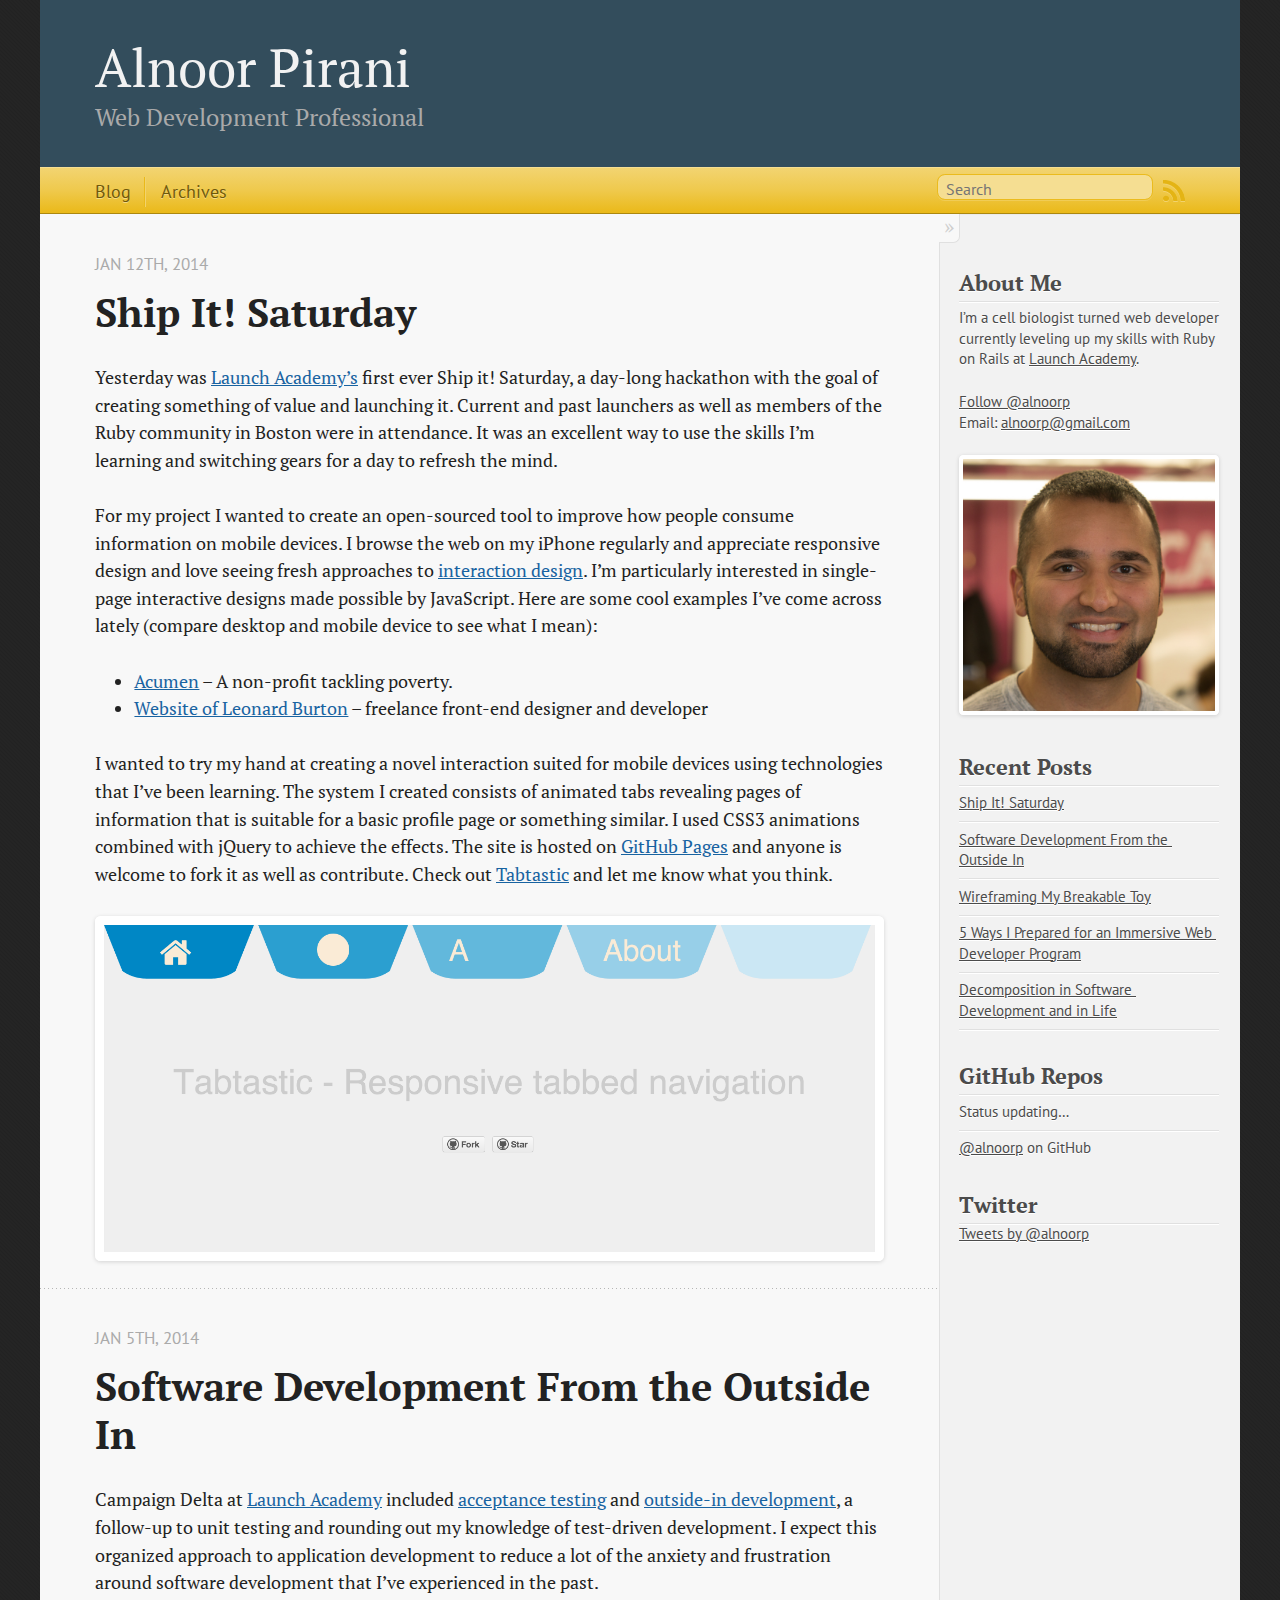
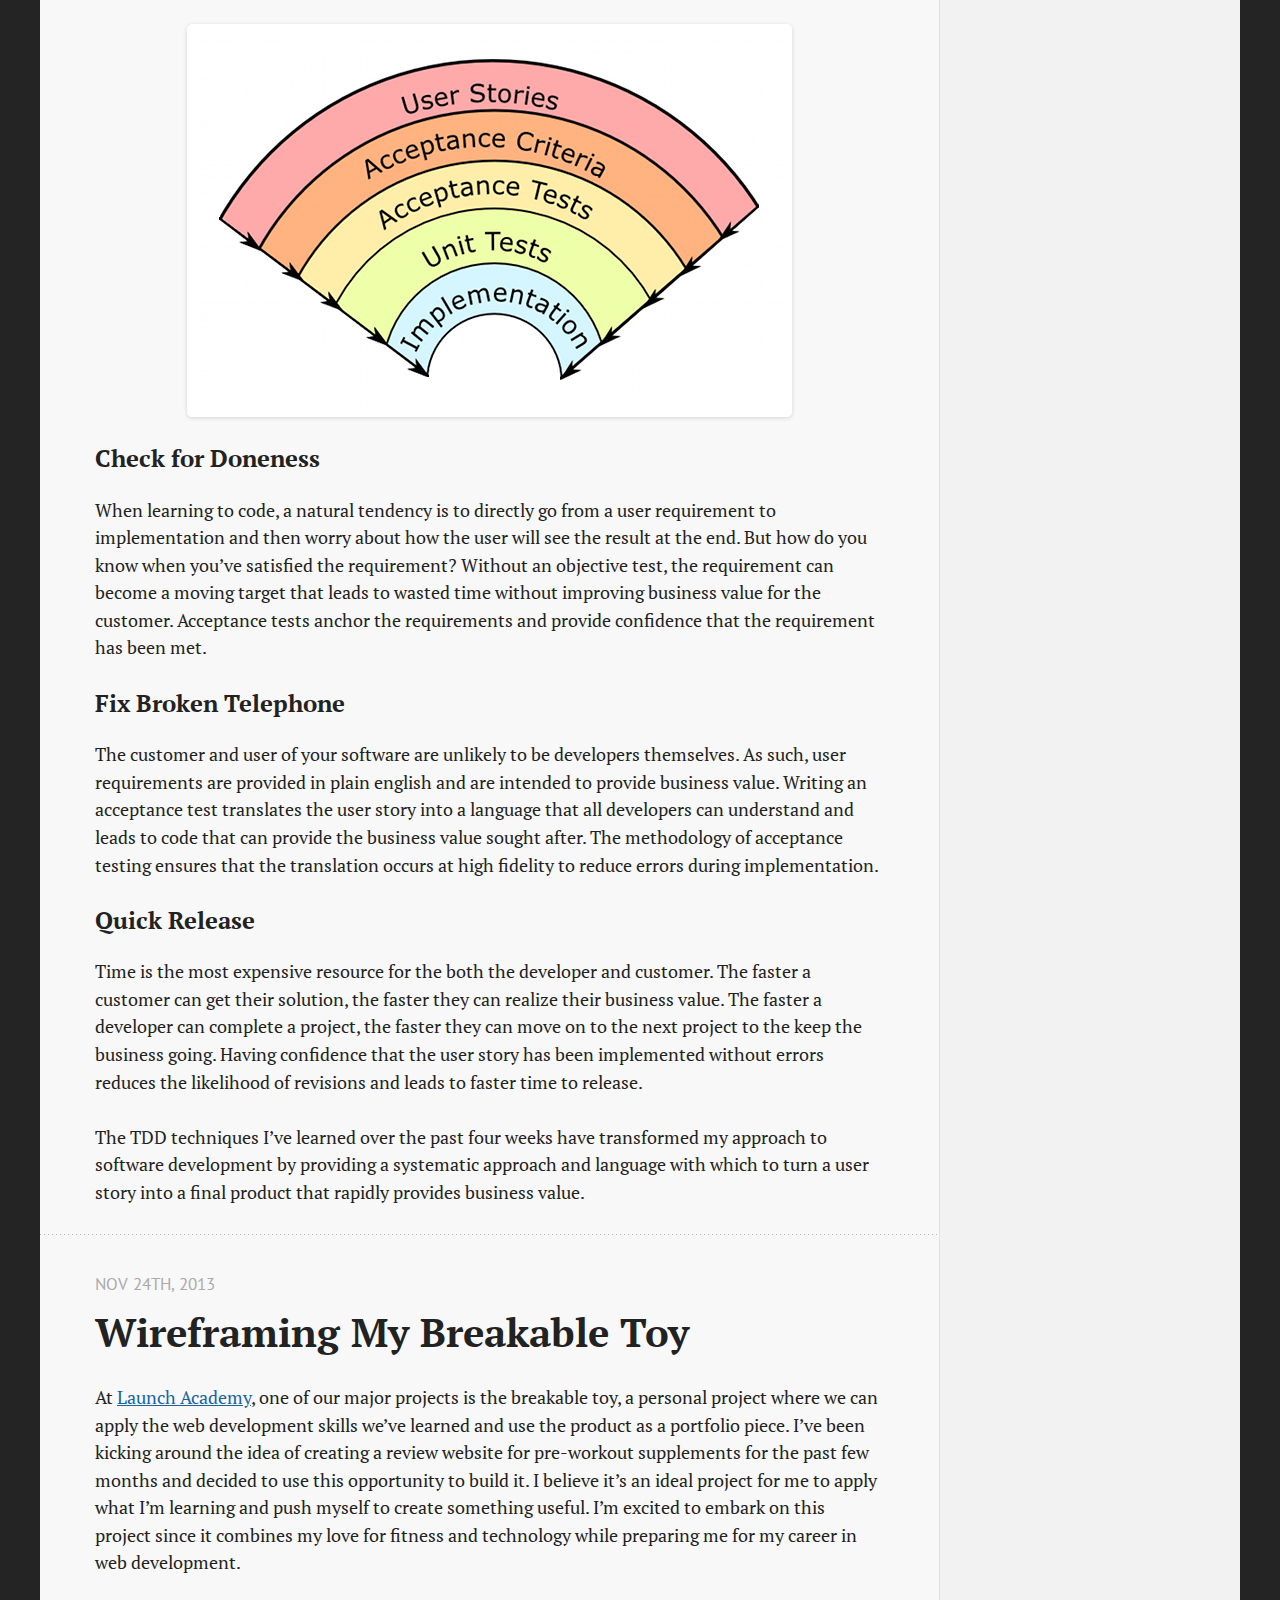
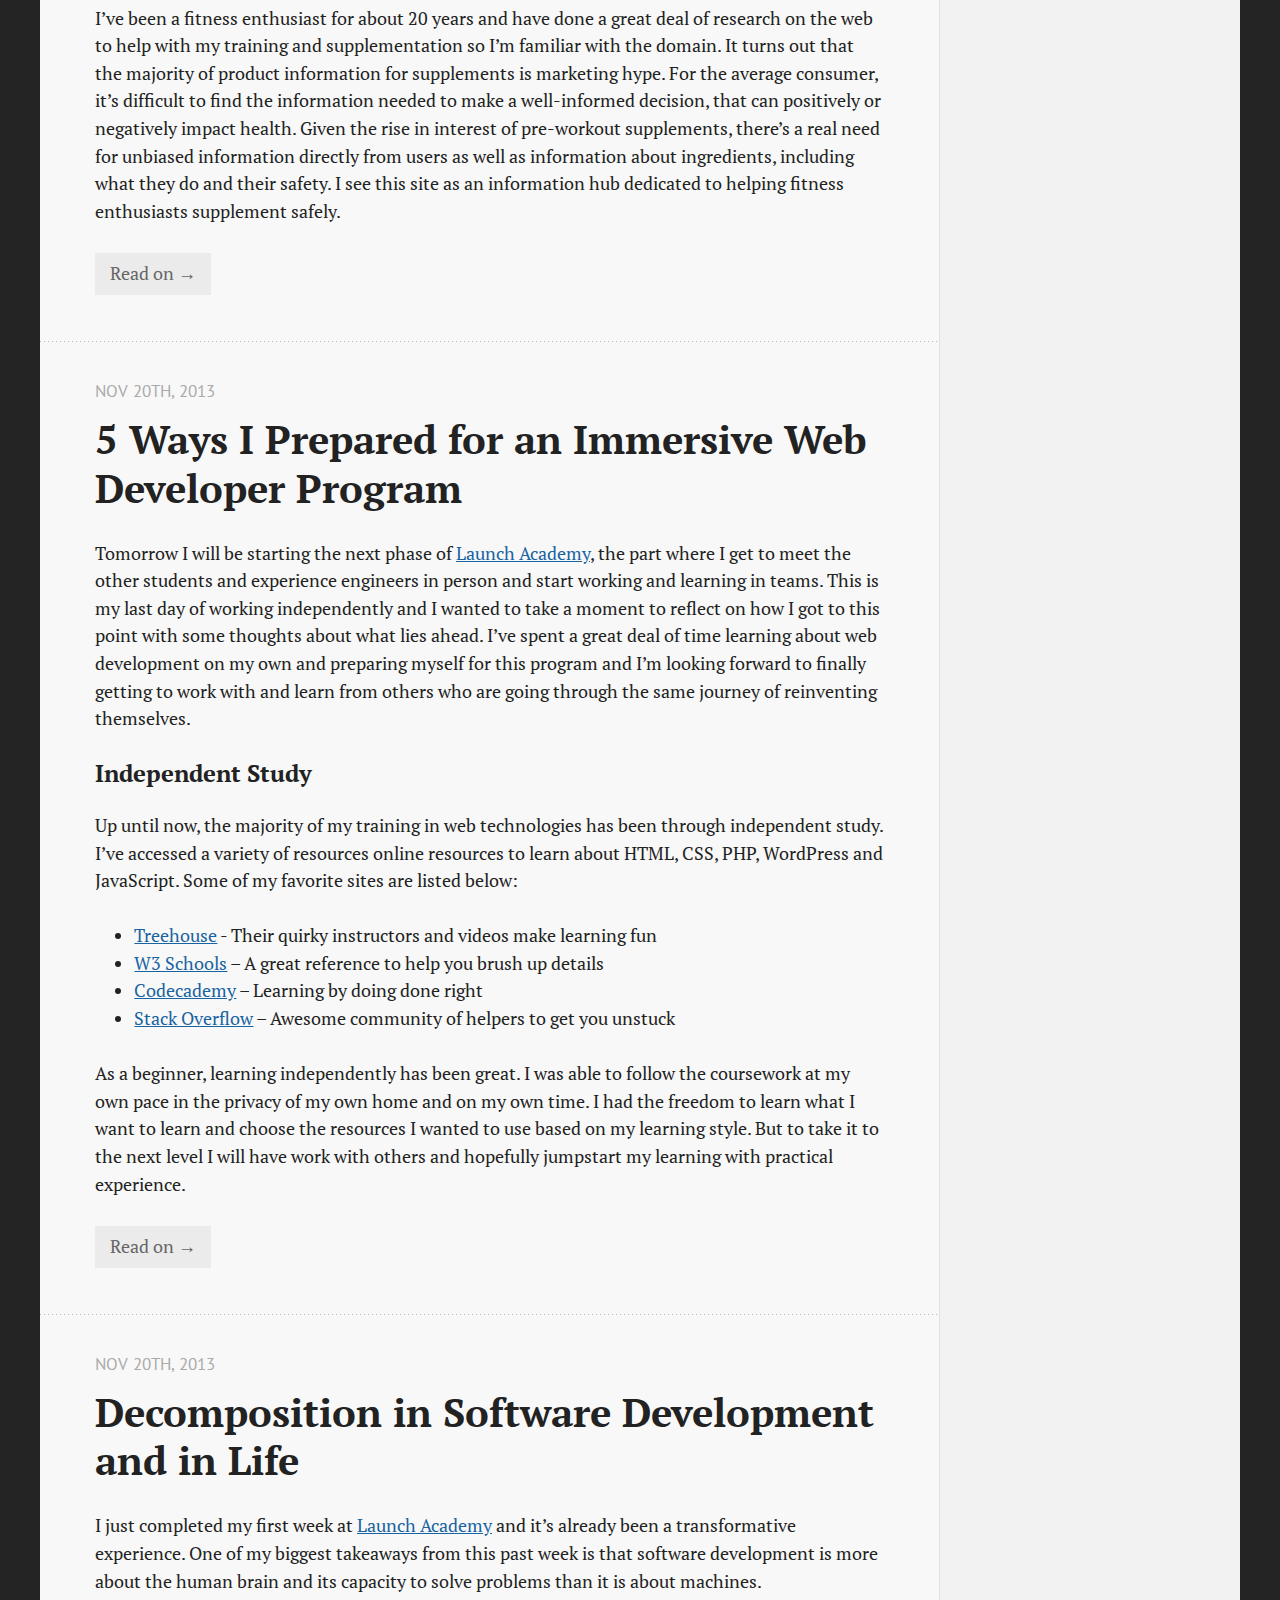
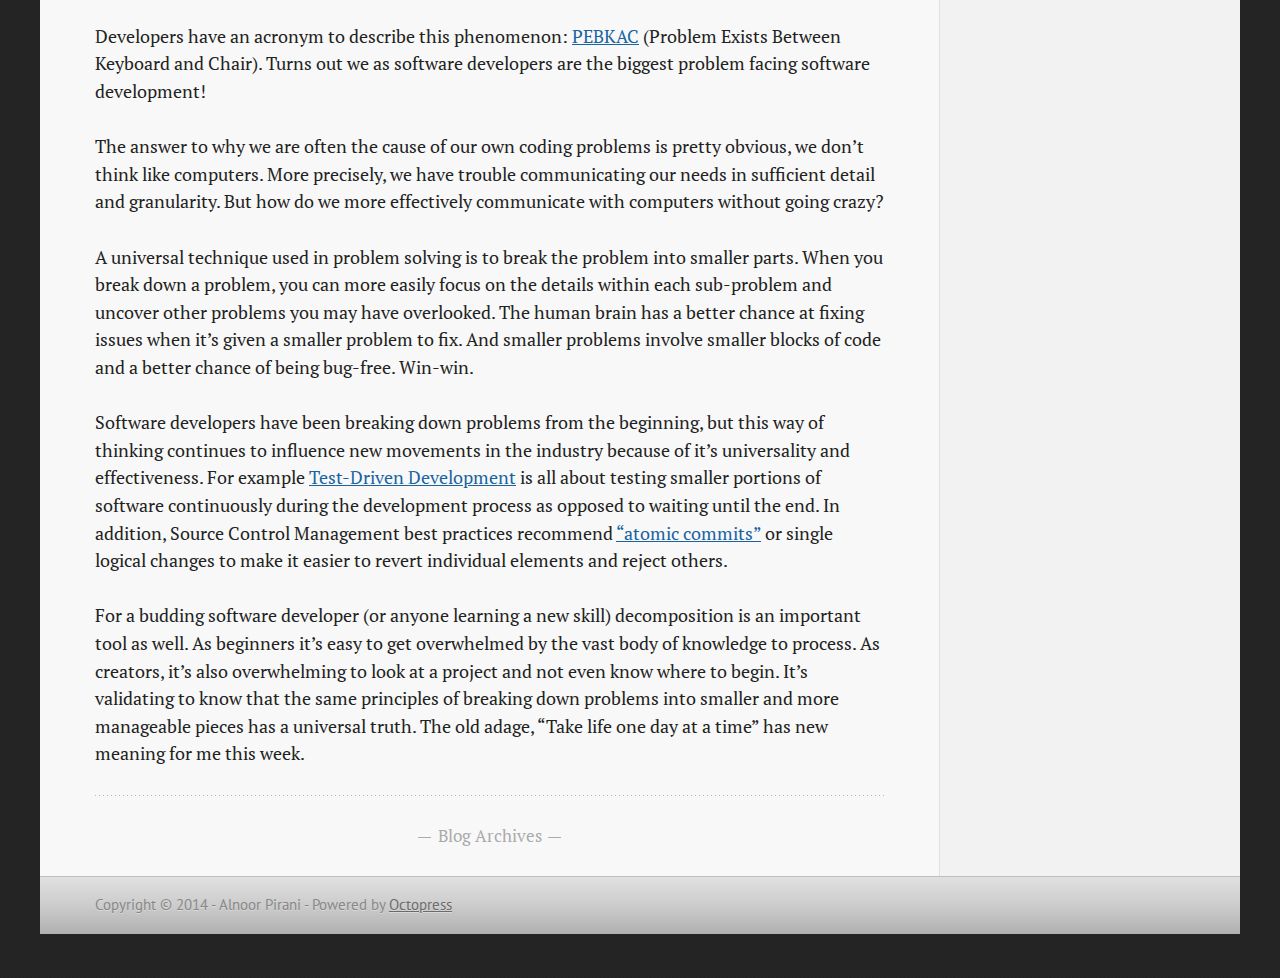
<file: index.html>
<!DOCTYPE html>
<!--[if IEMobile 7 ]><html class="no-js iem7"><![endif]-->
<!--[if lt IE 9]><html class="no-js lte-ie8"><![endif]-->
<!--[if (gt IE 8)|(gt IEMobile 7)|!(IEMobile)|!(IE)]><!--><html class="no-js" lang="en"><!--<![endif]-->
<head>
  <meta charset="utf-8">
  <title>Alnoor Pirani</title>
  <meta name="author" content="Alnoor Pirani">

  
  <meta name="description" content="Yesterday was Launch Academy’s first ever Ship it! Saturday, a day-long hackathon with the goal of creating something of value and launching it. &hellip;">
  

  <!-- http://t.co/dKP3o1e -->
  <meta name="HandheldFriendly" content="True">
  <meta name="MobileOptimized" content="320">
  <meta name="viewport" content="width=device-width, initial-scale=1">

  
  <link rel="canonical" href="http://alnoorpirani.com">
  <link href="/favicon.png" rel="icon">
  <link href="/stylesheets/screen.css" media="screen, projection" rel="stylesheet" type="text/css">
  <link href="/atom.xml" rel="alternate" title="Alnoor Pirani" type="application/atom+xml">
  <script src="/javascripts/modernizr-2.0.js"></script>
  <script src="//ajax.googleapis.com/ajax/libs/jquery/1.9.1/jquery.min.js"></script>
  <script>!window.jQuery && document.write(unescape('%3Cscript src="./javascripts/libs/jquery.min.js"%3E%3C/script%3E'))</script>
  <script src="/javascripts/octopress.js" type="text/javascript"></script>
  <!--Fonts from Google"s Web font directory at http://google.com/webfonts -->
<link href="http://fonts.googleapis.com/css?family=PT+Serif:regular,italic,bold,bolditalic" rel="stylesheet" type="text/css">
<link href="http://fonts.googleapis.com/css?family=PT+Sans:regular,italic,bold,bolditalic" rel="stylesheet" type="text/css">

  
  <script type="text/javascript">
    var _gaq = _gaq || [];
    _gaq.push(['_setAccount', 'UA-46327827-1']);
    _gaq.push(['_trackPageview']);

    (function() {
      var ga = document.createElement('script'); ga.type = 'text/javascript'; ga.async = true;
      ga.src = ('https:' == document.location.protocol ? 'https://ssl' : 'http://www') + '.google-analytics.com/ga.js';
      var s = document.getElementsByTagName('script')[0]; s.parentNode.insertBefore(ga, s);
    })();
  </script>


</head>

<body   >
  <header role="banner"><hgroup>
  <h1><a href="/">Alnoor Pirani</a></h1>
  
    <h2>Web Development Professional</h2>
  
</hgroup>

</header>
  <nav role="navigation"><ul class="subscription" data-subscription="rss">
  <li><a href="/atom.xml" rel="subscribe-rss" title="subscribe via RSS">RSS</a></li>
  
</ul>
  
<form action="http://google.com/search" method="get">
  <fieldset role="search">
    <input type="hidden" name="q" value="site:alnoorpirani.com" />
    <input class="search" type="text" name="q" results="0" placeholder="Search"/>
  </fieldset>
</form>
  
<ul class="main-navigation">
<!--   <li><a href="/">Home</a></li> -->
<!--   <li><a href="/projects/">Projects</a></li>
 -->  <li><a href="/blog/">Blog</a></li>
  <li><a href="/blog/archives">Archives</a></li>
</ul>

</nav>
  <div id="main">
    <div id="content">
      <div class="blog-index">
  
  
  
    <article>
      
  <header>
    
      <h1 class="entry-title"><a href="/blog/2014/01/12/ship-it-saturday/">Ship It! Saturday</a></h1>
    
    
      <p class="meta">
        








  


<time datetime="2014-01-12T14:09:12-05:00" pubdate data-updated="true">Jan 12<span>th</span>, 2014</time>
        
      </p>
    
  </header>


  <div class="entry-content"><p>Yesterday was <a href="http://launchacademy.com">Launch Academy’s</a> first ever Ship it! Saturday, a day-long hackathon with the goal of creating something of value and launching it. Current and past launchers as well as members of the Ruby community in Boston were in attendance. It was an excellent way to use the skills I’m learning and switching gears for a day to refresh the mind.</p>

<p>For my project I wanted to create an open-sourced tool to improve how people consume information on mobile devices. I browse the web on my iPhone regularly and appreciate responsive design and love seeing fresh approaches to <a href="http://en.wikipedia.org/wiki/Interaction_design">interaction design</a>. I’m particularly interested in single-page interactive designs made possible by JavaScript. Here are some cool examples I’ve come across lately (compare desktop and mobile device to see what I mean):</p>

<ul>
<li>  <a href="http://acumen.org/">Acumen</a> &ndash; A non-profit tackling poverty.</li>
<li>  <a href="http://www.atomworks.co/">Website of Leonard Burton</a> &ndash; freelance front-end designer and developer</li>
</ul>


<p>I wanted to try my hand at creating a novel interaction suited for mobile devices using technologies that I’ve been learning. The system I created consists of animated tabs revealing pages of information that is suitable for a basic profile page or something similar. I used CSS3 animations combined with jQuery to achieve the effects. The site is hosted on <a href="http://pages.github.com/">GitHub Pages</a> and anyone is welcome to fork it as well as contribute. Check out <a href="http://alnoorpirani.com/tabtastic">Tabtastic</a> and let me know what you think.</p>

<p><img class="center size" src="/images/tabtastic_screenshot.png" title="Tabtastic" alt="Tabtastic"></p>
</div>
  
  


    </article>
  
  
    <article>
      
  <header>
    
      <h1 class="entry-title"><a href="/blog/2014/01/05/software-development-from-the-outside-in/">Software Development From the Outside In</a></h1>
    
    
      <p class="meta">
        








  


<time datetime="2014-01-05T17:24:01-05:00" pubdate data-updated="true">Jan 5<span>th</span>, 2014</time>
        
      </p>
    
  </header>


  <div class="entry-content"><p>Campaign Delta at <a href="http://www.launchacademy.com/">Launch Academy</a> included <a href="http://en.wikipedia.org/wiki/Acceptance_testing">acceptance testing</a> and <a href="http://en.wikipedia.org/wiki/Outside%E2%80%93in_software_development">outside-in development</a>, a follow-up to unit testing and rounding out my knowledge of test-driven development. I expect this organized approach to application development to reduce a lot of the anxiety and frustration around software development that I’ve experienced in the past.</p>

<p><img class="center size" src="/images/outside_in_development.png" title="Outside In Development" alt="Outside In Development"></p>

<h3>Check for Doneness</h3>

<p>When learning to code, a natural tendency is to directly go from a user requirement to implementation and then worry about how the user will see the result at the end. But how do you know when you’ve satisfied the requirement? Without an objective test, the requirement can become a moving target that leads to wasted time without improving business value for the customer. Acceptance tests anchor the requirements and provide confidence that the requirement has been met.</p>

<h3>Fix Broken Telephone</h3>

<p>The customer and user of your software are unlikely to be developers themselves. As such, user requirements are provided in plain english and are intended to provide business value. Writing an acceptance test translates the user story into a language that all developers can understand and leads to code that can provide the business value sought after. The methodology of acceptance testing ensures that the translation occurs at high fidelity to reduce errors during implementation.</p>

<h3>Quick Release</h3>

<p>Time is the most expensive resource for the both the developer and customer. The faster a customer can get their solution, the faster they can realize their business value. The faster a developer can complete a project, the faster they can move on to the next project to the keep the business going. Having confidence that the user story has been implemented without errors reduces the likelihood of revisions and leads to faster time to release.</p>

<p>The TDD techniques I’ve learned over the past four weeks have transformed my approach to software development by providing a systematic approach and language with which to turn a user story into a final product that rapidly provides business value.</p>
</div>
  
  


    </article>
  
  
    <article>
      
  <header>
    
      <h1 class="entry-title"><a href="/blog/2013/11/24/wireframing-my-breakable-toy/">Wireframing My Breakable Toy</a></h1>
    
    
      <p class="meta">
        








  


<time datetime="2013-11-24T14:10:06-05:00" pubdate data-updated="true">Nov 24<span>th</span>, 2013</time>
        
      </p>
    
  </header>


  <div class="entry-content"><p>At <a href="http://www.launchacademy.com/">Launch Academy</a>, one of our major projects is the breakable toy, a personal project where we can apply the web development skills we&rsquo;ve learned and use the product as a portfolio piece. I&rsquo;ve been kicking around the idea of creating a review website for pre-workout supplements for the past few months and decided to use this opportunity to build it. I believe it&rsquo;s an ideal project for me to apply what I&rsquo;m learning and push myself to create something useful. I&rsquo;m excited to embark on this project since it combines my love for fitness and technology while preparing me for my career in web development.</p>

<p>I&rsquo;ve been a fitness enthusiast for about 20 years and have done a great deal of research on the web to help with my training and supplementation so I&rsquo;m familiar with the domain. It turns out that the majority of product information for supplements is marketing hype. For the average consumer, it&rsquo;s difficult to find the information needed to make a well-informed decision, that can positively or negatively impact health. Given the rise in interest of pre-workout supplements, there&rsquo;s a real need for unbiased information directly from users as well as information about ingredients, including what they do and their safety. I see this site as an information hub dedicated to helping fitness enthusiasts supplement safely.</p>

</div>
  
  
    <footer>
      <a rel="full-article" href="/blog/2013/11/24/wireframing-my-breakable-toy/">Read on &rarr;</a>
    </footer>
  


    </article>
  
  
    <article>
      
  <header>
    
      <h1 class="entry-title"><a href="/blog/2013/11/20/5-ways-i-prepared-for-an-immersive-web-developer-program/">5 Ways I Prepared for an Immersive Web Developer Program</a></h1>
    
    
      <p class="meta">
        








  


<time datetime="2013-11-20T17:51:30-05:00" pubdate data-updated="true">Nov 20<span>th</span>, 2013</time>
        
      </p>
    
  </header>


  <div class="entry-content"><p>Tomorrow I will be starting the next phase of <a href="http://www.launchacademy.com" title="Launch Academy">Launch Academy</a>, the part where I get to meet the other students and experience engineers in person and start working and learning in teams. This is my last day of working independently and I wanted to take a moment to reflect on how I got to this point with some thoughts about what lies ahead. I&rsquo;ve spent a great deal of time learning about web development on my own and preparing myself for this program and I&rsquo;m looking forward to finally getting to work with and learn from others who are going through the same journey of reinventing themselves.</p>

<h3>Independent Study</h3>

<p>Up until now, the majority of my training in web technologies has been through independent study. I&rsquo;ve accessed a variety of resources online resources to learn about HTML, CSS, PHP, WordPress and JavaScript. Some of my favorite sites are listed below:</p>

<ul>
<li>  <a href="http://teamtreehouse.com" title="Treehouse">Treehouse</a> - Their quirky instructors and videos make learning fun</li>
<li>  <a href="http://www.w3schools.com/" title="W3 Schools">W3 Schools</a> &ndash; A great reference to help you brush up details</li>
<li>  <a href="http://www.codecademy.com/" title="Codecademy">Codecademy</a> &ndash; Learning by doing done right</li>
<li>  <a href="http://stackoverflow.com/" title="Stack Overflow">Stack Overflow</a> &ndash; Awesome community of helpers to get you unstuck</li>
</ul>


<p>As a beginner, learning independently has been great. I was able to follow the coursework at my own pace in the privacy of my own home and on my own time. I had the freedom to learn what I want to learn and choose the resources I wanted to use based on my learning style. But to take it to the next level I will have work with others and hopefully jumpstart my learning with practical experience.</p>

</div>
  
  
    <footer>
      <a rel="full-article" href="/blog/2013/11/20/5-ways-i-prepared-for-an-immersive-web-developer-program/">Read on &rarr;</a>
    </footer>
  


    </article>
  
  
    <article>
      
  <header>
    
      <h1 class="entry-title"><a href="/blog/2013/11/20/decomposition-in-software-development-and-in-life/">Decomposition in Software Development and in Life</a></h1>
    
    
      <p class="meta">
        








  


<time datetime="2013-11-20T17:32:12-05:00" pubdate data-updated="true">Nov 20<span>th</span>, 2013</time>
        
      </p>
    
  </header>


  <div class="entry-content"><p>I just completed my first week at <a href="http://www.launchacademy.com/" title="Launch Academy">Launch Academy</a> and it&rsquo;s already been a transformative experience. One of my biggest takeaways from this past week is that software development is more about the human brain and its capacity to solve problems than it is about machines.</p>

<p>Developers have an acronym to describe this phenomenon: <a href="http://en.wikipedia.org/wiki/User_error" title="User Error">PEBKAC</a> (Problem Exists Between Keyboard and Chair). Turns out we as software developers are the biggest problem facing software development!</p>

<p>The answer to why we are often the cause of our own coding problems is pretty obvious, we don&rsquo;t think like computers. More precisely, we have trouble communicating our needs in sufficient detail and granularity. But how do we more effectively communicate with computers without going crazy?</p>

<p>A universal technique used in problem solving is to break the problem into smaller parts. When you break down a problem, you can more easily focus on the details within each sub-problem and uncover other problems you may have overlooked. The human brain has a better chance at fixing issues when it&rsquo;s given a smaller problem to fix. And smaller problems involve smaller blocks of code and a better chance of being bug-free. Win-win.</p>

<p>Software developers have been breaking down problems from the beginning, but this way of thinking continues to influence new movements in the industry because of it&rsquo;s universality and effectiveness. For example <a href="http://en.wikipedia.org/wiki/Test-driven_development" title="Test-Driven Development">Test-Driven Development</a> is all about testing smaller portions of software continuously during the development process as opposed to waiting until the end. In addition, Source Control Management best practices recommend <a href="http://effectiveprogrammer.com/tip/35/make-atomic-commits" title="Make Atomic Commits">&ldquo;atomic commits&rdquo;</a> or single logical changes to make it easier to revert individual elements and reject others.</p>

<p>For a budding software developer (or anyone learning a new skill) decomposition is an important tool as well. As beginners it&rsquo;s easy to get overwhelmed by the vast body of knowledge to process. As creators, it&rsquo;s also overwhelming to look at a project and not even know where to begin. It&rsquo;s validating to know that the same principles of breaking down problems into smaller and more manageable pieces has a universal truth. The old adage, &ldquo;Take life one day at a time&rdquo; has new meaning for me this week.</p>
</div>
  
  


    </article>
  
  <div class="pagination">
    
    <a href="/blog/archives">Blog Archives</a>
    
  </div>
</div>
<aside class="sidebar">
  
    <section>
  <h1>About Me</h1>
  <p>I&#8217;m a cell biologist turned web developer currently leveling up my skills with Ruby on Rails at <a href="http://www.launchacademy.com/" title="Launch Academy" alt="Launch Academy">Launch Academy</a>.</p>
  <a href="https://twitter.com/alnoorp" class="twitter-follow-button" data-show-count="false">Follow @alnoorp</a>
  <p>Email: <a href="mailto:alnoorp@gmail.com">alnoorp@gmail.com</a></p>
  <img src="/images/alnoor-pirani.jpg" />
</section>
<script>!function(d,s,id){var js,fjs=d.getElementsByTagName(s)[0],p=/^http:/.test(d.location)?'http':'https';if(!d.getElementById(id)){js=d.createElement(s);js.id=id;js.src=p+'://platform.twitter.com/widgets.js';fjs.parentNode.insertBefore(js,fjs);}}(document, 'script', 'twitter-wjs');</script>

<section>
  <h1>Recent Posts</h1>
  <ul id="recent_posts">
    
      <li class="post">
        <a href="/blog/2014/01/12/ship-it-saturday/">Ship It! Saturday</a>
      </li>
    
      <li class="post">
        <a href="/blog/2014/01/05/software-development-from-the-outside-in/">Software Development From the Outside In</a>
      </li>
    
      <li class="post">
        <a href="/blog/2013/11/24/wireframing-my-breakable-toy/">Wireframing My Breakable Toy</a>
      </li>
    
      <li class="post">
        <a href="/blog/2013/11/20/5-ways-i-prepared-for-an-immersive-web-developer-program/">5 Ways I Prepared for an Immersive Web Developer Program</a>
      </li>
    
      <li class="post">
        <a href="/blog/2013/11/20/decomposition-in-software-development-and-in-life/">Decomposition in Software Development and in Life</a>
      </li>
    
  </ul>
</section>

<section>
  <h1>GitHub Repos</h1>
  <ul id="gh_repos">
    <li class="loading">Status updating&#8230;</li>
  </ul>
  
  <a href="https://github.com/alnoorp">@alnoorp</a> on GitHub
  
  <script type="text/javascript">
    $(document).ready(function(){
        if (!window.jXHR){
            var jxhr = document.createElement('script');
            jxhr.type = 'text/javascript';
            jxhr.src = '/javascripts/libs/jXHR.js';
            var s = document.getElementsByTagName('script')[0];
            s.parentNode.insertBefore(jxhr, s);
        }

        github.showRepos({
            user: 'alnoorp',
            count: 0,
            skip_forks: true,
            target: '#gh_repos'
        });
    });
  </script>
  <script src="/javascripts/github.js" type="text/javascript"> </script>
</section>

<section>
  <h1>Twitter</h1>
    <a class="twitter-timeline" href="https://twitter.com/alnoorp" data-widget-id="412450998880174080">Tweets by @alnoorp</a>
    <script>!function(d,s,id){var js,fjs=d.getElementsByTagName(s)[0],p=/^http:/.test(d.location)?'http':'https';if(!d.getElementById(id)){js=d.createElement(s);js.id=id;js.src=p+"://platform.twitter.com/widgets.js";fjs.parentNode.insertBefore(js,fjs);}}(document,"script","twitter-wjs");</script>
 </section>

  
</aside>

    </div>
  </div>
  <footer role="contentinfo"><p>
  Copyright &copy; 2014 - Alnoor Pirani -
  <span class="credit">Powered by <a href="http://octopress.org">Octopress</a></span>
</p>

</footer>
  

<script type="text/javascript">
      var disqus_shortname = 'alnoorpirani';
      
        
        var disqus_script = 'count.js';
      
    (function () {
      var dsq = document.createElement('script'); dsq.type = 'text/javascript'; dsq.async = true;
      dsq.src = '//' + disqus_shortname + '.disqus.com/' + disqus_script;
      (document.getElementsByTagName('head')[0] || document.getElementsByTagName('body')[0]).appendChild(dsq);
    }());
</script>







  <script type="text/javascript">
    (function(){
      var twitterWidgets = document.createElement('script');
      twitterWidgets.type = 'text/javascript';
      twitterWidgets.async = true;
      twitterWidgets.src = '//platform.twitter.com/widgets.js';
      document.getElementsByTagName('head')[0].appendChild(twitterWidgets);
    })();
  </script>





</body>
</html>
</file>
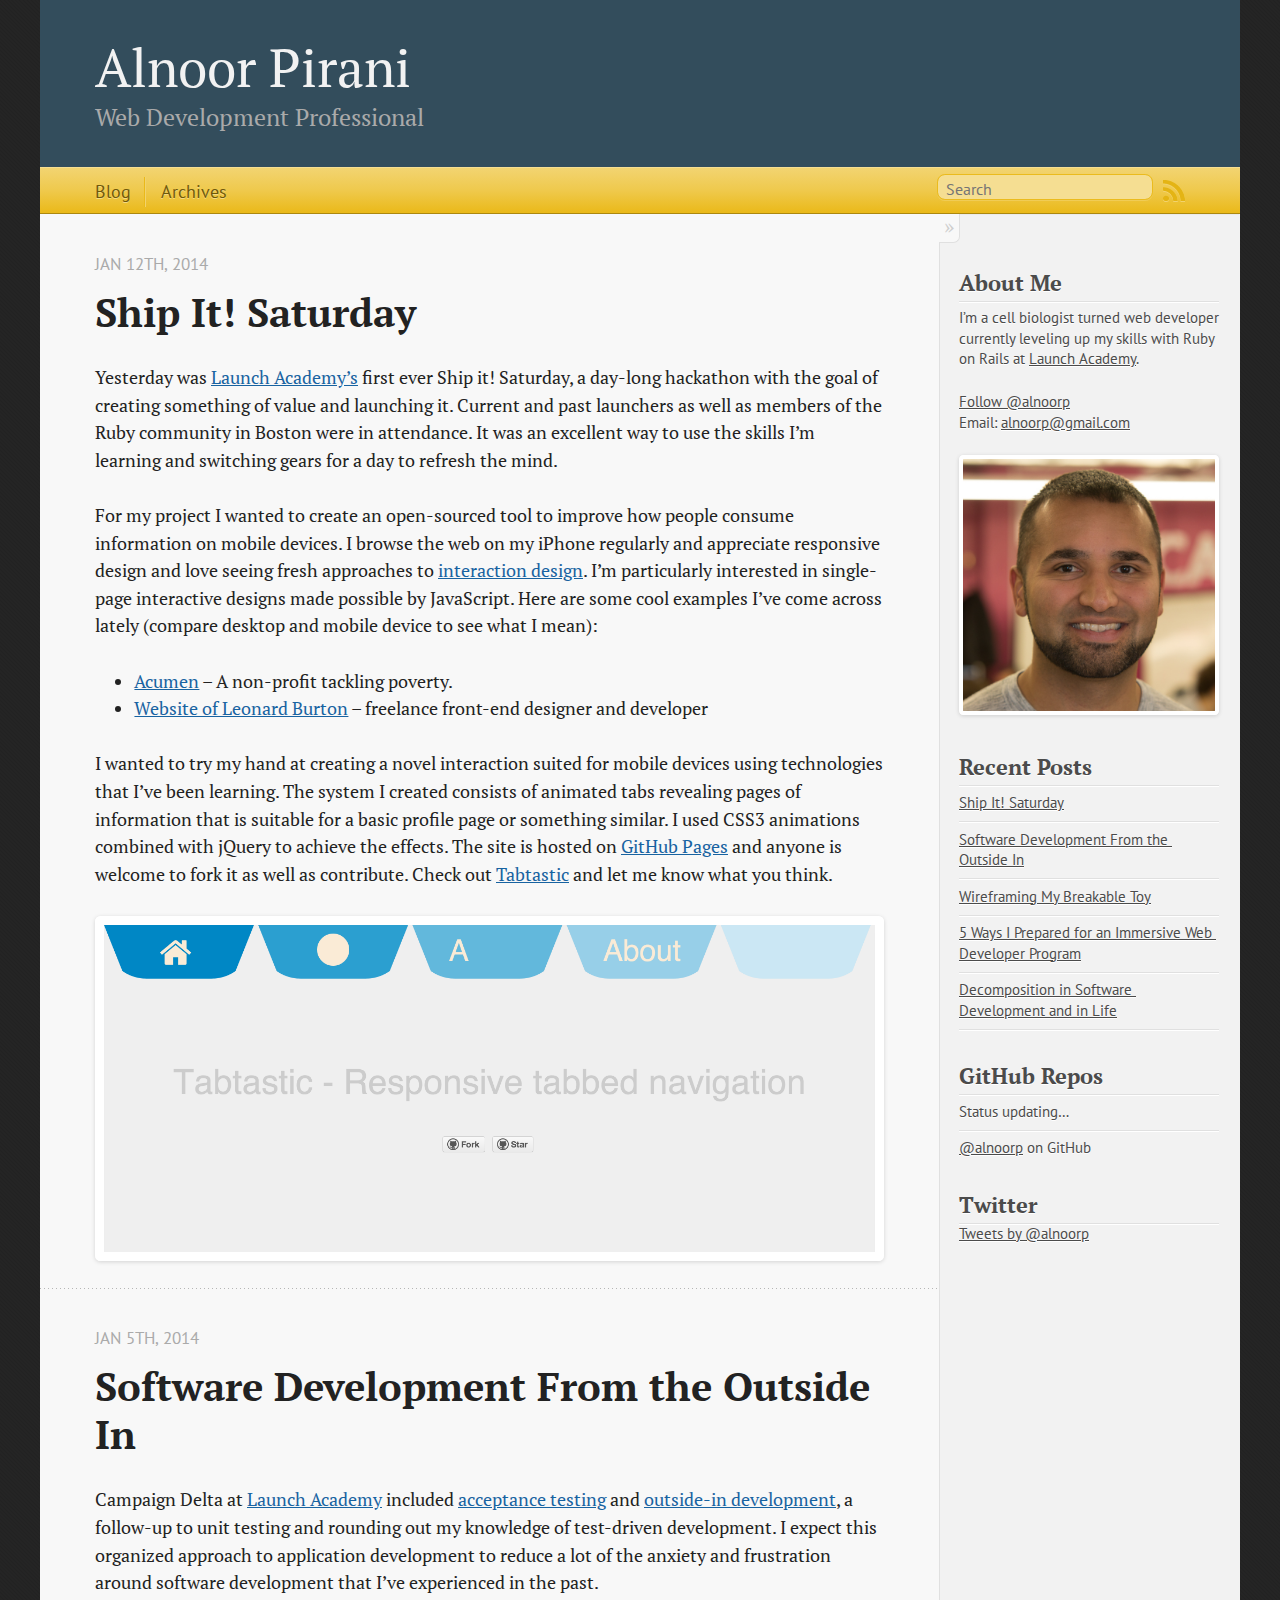
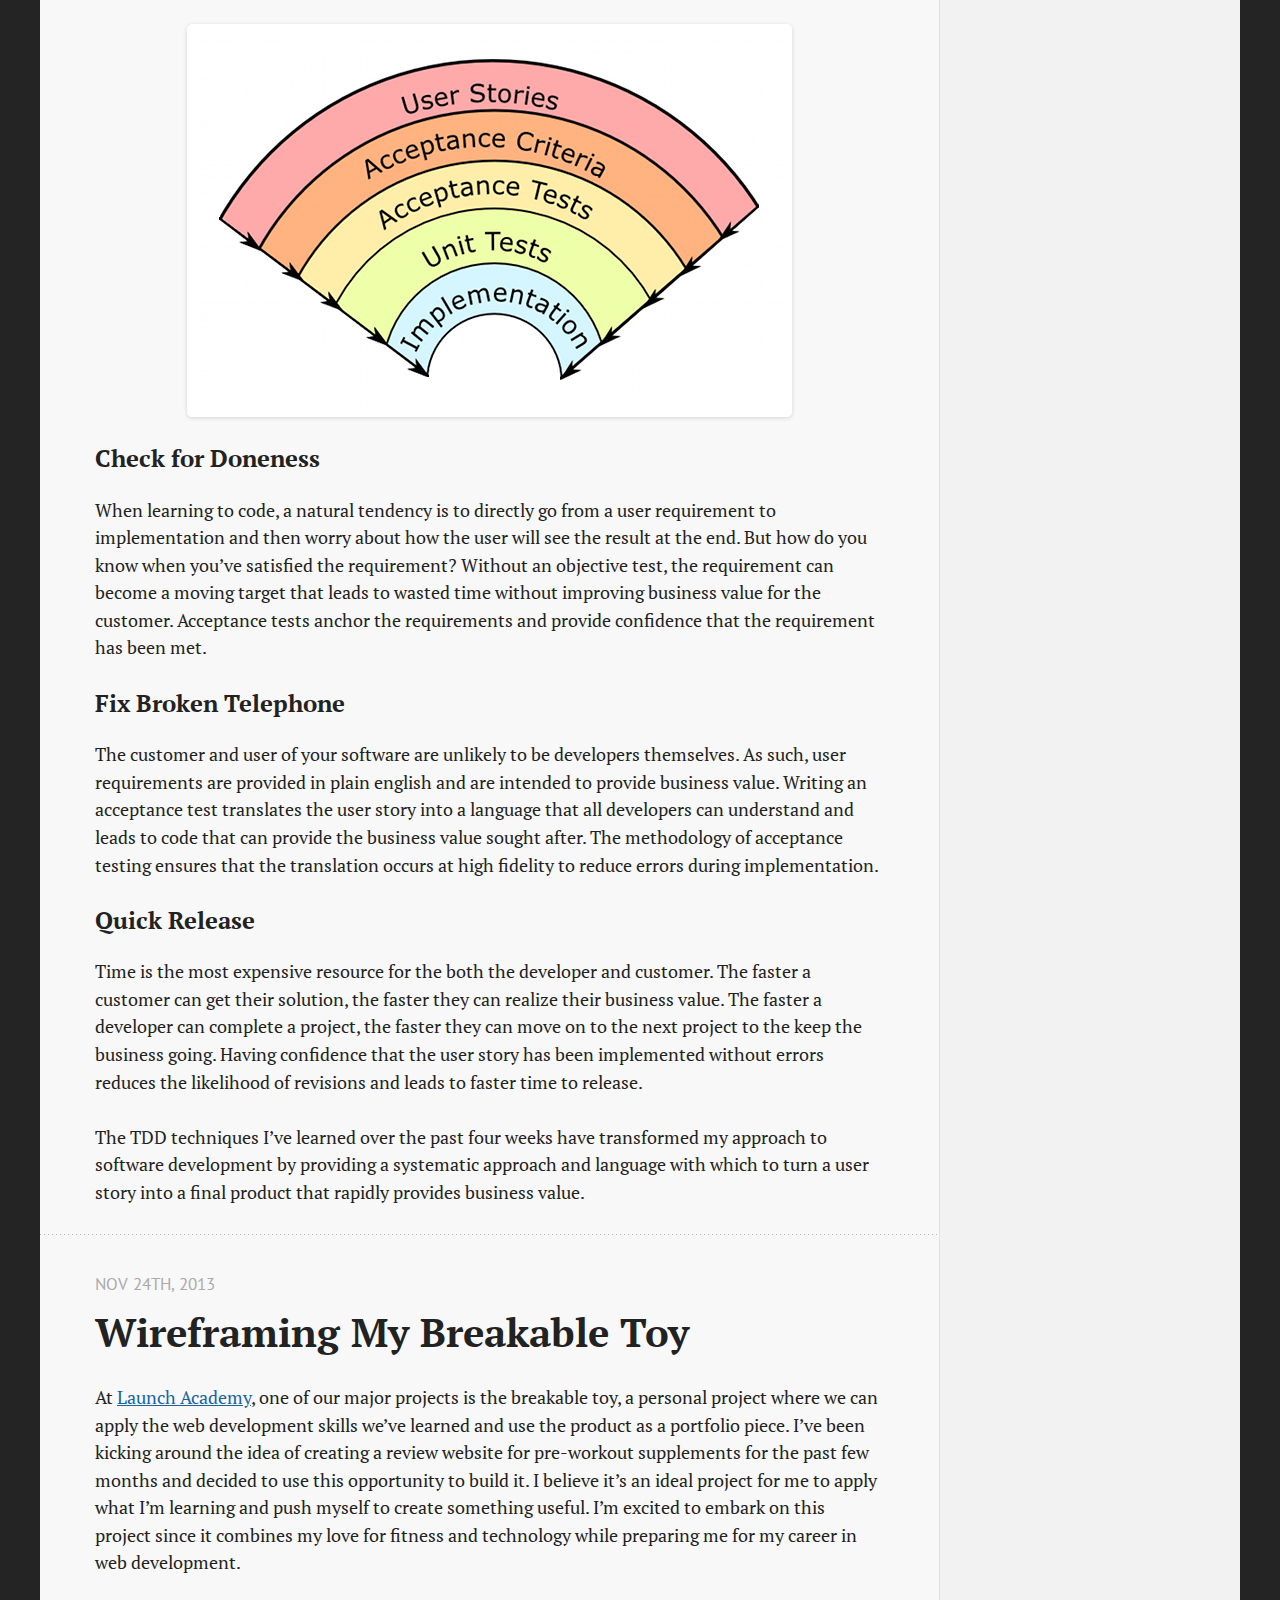
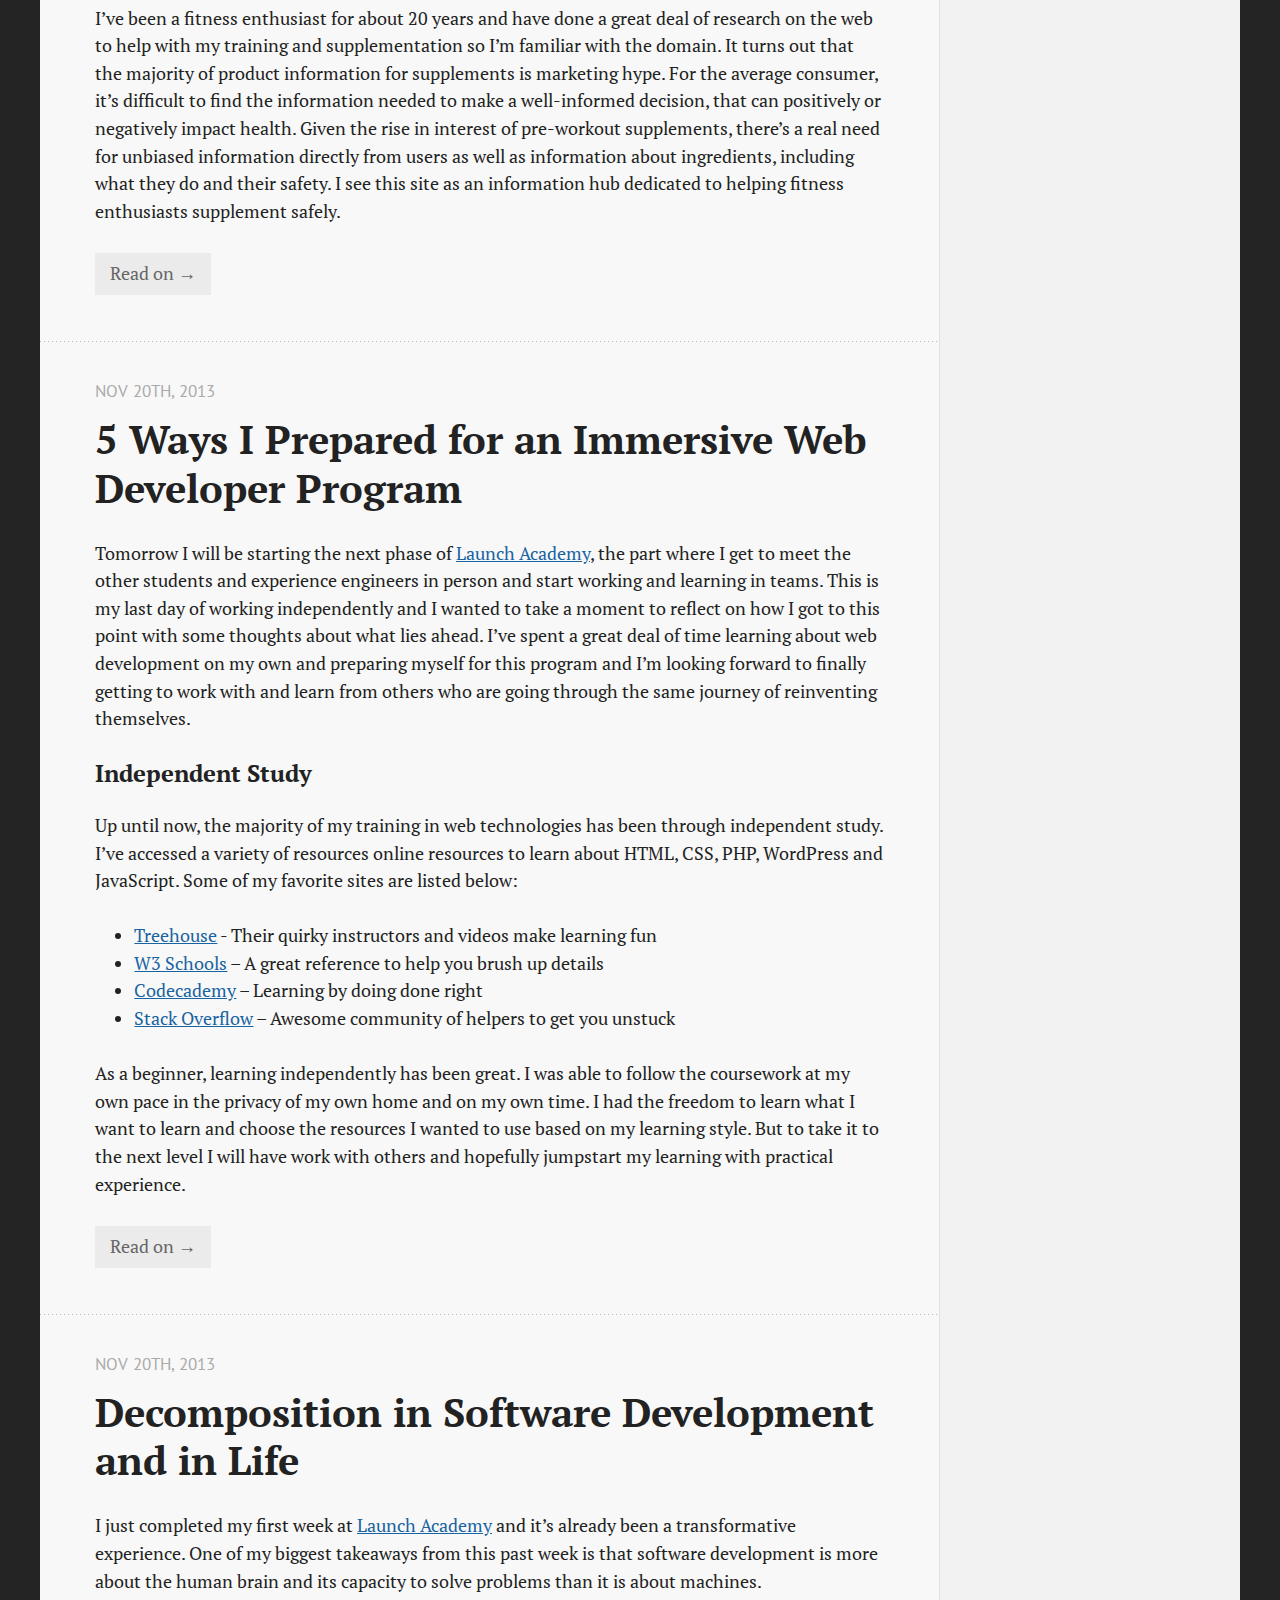
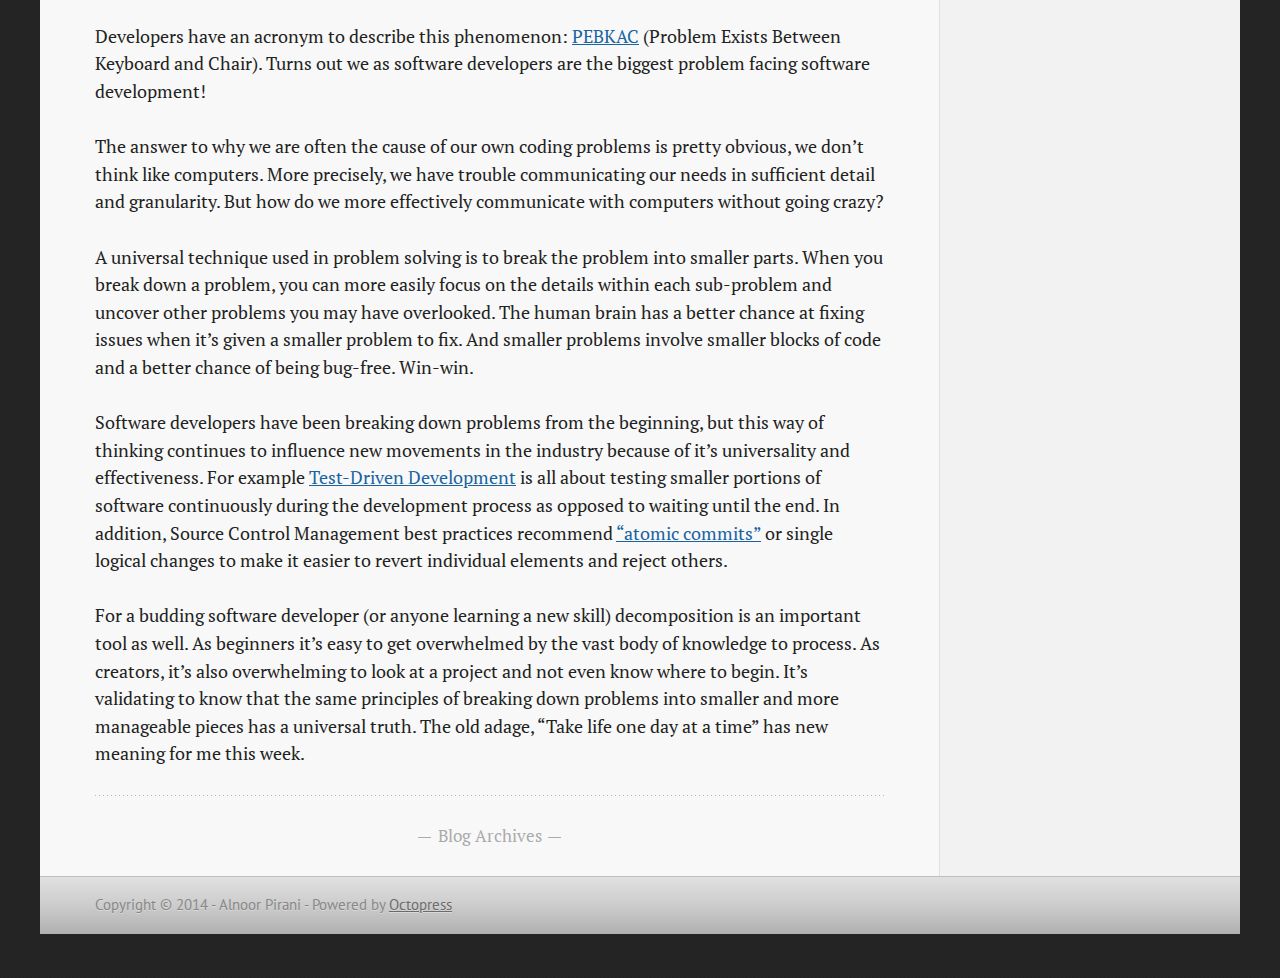
<file: blog/index.html>
<!DOCTYPE html>
<!--[if IEMobile 7 ]><html class="no-js iem7"><![endif]-->
<!--[if lt IE 9]><html class="no-js lte-ie8"><![endif]-->
<!--[if (gt IE 8)|(gt IEMobile 7)|!(IEMobile)|!(IE)]><!--><html class="no-js" lang="en"><!--<![endif]-->
<head>
  <meta charset="utf-8">
  <title>Alnoor Pirani</title>
  <meta name="author" content="Alnoor Pirani">

  
  <meta name="description" content="The blog and portfolio website of Alnoor Pirani, Ruby on Rails web developer.">
  

  <!-- http://t.co/dKP3o1e -->
  <meta name="HandheldFriendly" content="True">
  <meta name="MobileOptimized" content="320">
  <meta name="viewport" content="width=device-width, initial-scale=1">

  
  <link rel="canonical" href="http://alnoorpirani.com/blog">
  <link href="/favicon.png" rel="icon">
  <link href="/stylesheets/screen.css" media="screen, projection" rel="stylesheet" type="text/css">
  <link href="/atom.xml" rel="alternate" title="Alnoor Pirani" type="application/atom+xml">
  <script src="/javascripts/modernizr-2.0.js"></script>
  <script src="//ajax.googleapis.com/ajax/libs/jquery/1.9.1/jquery.min.js"></script>
  <script>!window.jQuery && document.write(unescape('%3Cscript src="./javascripts/libs/jquery.min.js"%3E%3C/script%3E'))</script>
  <script src="/javascripts/octopress.js" type="text/javascript"></script>
  <!--Fonts from Google"s Web font directory at http://google.com/webfonts -->
<link href="http://fonts.googleapis.com/css?family=PT+Serif:regular,italic,bold,bolditalic" rel="stylesheet" type="text/css">
<link href="http://fonts.googleapis.com/css?family=PT+Sans:regular,italic,bold,bolditalic" rel="stylesheet" type="text/css">

  
  <script type="text/javascript">
    var _gaq = _gaq || [];
    _gaq.push(['_setAccount', 'UA-46327827-1']);
    _gaq.push(['_trackPageview']);

    (function() {
      var ga = document.createElement('script'); ga.type = 'text/javascript'; ga.async = true;
      ga.src = ('https:' == document.location.protocol ? 'https://ssl' : 'http://www') + '.google-analytics.com/ga.js';
      var s = document.getElementsByTagName('script')[0]; s.parentNode.insertBefore(ga, s);
    })();
  </script>


</head>

<body   >
  <header role="banner"><hgroup>
  <h1><a href="/">Alnoor Pirani</a></h1>
  
    <h2>Web Development Professional</h2>
  
</hgroup>

</header>
  <nav role="navigation"><ul class="subscription" data-subscription="rss">
  <li><a href="/atom.xml" rel="subscribe-rss" title="subscribe via RSS">RSS</a></li>
  
</ul>
  
<form action="http://google.com/search" method="get">
  <fieldset role="search">
    <input type="hidden" name="q" value="site:alnoorpirani.com" />
    <input class="search" type="text" name="q" results="0" placeholder="Search"/>
  </fieldset>
</form>
  
<ul class="main-navigation">
<!--   <li><a href="/">Home</a></li> -->
<!--   <li><a href="/projects/">Projects</a></li>
 -->  <li><a href="/blog/">Blog</a></li>
  <li><a href="/blog/archives">Archives</a></li>
</ul>

</nav>
  <div id="main">
    <div id="content">
      <div class="blog-index">
  
  
  
    <article>
      
  <header>
    
      <h1 class="entry-title"><a href="/blog/2014/01/12/ship-it-saturday/">Ship It! Saturday</a></h1>
    
    
      <p class="meta">
        








  


<time datetime="2014-01-12T14:09:12-05:00" pubdate data-updated="true">Jan 12<span>th</span>, 2014</time>
        
      </p>
    
  </header>


  <div class="entry-content"><p>Yesterday was <a href="http://launchacademy.com">Launch Academy’s</a> first ever Ship it! Saturday, a day-long hackathon with the goal of creating something of value and launching it. Current and past launchers as well as members of the Ruby community in Boston were in attendance. It was an excellent way to use the skills I’m learning and switching gears for a day to refresh the mind.</p>

<p>For my project I wanted to create an open-sourced tool to improve how people consume information on mobile devices. I browse the web on my iPhone regularly and appreciate responsive design and love seeing fresh approaches to <a href="http://en.wikipedia.org/wiki/Interaction_design">interaction design</a>. I’m particularly interested in single-page interactive designs made possible by JavaScript. Here are some cool examples I’ve come across lately (compare desktop and mobile device to see what I mean):</p>

<ul>
<li>  <a href="http://acumen.org/">Acumen</a> &ndash; A non-profit tackling poverty.</li>
<li>  <a href="http://www.atomworks.co/">Website of Leonard Burton</a> &ndash; freelance front-end designer and developer</li>
</ul>


<p>I wanted to try my hand at creating a novel interaction suited for mobile devices using technologies that I’ve been learning. The system I created consists of animated tabs revealing pages of information that is suitable for a basic profile page or something similar. I used CSS3 animations combined with jQuery to achieve the effects. The site is hosted on <a href="http://pages.github.com/">GitHub Pages</a> and anyone is welcome to fork it as well as contribute. Check out <a href="http://alnoorpirani.com/tabtastic">Tabtastic</a> and let me know what you think.</p>

<p><img class="center size" src="/images/tabtastic_screenshot.png" title="Tabtastic" alt="Tabtastic"></p>
</div>
  
  


    </article>
  
  
    <article>
      
  <header>
    
      <h1 class="entry-title"><a href="/blog/2014/01/05/software-development-from-the-outside-in/">Software Development From the Outside In</a></h1>
    
    
      <p class="meta">
        








  


<time datetime="2014-01-05T17:24:01-05:00" pubdate data-updated="true">Jan 5<span>th</span>, 2014</time>
        
      </p>
    
  </header>


  <div class="entry-content"><p>Campaign Delta at <a href="http://www.launchacademy.com/">Launch Academy</a> included <a href="http://en.wikipedia.org/wiki/Acceptance_testing">acceptance testing</a> and <a href="http://en.wikipedia.org/wiki/Outside%E2%80%93in_software_development">outside-in development</a>, a follow-up to unit testing and rounding out my knowledge of test-driven development. I expect this organized approach to application development to reduce a lot of the anxiety and frustration around software development that I’ve experienced in the past.</p>

<p><img class="center size" src="/images/outside_in_development.png" title="Outside In Development" alt="Outside In Development"></p>

<h3>Check for Doneness</h3>

<p>When learning to code, a natural tendency is to directly go from a user requirement to implementation and then worry about how the user will see the result at the end. But how do you know when you’ve satisfied the requirement? Without an objective test, the requirement can become a moving target that leads to wasted time without improving business value for the customer. Acceptance tests anchor the requirements and provide confidence that the requirement has been met.</p>

<h3>Fix Broken Telephone</h3>

<p>The customer and user of your software are unlikely to be developers themselves. As such, user requirements are provided in plain english and are intended to provide business value. Writing an acceptance test translates the user story into a language that all developers can understand and leads to code that can provide the business value sought after. The methodology of acceptance testing ensures that the translation occurs at high fidelity to reduce errors during implementation.</p>

<h3>Quick Release</h3>

<p>Time is the most expensive resource for the both the developer and customer. The faster a customer can get their solution, the faster they can realize their business value. The faster a developer can complete a project, the faster they can move on to the next project to the keep the business going. Having confidence that the user story has been implemented without errors reduces the likelihood of revisions and leads to faster time to release.</p>

<p>The TDD techniques I’ve learned over the past four weeks have transformed my approach to software development by providing a systematic approach and language with which to turn a user story into a final product that rapidly provides business value.</p>
</div>
  
  


    </article>
  
  
    <article>
      
  <header>
    
      <h1 class="entry-title"><a href="/blog/2013/11/24/wireframing-my-breakable-toy/">Wireframing My Breakable Toy</a></h1>
    
    
      <p class="meta">
        








  


<time datetime="2013-11-24T14:10:06-05:00" pubdate data-updated="true">Nov 24<span>th</span>, 2013</time>
        
      </p>
    
  </header>


  <div class="entry-content"><p>At <a href="http://www.launchacademy.com/">Launch Academy</a>, one of our major projects is the breakable toy, a personal project where we can apply the web development skills we&rsquo;ve learned and use the product as a portfolio piece. I&rsquo;ve been kicking around the idea of creating a review website for pre-workout supplements for the past few months and decided to use this opportunity to build it. I believe it&rsquo;s an ideal project for me to apply what I&rsquo;m learning and push myself to create something useful. I&rsquo;m excited to embark on this project since it combines my love for fitness and technology while preparing me for my career in web development.</p>

<p>I&rsquo;ve been a fitness enthusiast for about 20 years and have done a great deal of research on the web to help with my training and supplementation so I&rsquo;m familiar with the domain. It turns out that the majority of product information for supplements is marketing hype. For the average consumer, it&rsquo;s difficult to find the information needed to make a well-informed decision, that can positively or negatively impact health. Given the rise in interest of pre-workout supplements, there&rsquo;s a real need for unbiased information directly from users as well as information about ingredients, including what they do and their safety. I see this site as an information hub dedicated to helping fitness enthusiasts supplement safely.</p>

</div>
  
  
    <footer>
      <a rel="full-article" href="/blog/2013/11/24/wireframing-my-breakable-toy/">Read on &rarr;</a>
    </footer>
  


    </article>
  
  
    <article>
      
  <header>
    
      <h1 class="entry-title"><a href="/blog/2013/11/20/5-ways-i-prepared-for-an-immersive-web-developer-program/">5 Ways I Prepared for an Immersive Web Developer Program</a></h1>
    
    
      <p class="meta">
        








  


<time datetime="2013-11-20T17:51:30-05:00" pubdate data-updated="true">Nov 20<span>th</span>, 2013</time>
        
      </p>
    
  </header>


  <div class="entry-content"><p>Tomorrow I will be starting the next phase of <a href="http://www.launchacademy.com" title="Launch Academy">Launch Academy</a>, the part where I get to meet the other students and experience engineers in person and start working and learning in teams. This is my last day of working independently and I wanted to take a moment to reflect on how I got to this point with some thoughts about what lies ahead. I&rsquo;ve spent a great deal of time learning about web development on my own and preparing myself for this program and I&rsquo;m looking forward to finally getting to work with and learn from others who are going through the same journey of reinventing themselves.</p>

<h3>Independent Study</h3>

<p>Up until now, the majority of my training in web technologies has been through independent study. I&rsquo;ve accessed a variety of resources online resources to learn about HTML, CSS, PHP, WordPress and JavaScript. Some of my favorite sites are listed below:</p>

<ul>
<li>  <a href="http://teamtreehouse.com" title="Treehouse">Treehouse</a> - Their quirky instructors and videos make learning fun</li>
<li>  <a href="http://www.w3schools.com/" title="W3 Schools">W3 Schools</a> &ndash; A great reference to help you brush up details</li>
<li>  <a href="http://www.codecademy.com/" title="Codecademy">Codecademy</a> &ndash; Learning by doing done right</li>
<li>  <a href="http://stackoverflow.com/" title="Stack Overflow">Stack Overflow</a> &ndash; Awesome community of helpers to get you unstuck</li>
</ul>


<p>As a beginner, learning independently has been great. I was able to follow the coursework at my own pace in the privacy of my own home and on my own time. I had the freedom to learn what I want to learn and choose the resources I wanted to use based on my learning style. But to take it to the next level I will have work with others and hopefully jumpstart my learning with practical experience.</p>

</div>
  
  
    <footer>
      <a rel="full-article" href="/blog/2013/11/20/5-ways-i-prepared-for-an-immersive-web-developer-program/">Read on &rarr;</a>
    </footer>
  


    </article>
  
  
    <article>
      
  <header>
    
      <h1 class="entry-title"><a href="/blog/2013/11/20/decomposition-in-software-development-and-in-life/">Decomposition in Software Development and in Life</a></h1>
    
    
      <p class="meta">
        








  


<time datetime="2013-11-20T17:32:12-05:00" pubdate data-updated="true">Nov 20<span>th</span>, 2013</time>
        
      </p>
    
  </header>


  <div class="entry-content"><p>I just completed my first week at <a href="http://www.launchacademy.com/" title="Launch Academy">Launch Academy</a> and it&rsquo;s already been a transformative experience. One of my biggest takeaways from this past week is that software development is more about the human brain and its capacity to solve problems than it is about machines.</p>

<p>Developers have an acronym to describe this phenomenon: <a href="http://en.wikipedia.org/wiki/User_error" title="User Error">PEBKAC</a> (Problem Exists Between Keyboard and Chair). Turns out we as software developers are the biggest problem facing software development!</p>

<p>The answer to why we are often the cause of our own coding problems is pretty obvious, we don&rsquo;t think like computers. More precisely, we have trouble communicating our needs in sufficient detail and granularity. But how do we more effectively communicate with computers without going crazy?</p>

<p>A universal technique used in problem solving is to break the problem into smaller parts. When you break down a problem, you can more easily focus on the details within each sub-problem and uncover other problems you may have overlooked. The human brain has a better chance at fixing issues when it&rsquo;s given a smaller problem to fix. And smaller problems involve smaller blocks of code and a better chance of being bug-free. Win-win.</p>

<p>Software developers have been breaking down problems from the beginning, but this way of thinking continues to influence new movements in the industry because of it&rsquo;s universality and effectiveness. For example <a href="http://en.wikipedia.org/wiki/Test-driven_development" title="Test-Driven Development">Test-Driven Development</a> is all about testing smaller portions of software continuously during the development process as opposed to waiting until the end. In addition, Source Control Management best practices recommend <a href="http://effectiveprogrammer.com/tip/35/make-atomic-commits" title="Make Atomic Commits">&ldquo;atomic commits&rdquo;</a> or single logical changes to make it easier to revert individual elements and reject others.</p>

<p>For a budding software developer (or anyone learning a new skill) decomposition is an important tool as well. As beginners it&rsquo;s easy to get overwhelmed by the vast body of knowledge to process. As creators, it&rsquo;s also overwhelming to look at a project and not even know where to begin. It&rsquo;s validating to know that the same principles of breaking down problems into smaller and more manageable pieces has a universal truth. The old adage, &ldquo;Take life one day at a time&rdquo; has new meaning for me this week.</p>
</div>
  
  


    </article>
  
  <div class="pagination">
    
    <a href="/blog/archives">Blog Archives</a>
    
  </div>
</div>
<aside class="sidebar">
  
    <section>
  <h1>About Me</h1>
  <p>I&#8217;m a cell biologist turned web developer currently leveling up my skills with Ruby on Rails at <a href="http://www.launchacademy.com/" title="Launch Academy" alt="Launch Academy">Launch Academy</a>.</p>
  <a href="https://twitter.com/alnoorp" class="twitter-follow-button" data-show-count="false">Follow @alnoorp</a>
  <p>Email: <a href="mailto:alnoorp@gmail.com">alnoorp@gmail.com</a></p>
  <img src="/images/alnoor-pirani.jpg" />
</section>
<script>!function(d,s,id){var js,fjs=d.getElementsByTagName(s)[0],p=/^http:/.test(d.location)?'http':'https';if(!d.getElementById(id)){js=d.createElement(s);js.id=id;js.src=p+'://platform.twitter.com/widgets.js';fjs.parentNode.insertBefore(js,fjs);}}(document, 'script', 'twitter-wjs');</script>

<section>
  <h1>Recent Posts</h1>
  <ul id="recent_posts">
    
      <li class="post">
        <a href="/blog/2014/01/12/ship-it-saturday/">Ship It! Saturday</a>
      </li>
    
      <li class="post">
        <a href="/blog/2014/01/05/software-development-from-the-outside-in/">Software Development From the Outside In</a>
      </li>
    
      <li class="post">
        <a href="/blog/2013/11/24/wireframing-my-breakable-toy/">Wireframing My Breakable Toy</a>
      </li>
    
      <li class="post">
        <a href="/blog/2013/11/20/5-ways-i-prepared-for-an-immersive-web-developer-program/">5 Ways I Prepared for an Immersive Web Developer Program</a>
      </li>
    
      <li class="post">
        <a href="/blog/2013/11/20/decomposition-in-software-development-and-in-life/">Decomposition in Software Development and in Life</a>
      </li>
    
  </ul>
</section>

<section>
  <h1>GitHub Repos</h1>
  <ul id="gh_repos">
    <li class="loading">Status updating&#8230;</li>
  </ul>
  
  <a href="https://github.com/alnoorp">@alnoorp</a> on GitHub
  
  <script type="text/javascript">
    $(document).ready(function(){
        if (!window.jXHR){
            var jxhr = document.createElement('script');
            jxhr.type = 'text/javascript';
            jxhr.src = '/javascripts/libs/jXHR.js';
            var s = document.getElementsByTagName('script')[0];
            s.parentNode.insertBefore(jxhr, s);
        }

        github.showRepos({
            user: 'alnoorp',
            count: 0,
            skip_forks: true,
            target: '#gh_repos'
        });
    });
  </script>
  <script src="/javascripts/github.js" type="text/javascript"> </script>
</section>

<section>
  <h1>Twitter</h1>
    <a class="twitter-timeline" href="https://twitter.com/alnoorp" data-widget-id="412450998880174080">Tweets by @alnoorp</a>
    <script>!function(d,s,id){var js,fjs=d.getElementsByTagName(s)[0],p=/^http:/.test(d.location)?'http':'https';if(!d.getElementById(id)){js=d.createElement(s);js.id=id;js.src=p+"://platform.twitter.com/widgets.js";fjs.parentNode.insertBefore(js,fjs);}}(document,"script","twitter-wjs");</script>
 </section>

  
</aside>

    </div>
  </div>
  <footer role="contentinfo"><p>
  Copyright &copy; 2014 - Alnoor Pirani -
  <span class="credit">Powered by <a href="http://octopress.org">Octopress</a></span>
</p>

</footer>
  

<script type="text/javascript">
      var disqus_shortname = 'alnoorpirani';
      
        
        var disqus_script = 'count.js';
      
    (function () {
      var dsq = document.createElement('script'); dsq.type = 'text/javascript'; dsq.async = true;
      dsq.src = '//' + disqus_shortname + '.disqus.com/' + disqus_script;
      (document.getElementsByTagName('head')[0] || document.getElementsByTagName('body')[0]).appendChild(dsq);
    }());
</script>







  <script type="text/javascript">
    (function(){
      var twitterWidgets = document.createElement('script');
      twitterWidgets.type = 'text/javascript';
      twitterWidgets.async = true;
      twitterWidgets.src = '//platform.twitter.com/widgets.js';
      document.getElementsByTagName('head')[0].appendChild(twitterWidgets);
    })();
  </script>





</body>
</html>
</file>
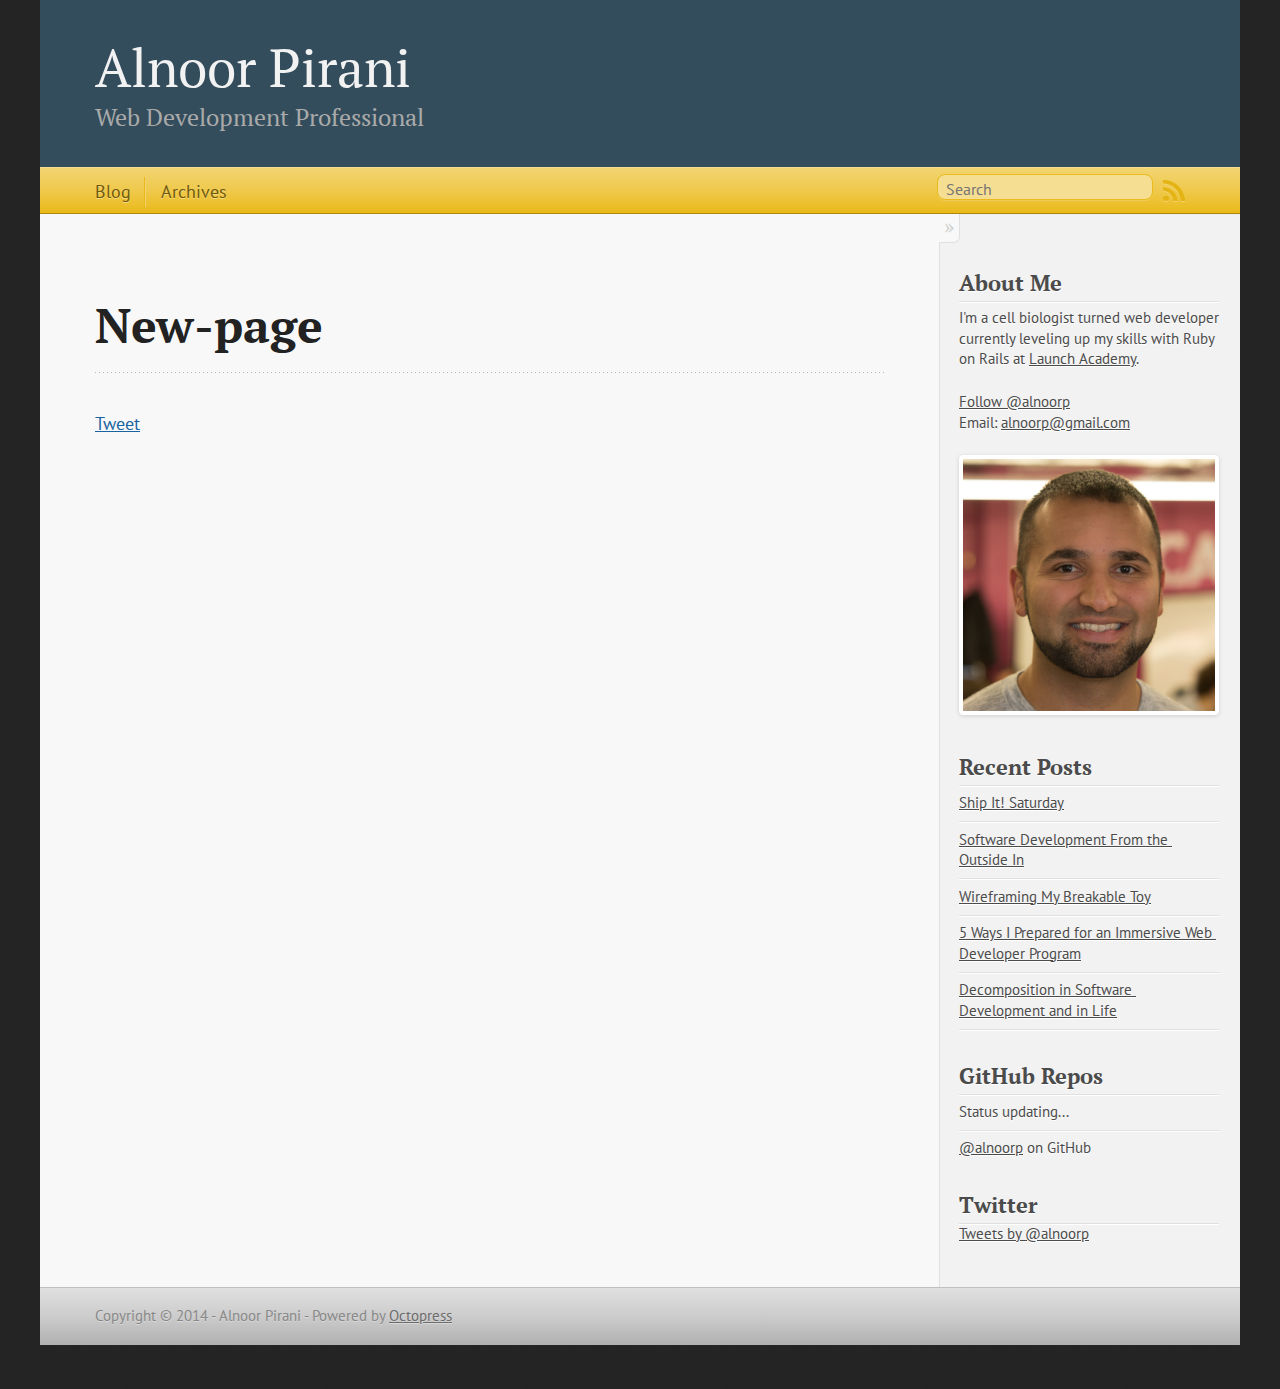
<file: new-page/index.html>
<!DOCTYPE html>
<!--[if IEMobile 7 ]><html class="no-js iem7"><![endif]-->
<!--[if lt IE 9]><html class="no-js lte-ie8"><![endif]-->
<!--[if (gt IE 8)|(gt IEMobile 7)|!(IEMobile)|!(IE)]><!--><html class="no-js" lang="en"><!--<![endif]-->
<head>
  <meta charset="utf-8">
  <title>New-page - Alnoor Pirani</title>
  <meta name="author" content="Alnoor Pirani">

  
  <meta name="description" content="The blog and portfolio website of Alnoor Pirani, Ruby on Rails web developer.">
  

  <!-- http://t.co/dKP3o1e -->
  <meta name="HandheldFriendly" content="True">
  <meta name="MobileOptimized" content="320">
  <meta name="viewport" content="width=device-width, initial-scale=1">

  
  <link rel="canonical" href="http://alnoorpirani.com/new-page">
  <link href="/favicon.png" rel="icon">
  <link href="/stylesheets/screen.css" media="screen, projection" rel="stylesheet" type="text/css">
  <link href="/atom.xml" rel="alternate" title="Alnoor Pirani" type="application/atom+xml">
  <script src="/javascripts/modernizr-2.0.js"></script>
  <script src="//ajax.googleapis.com/ajax/libs/jquery/1.9.1/jquery.min.js"></script>
  <script>!window.jQuery && document.write(unescape('%3Cscript src="./javascripts/libs/jquery.min.js"%3E%3C/script%3E'))</script>
  <script src="/javascripts/octopress.js" type="text/javascript"></script>
  <!--Fonts from Google"s Web font directory at http://google.com/webfonts -->
<link href="http://fonts.googleapis.com/css?family=PT+Serif:regular,italic,bold,bolditalic" rel="stylesheet" type="text/css">
<link href="http://fonts.googleapis.com/css?family=PT+Sans:regular,italic,bold,bolditalic" rel="stylesheet" type="text/css">

  
  <script type="text/javascript">
    var _gaq = _gaq || [];
    _gaq.push(['_setAccount', 'UA-46327827-1']);
    _gaq.push(['_trackPageview']);

    (function() {
      var ga = document.createElement('script'); ga.type = 'text/javascript'; ga.async = true;
      ga.src = ('https:' == document.location.protocol ? 'https://ssl' : 'http://www') + '.google-analytics.com/ga.js';
      var s = document.getElementsByTagName('script')[0]; s.parentNode.insertBefore(ga, s);
    })();
  </script>


</head>

<body   >
  <header role="banner"><hgroup>
  <h1><a href="/">Alnoor Pirani</a></h1>
  
    <h2>Web Development Professional</h2>
  
</hgroup>

</header>
  <nav role="navigation"><ul class="subscription" data-subscription="rss">
  <li><a href="/atom.xml" rel="subscribe-rss" title="subscribe via RSS">RSS</a></li>
  
</ul>
  
<form action="http://google.com/search" method="get">
  <fieldset role="search">
    <input type="hidden" name="q" value="site:alnoorpirani.com" />
    <input class="search" type="text" name="q" results="0" placeholder="Search"/>
  </fieldset>
</form>
  
<ul class="main-navigation">
<!--   <li><a href="/">Home</a></li> -->
<!--   <li><a href="/projects/">Projects</a></li>
 -->  <li><a href="/blog/">Blog</a></li>
  <li><a href="/blog/archives">Archives</a></li>
</ul>

</nav>
  <div id="main">
    <div id="content">
      <div>
<article role="article">
  
  <header>
    <h1 class="entry-title">New-page</h1>
    
  </header>
  
  

  
    <footer>
      
      
        <div class="sharing">
  
  <a href="//twitter.com/share" class="twitter-share-button" data-url="http://alnoorpirani.com/new-page/index.html" data-via="alnoorp" data-counturl="http://alnoorpirani.com/new-page/index.html" >Tweet</a>
  
  
  
</div>

      
    </footer>
  
</article>

</div>

<aside class="sidebar">
  
    <section>
  <h1>About Me</h1>
  <p>I'm a cell biologist turned web developer currently leveling up my skills with Ruby on Rails at <a href="http://www.launchacademy.com/" title="Launch Academy" alt="Launch Academy">Launch Academy</a>.</p>
  <a href="https://twitter.com/alnoorp" class="twitter-follow-button" data-show-count="false">Follow @alnoorp</a>
  <p>Email: <a href="mailto:alnoorp@gmail.com">alnoorp@gmail.com</a></p>
  <img src="/images/alnoor-pirani.jpg" />
</section>
<script>!function(d,s,id){var js,fjs=d.getElementsByTagName(s)[0],p=/^http:/.test(d.location)?'http':'https';if(!d.getElementById(id)){js=d.createElement(s);js.id=id;js.src=p+'://platform.twitter.com/widgets.js';fjs.parentNode.insertBefore(js,fjs);}}(document, 'script', 'twitter-wjs');</script>

<section>
  <h1>Recent Posts</h1>
  <ul id="recent_posts">
    
      <li class="post">
        <a href="/blog/2014/01/12/ship-it-saturday/">Ship It! Saturday</a>
      </li>
    
      <li class="post">
        <a href="/blog/2014/01/05/software-development-from-the-outside-in/">Software Development From the Outside In</a>
      </li>
    
      <li class="post">
        <a href="/blog/2013/11/24/wireframing-my-breakable-toy/">Wireframing My Breakable Toy</a>
      </li>
    
      <li class="post">
        <a href="/blog/2013/11/20/5-ways-i-prepared-for-an-immersive-web-developer-program/">5 Ways I Prepared for an Immersive Web Developer Program</a>
      </li>
    
      <li class="post">
        <a href="/blog/2013/11/20/decomposition-in-software-development-and-in-life/">Decomposition in Software Development and in Life</a>
      </li>
    
  </ul>
</section>

<section>
  <h1>GitHub Repos</h1>
  <ul id="gh_repos">
    <li class="loading">Status updating...</li>
  </ul>
  
  <a href="https://github.com/alnoorp">@alnoorp</a> on GitHub
  
  <script type="text/javascript">
    $(document).ready(function(){
        if (!window.jXHR){
            var jxhr = document.createElement('script');
            jxhr.type = 'text/javascript';
            jxhr.src = '/javascripts/libs/jXHR.js';
            var s = document.getElementsByTagName('script')[0];
            s.parentNode.insertBefore(jxhr, s);
        }

        github.showRepos({
            user: 'alnoorp',
            count: 0,
            skip_forks: true,
            target: '#gh_repos'
        });
    });
  </script>
  <script src="/javascripts/github.js" type="text/javascript"> </script>
</section>

<section>
  <h1>Twitter</h1>
    <a class="twitter-timeline" href="https://twitter.com/alnoorp" data-widget-id="412450998880174080">Tweets by @alnoorp</a>
    <script>!function(d,s,id){var js,fjs=d.getElementsByTagName(s)[0],p=/^http:/.test(d.location)?'http':'https';if(!d.getElementById(id)){js=d.createElement(s);js.id=id;js.src=p+"://platform.twitter.com/widgets.js";fjs.parentNode.insertBefore(js,fjs);}}(document,"script","twitter-wjs");</script>
 </section>

  
</aside>


    </div>
  </div>
  <footer role="contentinfo"><p>
  Copyright &copy; 2014 - Alnoor Pirani -
  <span class="credit">Powered by <a href="http://octopress.org">Octopress</a></span>
</p>

</footer>
  







  <script type="text/javascript">
    (function(){
      var twitterWidgets = document.createElement('script');
      twitterWidgets.type = 'text/javascript';
      twitterWidgets.async = true;
      twitterWidgets.src = '//platform.twitter.com/widgets.js';
      document.getElementsByTagName('head')[0].appendChild(twitterWidgets);
    })();
  </script>





</body>
</html>
</file>
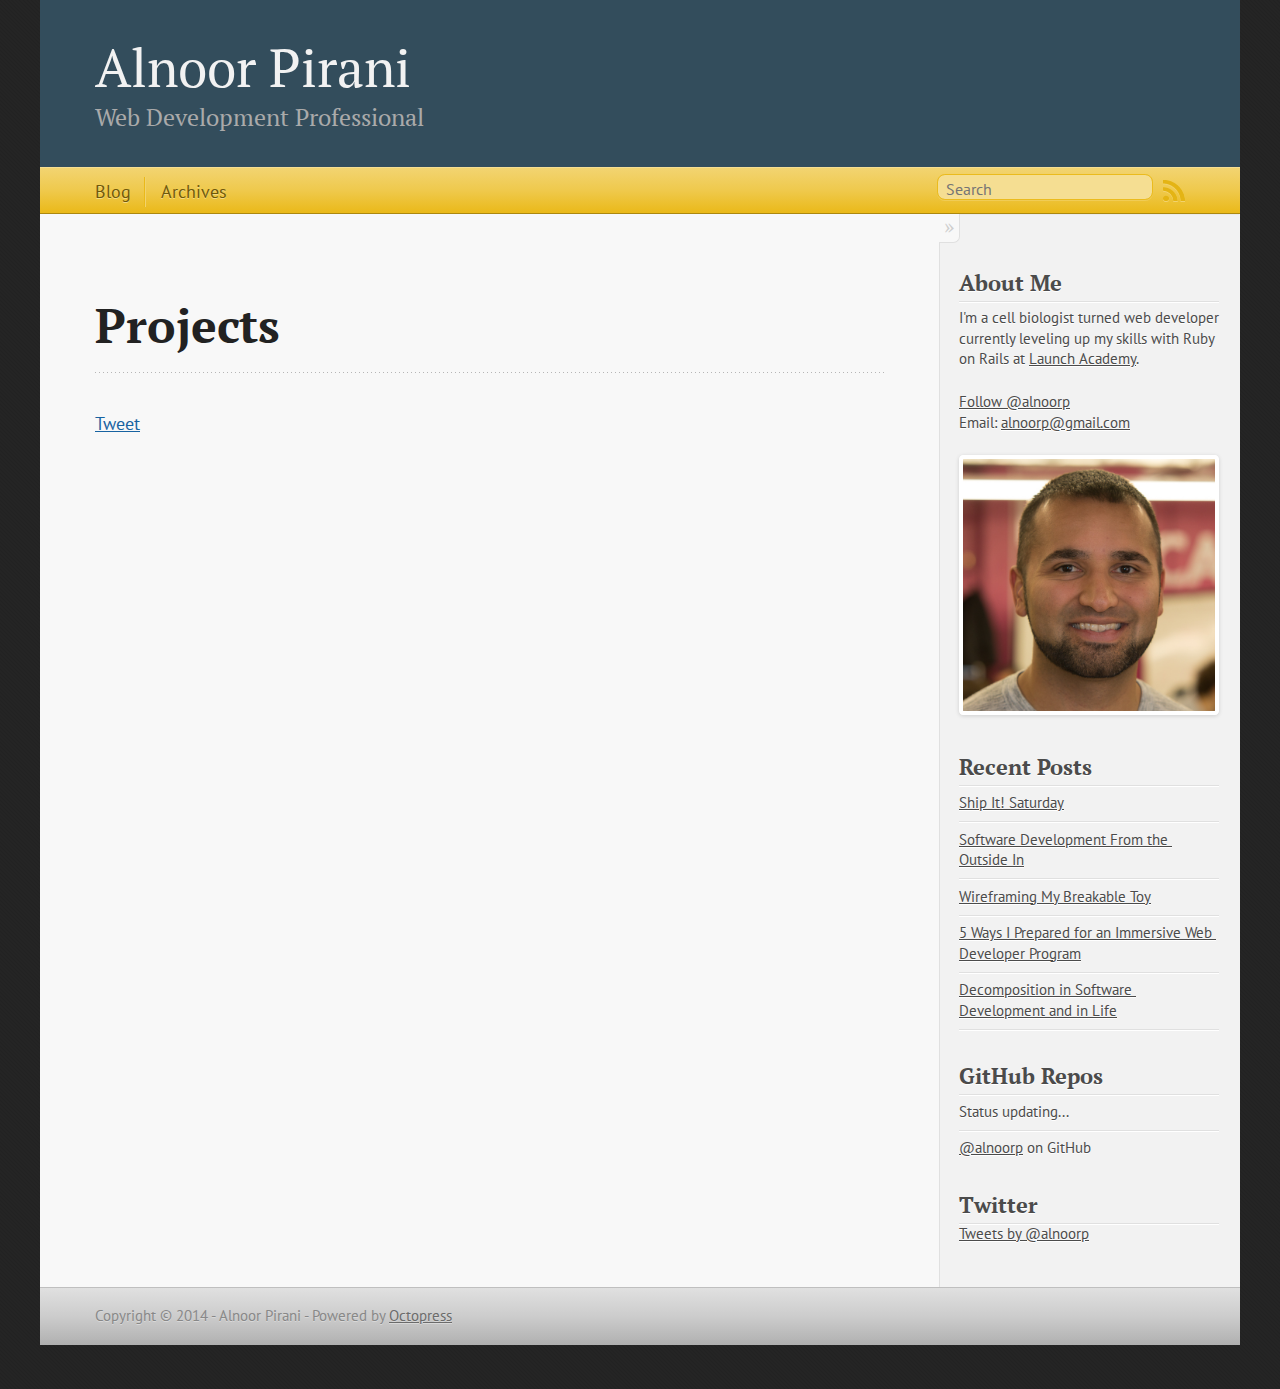
<file: projects/index.html>
<!DOCTYPE html>
<!--[if IEMobile 7 ]><html class="no-js iem7"><![endif]-->
<!--[if lt IE 9]><html class="no-js lte-ie8"><![endif]-->
<!--[if (gt IE 8)|(gt IEMobile 7)|!(IEMobile)|!(IE)]><!--><html class="no-js" lang="en"><!--<![endif]-->
<head>
  <meta charset="utf-8">
  <title>Projects - Alnoor Pirani</title>
  <meta name="author" content="Alnoor Pirani">

  
  <meta name="description" content="The blog and portfolio website of Alnoor Pirani, Ruby on Rails web developer.">
  

  <!-- http://t.co/dKP3o1e -->
  <meta name="HandheldFriendly" content="True">
  <meta name="MobileOptimized" content="320">
  <meta name="viewport" content="width=device-width, initial-scale=1">

  
  <link rel="canonical" href="http://alnoorpirani.com/projects">
  <link href="/favicon.png" rel="icon">
  <link href="/stylesheets/screen.css" media="screen, projection" rel="stylesheet" type="text/css">
  <link href="/atom.xml" rel="alternate" title="Alnoor Pirani" type="application/atom+xml">
  <script src="/javascripts/modernizr-2.0.js"></script>
  <script src="//ajax.googleapis.com/ajax/libs/jquery/1.9.1/jquery.min.js"></script>
  <script>!window.jQuery && document.write(unescape('%3Cscript src="./javascripts/libs/jquery.min.js"%3E%3C/script%3E'))</script>
  <script src="/javascripts/octopress.js" type="text/javascript"></script>
  <!--Fonts from Google"s Web font directory at http://google.com/webfonts -->
<link href="http://fonts.googleapis.com/css?family=PT+Serif:regular,italic,bold,bolditalic" rel="stylesheet" type="text/css">
<link href="http://fonts.googleapis.com/css?family=PT+Sans:regular,italic,bold,bolditalic" rel="stylesheet" type="text/css">

  
  <script type="text/javascript">
    var _gaq = _gaq || [];
    _gaq.push(['_setAccount', 'UA-46327827-1']);
    _gaq.push(['_trackPageview']);

    (function() {
      var ga = document.createElement('script'); ga.type = 'text/javascript'; ga.async = true;
      ga.src = ('https:' == document.location.protocol ? 'https://ssl' : 'http://www') + '.google-analytics.com/ga.js';
      var s = document.getElementsByTagName('script')[0]; s.parentNode.insertBefore(ga, s);
    })();
  </script>


</head>

<body   >
  <header role="banner"><hgroup>
  <h1><a href="/">Alnoor Pirani</a></h1>
  
    <h2>Web Development Professional</h2>
  
</hgroup>

</header>
  <nav role="navigation"><ul class="subscription" data-subscription="rss">
  <li><a href="/atom.xml" rel="subscribe-rss" title="subscribe via RSS">RSS</a></li>
  
</ul>
  
<form action="http://google.com/search" method="get">
  <fieldset role="search">
    <input type="hidden" name="q" value="site:alnoorpirani.com" />
    <input class="search" type="text" name="q" results="0" placeholder="Search"/>
  </fieldset>
</form>
  
<ul class="main-navigation">
<!--   <li><a href="/">Home</a></li> -->
<!--   <li><a href="/projects/">Projects</a></li>
 -->  <li><a href="/blog/">Blog</a></li>
  <li><a href="/blog/archives">Archives</a></li>
</ul>

</nav>
  <div id="main">
    <div id="content">
      <div>
<article role="article">
  
  <header>
    <h1 class="entry-title">Projects</h1>
    
  </header>
  
  

  
    <footer>
      
      
        <div class="sharing">
  
  <a href="//twitter.com/share" class="twitter-share-button" data-url="http://alnoorpirani.com/projects/index.html" data-via="alnoorp" data-counturl="http://alnoorpirani.com/projects/index.html" >Tweet</a>
  
  
  
</div>

      
    </footer>
  
</article>

</div>

<aside class="sidebar">
  
    <section>
  <h1>About Me</h1>
  <p>I'm a cell biologist turned web developer currently leveling up my skills with Ruby on Rails at <a href="http://www.launchacademy.com/" title="Launch Academy" alt="Launch Academy">Launch Academy</a>.</p>
  <a href="https://twitter.com/alnoorp" class="twitter-follow-button" data-show-count="false">Follow @alnoorp</a>
  <p>Email: <a href="mailto:alnoorp@gmail.com">alnoorp@gmail.com</a></p>
  <img src="/images/alnoor-pirani.jpg" />
</section>
<script>!function(d,s,id){var js,fjs=d.getElementsByTagName(s)[0],p=/^http:/.test(d.location)?'http':'https';if(!d.getElementById(id)){js=d.createElement(s);js.id=id;js.src=p+'://platform.twitter.com/widgets.js';fjs.parentNode.insertBefore(js,fjs);}}(document, 'script', 'twitter-wjs');</script>

<section>
  <h1>Recent Posts</h1>
  <ul id="recent_posts">
    
      <li class="post">
        <a href="/blog/2014/01/12/ship-it-saturday/">Ship It! Saturday</a>
      </li>
    
      <li class="post">
        <a href="/blog/2014/01/05/software-development-from-the-outside-in/">Software Development From the Outside In</a>
      </li>
    
      <li class="post">
        <a href="/blog/2013/11/24/wireframing-my-breakable-toy/">Wireframing My Breakable Toy</a>
      </li>
    
      <li class="post">
        <a href="/blog/2013/11/20/5-ways-i-prepared-for-an-immersive-web-developer-program/">5 Ways I Prepared for an Immersive Web Developer Program</a>
      </li>
    
      <li class="post">
        <a href="/blog/2013/11/20/decomposition-in-software-development-and-in-life/">Decomposition in Software Development and in Life</a>
      </li>
    
  </ul>
</section>

<section>
  <h1>GitHub Repos</h1>
  <ul id="gh_repos">
    <li class="loading">Status updating...</li>
  </ul>
  
  <a href="https://github.com/alnoorp">@alnoorp</a> on GitHub
  
  <script type="text/javascript">
    $(document).ready(function(){
        if (!window.jXHR){
            var jxhr = document.createElement('script');
            jxhr.type = 'text/javascript';
            jxhr.src = '/javascripts/libs/jXHR.js';
            var s = document.getElementsByTagName('script')[0];
            s.parentNode.insertBefore(jxhr, s);
        }

        github.showRepos({
            user: 'alnoorp',
            count: 0,
            skip_forks: true,
            target: '#gh_repos'
        });
    });
  </script>
  <script src="/javascripts/github.js" type="text/javascript"> </script>
</section>

<section>
  <h1>Twitter</h1>
    <a class="twitter-timeline" href="https://twitter.com/alnoorp" data-widget-id="412450998880174080">Tweets by @alnoorp</a>
    <script>!function(d,s,id){var js,fjs=d.getElementsByTagName(s)[0],p=/^http:/.test(d.location)?'http':'https';if(!d.getElementById(id)){js=d.createElement(s);js.id=id;js.src=p+"://platform.twitter.com/widgets.js";fjs.parentNode.insertBefore(js,fjs);}}(document,"script","twitter-wjs");</script>
 </section>

  
</aside>


    </div>
  </div>
  <footer role="contentinfo"><p>
  Copyright &copy; 2014 - Alnoor Pirani -
  <span class="credit">Powered by <a href="http://octopress.org">Octopress</a></span>
</p>

</footer>
  







  <script type="text/javascript">
    (function(){
      var twitterWidgets = document.createElement('script');
      twitterWidgets.type = 'text/javascript';
      twitterWidgets.async = true;
      twitterWidgets.src = '//platform.twitter.com/widgets.js';
      document.getElementsByTagName('head')[0].appendChild(twitterWidgets);
    })();
  </script>





</body>
</html>
</file>
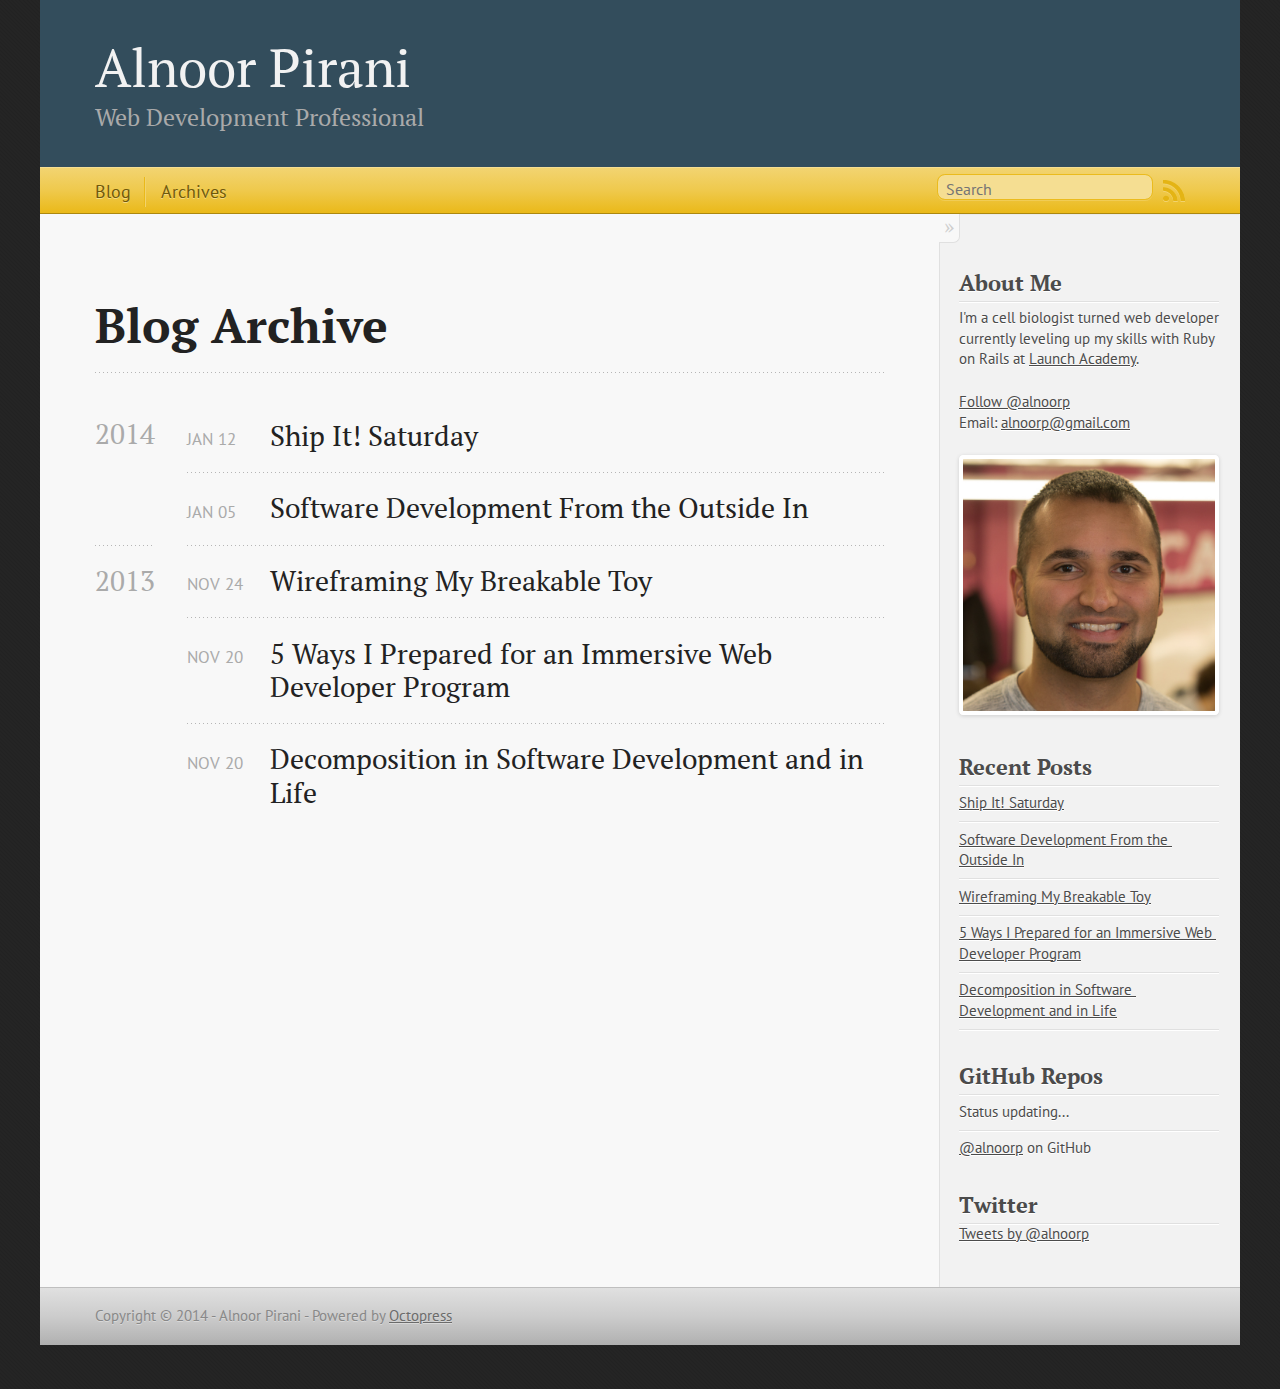
<file: blog/archives/index.html>
<!DOCTYPE html>
<!--[if IEMobile 7 ]><html class="no-js iem7"><![endif]-->
<!--[if lt IE 9]><html class="no-js lte-ie8"><![endif]-->
<!--[if (gt IE 8)|(gt IEMobile 7)|!(IEMobile)|!(IE)]><!--><html class="no-js" lang="en"><!--<![endif]-->
<head>
  <meta charset="utf-8">
  <title>Blog Archive - Alnoor Pirani</title>
  <meta name="author" content="Alnoor Pirani">

  
  <meta name="description" content="The blog and portfolio website of Alnoor Pirani, Ruby on Rails web developer.">
  

  <!-- http://t.co/dKP3o1e -->
  <meta name="HandheldFriendly" content="True">
  <meta name="MobileOptimized" content="320">
  <meta name="viewport" content="width=device-width, initial-scale=1">

  
  <link rel="canonical" href="http://alnoorpirani.com/blog/archives">
  <link href="/favicon.png" rel="icon">
  <link href="/stylesheets/screen.css" media="screen, projection" rel="stylesheet" type="text/css">
  <link href="/atom.xml" rel="alternate" title="Alnoor Pirani" type="application/atom+xml">
  <script src="/javascripts/modernizr-2.0.js"></script>
  <script src="//ajax.googleapis.com/ajax/libs/jquery/1.9.1/jquery.min.js"></script>
  <script>!window.jQuery && document.write(unescape('%3Cscript src="./javascripts/libs/jquery.min.js"%3E%3C/script%3E'))</script>
  <script src="/javascripts/octopress.js" type="text/javascript"></script>
  <!--Fonts from Google"s Web font directory at http://google.com/webfonts -->
<link href="http://fonts.googleapis.com/css?family=PT+Serif:regular,italic,bold,bolditalic" rel="stylesheet" type="text/css">
<link href="http://fonts.googleapis.com/css?family=PT+Sans:regular,italic,bold,bolditalic" rel="stylesheet" type="text/css">

  
  <script type="text/javascript">
    var _gaq = _gaq || [];
    _gaq.push(['_setAccount', 'UA-46327827-1']);
    _gaq.push(['_trackPageview']);

    (function() {
      var ga = document.createElement('script'); ga.type = 'text/javascript'; ga.async = true;
      ga.src = ('https:' == document.location.protocol ? 'https://ssl' : 'http://www') + '.google-analytics.com/ga.js';
      var s = document.getElementsByTagName('script')[0]; s.parentNode.insertBefore(ga, s);
    })();
  </script>


</head>

<body   >
  <header role="banner"><hgroup>
  <h1><a href="/">Alnoor Pirani</a></h1>
  
    <h2>Web Development Professional</h2>
  
</hgroup>

</header>
  <nav role="navigation"><ul class="subscription" data-subscription="rss">
  <li><a href="/atom.xml" rel="subscribe-rss" title="subscribe via RSS">RSS</a></li>
  
</ul>
  
<form action="http://google.com/search" method="get">
  <fieldset role="search">
    <input type="hidden" name="q" value="site:alnoorpirani.com" />
    <input class="search" type="text" name="q" results="0" placeholder="Search"/>
  </fieldset>
</form>
  
<ul class="main-navigation">
<!--   <li><a href="/">Home</a></li> -->
<!--   <li><a href="/projects/">Projects</a></li>
 -->  <li><a href="/blog/">Blog</a></li>
  <li><a href="/blog/archives">Archives</a></li>
</ul>

</nav>
  <div id="main">
    <div id="content">
      <div>
<article role="article">
  
  <header>
    <h1 class="entry-title">Blog Archive</h1>
    
  </header>
  
  <div id="blog-archives">



  
  <h2>2014</h2>

<article>
  
<h1><a href="/blog/2014/01/12/ship-it-saturday/">Ship It! Saturday</a></h1>
<time datetime="2014-01-12T14:09:12-05:00" pubdate><span class='month'>Jan</span> <span class='day'>12</span> <span class='year'>2014</span></time>


</article>



<article>
  
<h1><a href="/blog/2014/01/05/software-development-from-the-outside-in/">Software Development From the Outside In</a></h1>
<time datetime="2014-01-05T17:24:01-05:00" pubdate><span class='month'>Jan</span> <span class='day'>05</span> <span class='year'>2014</span></time>


</article>



  
  <h2>2013</h2>

<article>
  
<h1><a href="/blog/2013/11/24/wireframing-my-breakable-toy/">Wireframing My Breakable Toy</a></h1>
<time datetime="2013-11-24T14:10:06-05:00" pubdate><span class='month'>Nov</span> <span class='day'>24</span> <span class='year'>2013</span></time>


</article>



<article>
  
<h1><a href="/blog/2013/11/20/5-ways-i-prepared-for-an-immersive-web-developer-program/">5 Ways I Prepared for an Immersive Web Developer Program</a></h1>
<time datetime="2013-11-20T17:51:30-05:00" pubdate><span class='month'>Nov</span> <span class='day'>20</span> <span class='year'>2013</span></time>


</article>



<article>
  
<h1><a href="/blog/2013/11/20/decomposition-in-software-development-and-in-life/">Decomposition in Software Development and in Life</a></h1>
<time datetime="2013-11-20T17:32:12-05:00" pubdate><span class='month'>Nov</span> <span class='day'>20</span> <span class='year'>2013</span></time>


</article>

</div>

  
</article>

</div>

<aside class="sidebar">
  
    <section>
  <h1>About Me</h1>
  <p>I'm a cell biologist turned web developer currently leveling up my skills with Ruby on Rails at <a href="http://www.launchacademy.com/" title="Launch Academy" alt="Launch Academy">Launch Academy</a>.</p>
  <a href="https://twitter.com/alnoorp" class="twitter-follow-button" data-show-count="false">Follow @alnoorp</a>
  <p>Email: <a href="mailto:alnoorp@gmail.com">alnoorp@gmail.com</a></p>
  <img src="/images/alnoor-pirani.jpg" />
</section>
<script>!function(d,s,id){var js,fjs=d.getElementsByTagName(s)[0],p=/^http:/.test(d.location)?'http':'https';if(!d.getElementById(id)){js=d.createElement(s);js.id=id;js.src=p+'://platform.twitter.com/widgets.js';fjs.parentNode.insertBefore(js,fjs);}}(document, 'script', 'twitter-wjs');</script>

<section>
  <h1>Recent Posts</h1>
  <ul id="recent_posts">
    
      <li class="post">
        <a href="/blog/2014/01/12/ship-it-saturday/">Ship It! Saturday</a>
      </li>
    
      <li class="post">
        <a href="/blog/2014/01/05/software-development-from-the-outside-in/">Software Development From the Outside In</a>
      </li>
    
      <li class="post">
        <a href="/blog/2013/11/24/wireframing-my-breakable-toy/">Wireframing My Breakable Toy</a>
      </li>
    
      <li class="post">
        <a href="/blog/2013/11/20/5-ways-i-prepared-for-an-immersive-web-developer-program/">5 Ways I Prepared for an Immersive Web Developer Program</a>
      </li>
    
      <li class="post">
        <a href="/blog/2013/11/20/decomposition-in-software-development-and-in-life/">Decomposition in Software Development and in Life</a>
      </li>
    
  </ul>
</section>

<section>
  <h1>GitHub Repos</h1>
  <ul id="gh_repos">
    <li class="loading">Status updating...</li>
  </ul>
  
  <a href="https://github.com/alnoorp">@alnoorp</a> on GitHub
  
  <script type="text/javascript">
    $(document).ready(function(){
        if (!window.jXHR){
            var jxhr = document.createElement('script');
            jxhr.type = 'text/javascript';
            jxhr.src = '/javascripts/libs/jXHR.js';
            var s = document.getElementsByTagName('script')[0];
            s.parentNode.insertBefore(jxhr, s);
        }

        github.showRepos({
            user: 'alnoorp',
            count: 0,
            skip_forks: true,
            target: '#gh_repos'
        });
    });
  </script>
  <script src="/javascripts/github.js" type="text/javascript"> </script>
</section>

<section>
  <h1>Twitter</h1>
    <a class="twitter-timeline" href="https://twitter.com/alnoorp" data-widget-id="412450998880174080">Tweets by @alnoorp</a>
    <script>!function(d,s,id){var js,fjs=d.getElementsByTagName(s)[0],p=/^http:/.test(d.location)?'http':'https';if(!d.getElementById(id)){js=d.createElement(s);js.id=id;js.src=p+"://platform.twitter.com/widgets.js";fjs.parentNode.insertBefore(js,fjs);}}(document,"script","twitter-wjs");</script>
 </section>

  
</aside>


    </div>
  </div>
  <footer role="contentinfo"><p>
  Copyright &copy; 2014 - Alnoor Pirani -
  <span class="credit">Powered by <a href="http://octopress.org">Octopress</a></span>
</p>

</footer>
  







  <script type="text/javascript">
    (function(){
      var twitterWidgets = document.createElement('script');
      twitterWidgets.type = 'text/javascript';
      twitterWidgets.async = true;
      twitterWidgets.src = '//platform.twitter.com/widgets.js';
      document.getElementsByTagName('head')[0].appendChild(twitterWidgets);
    })();
  </script>





</body>
</html>
</file>
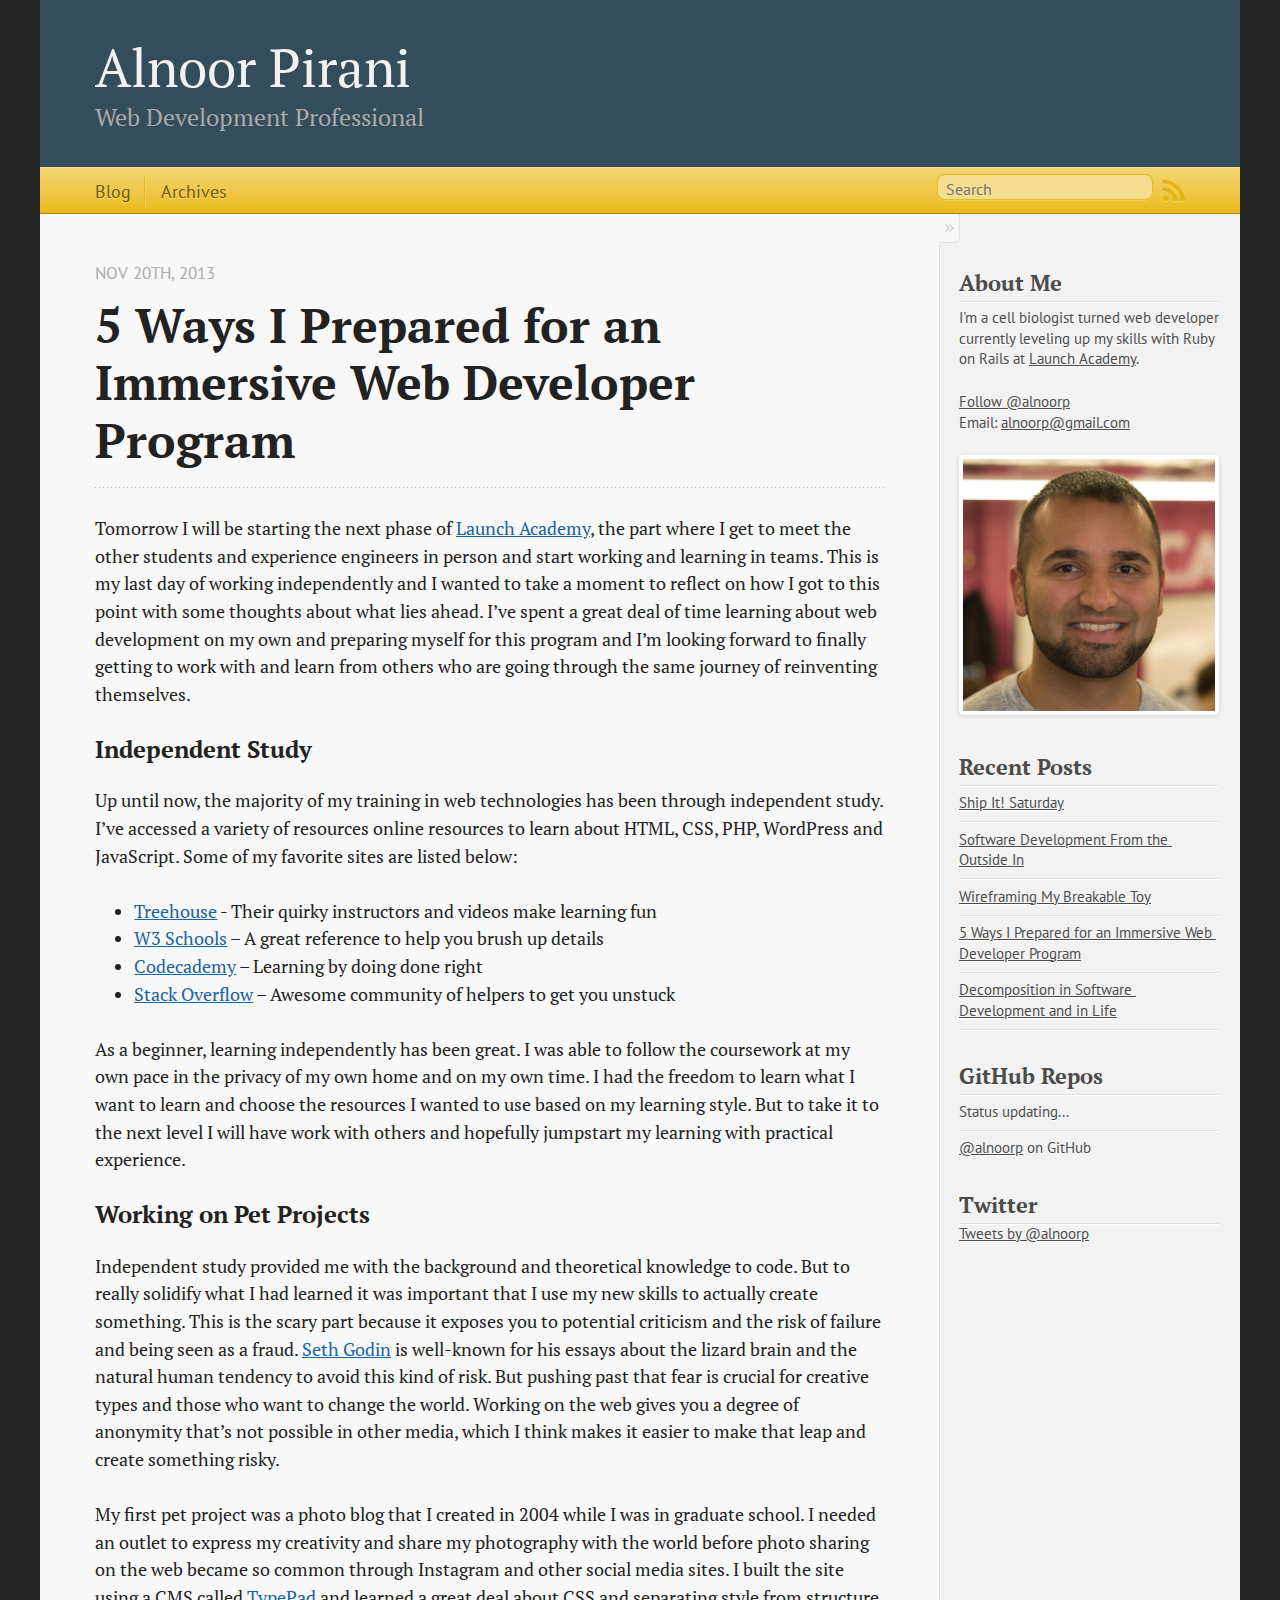
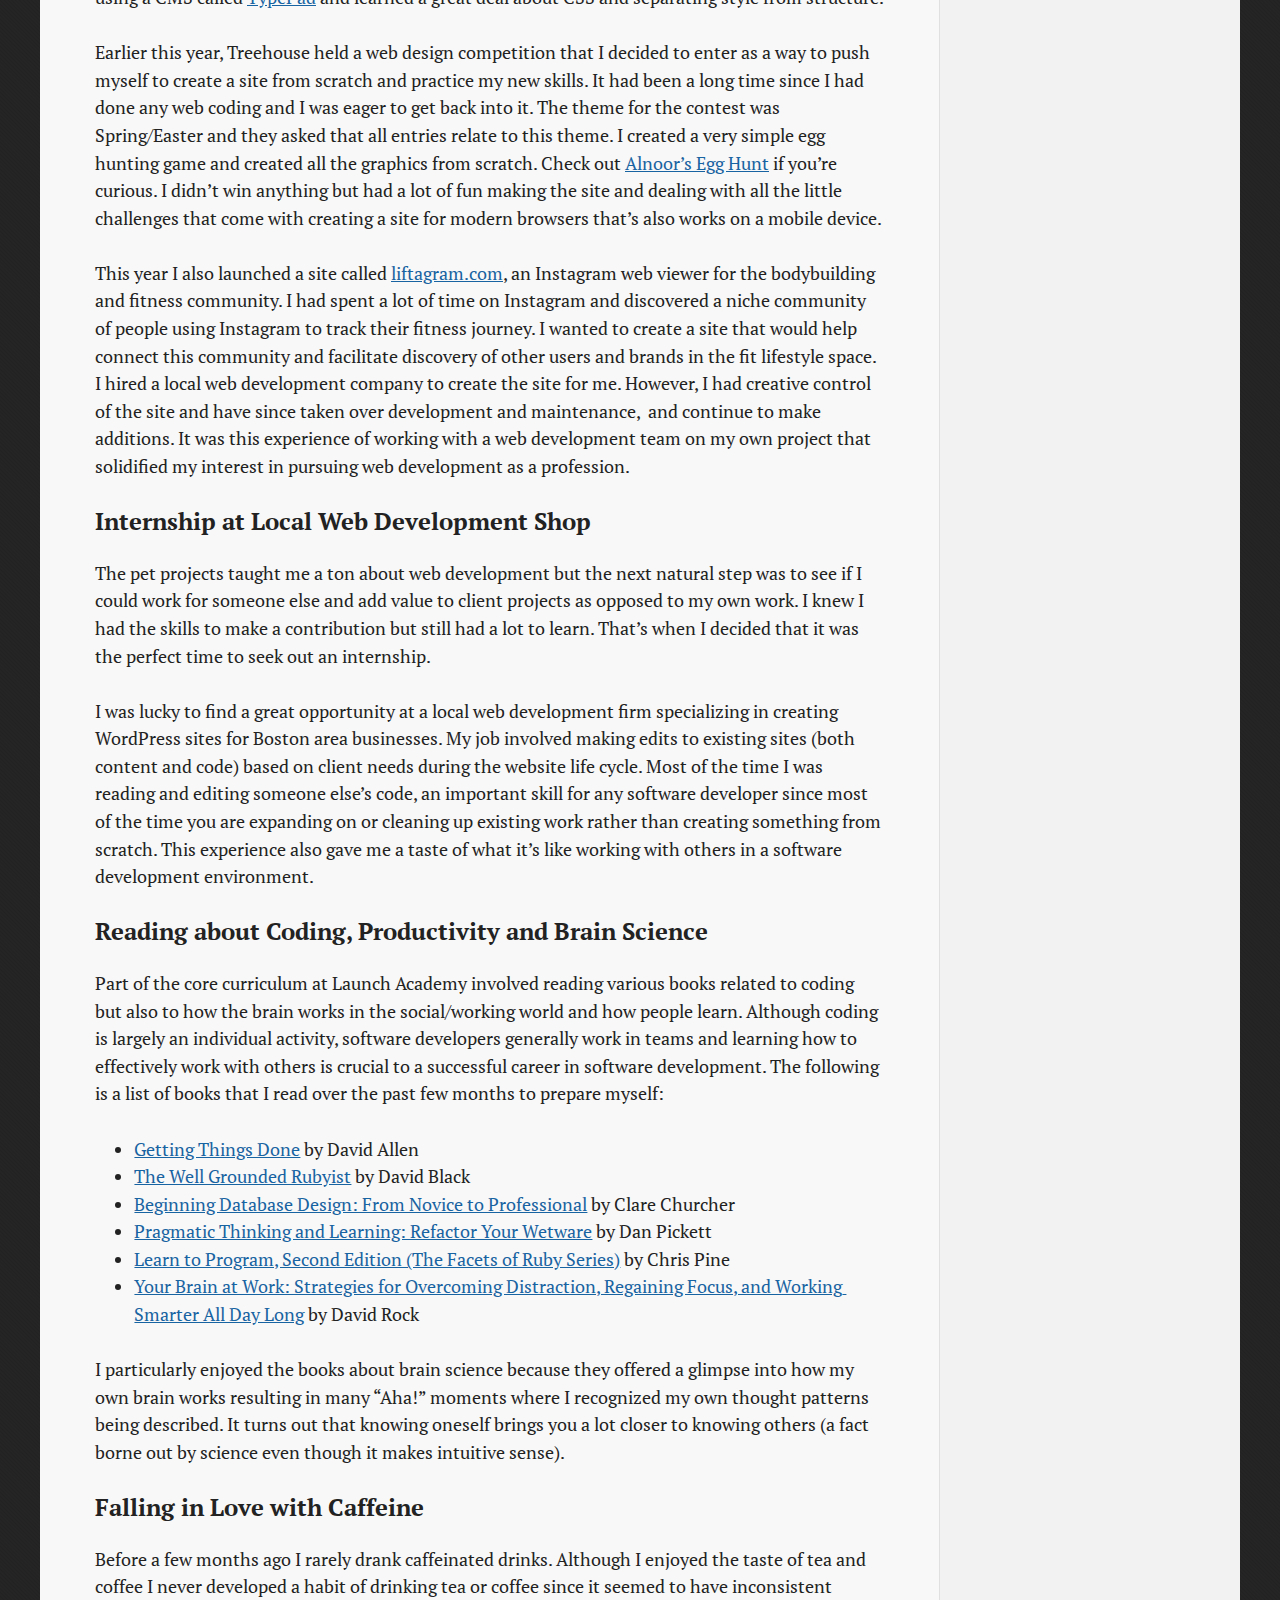
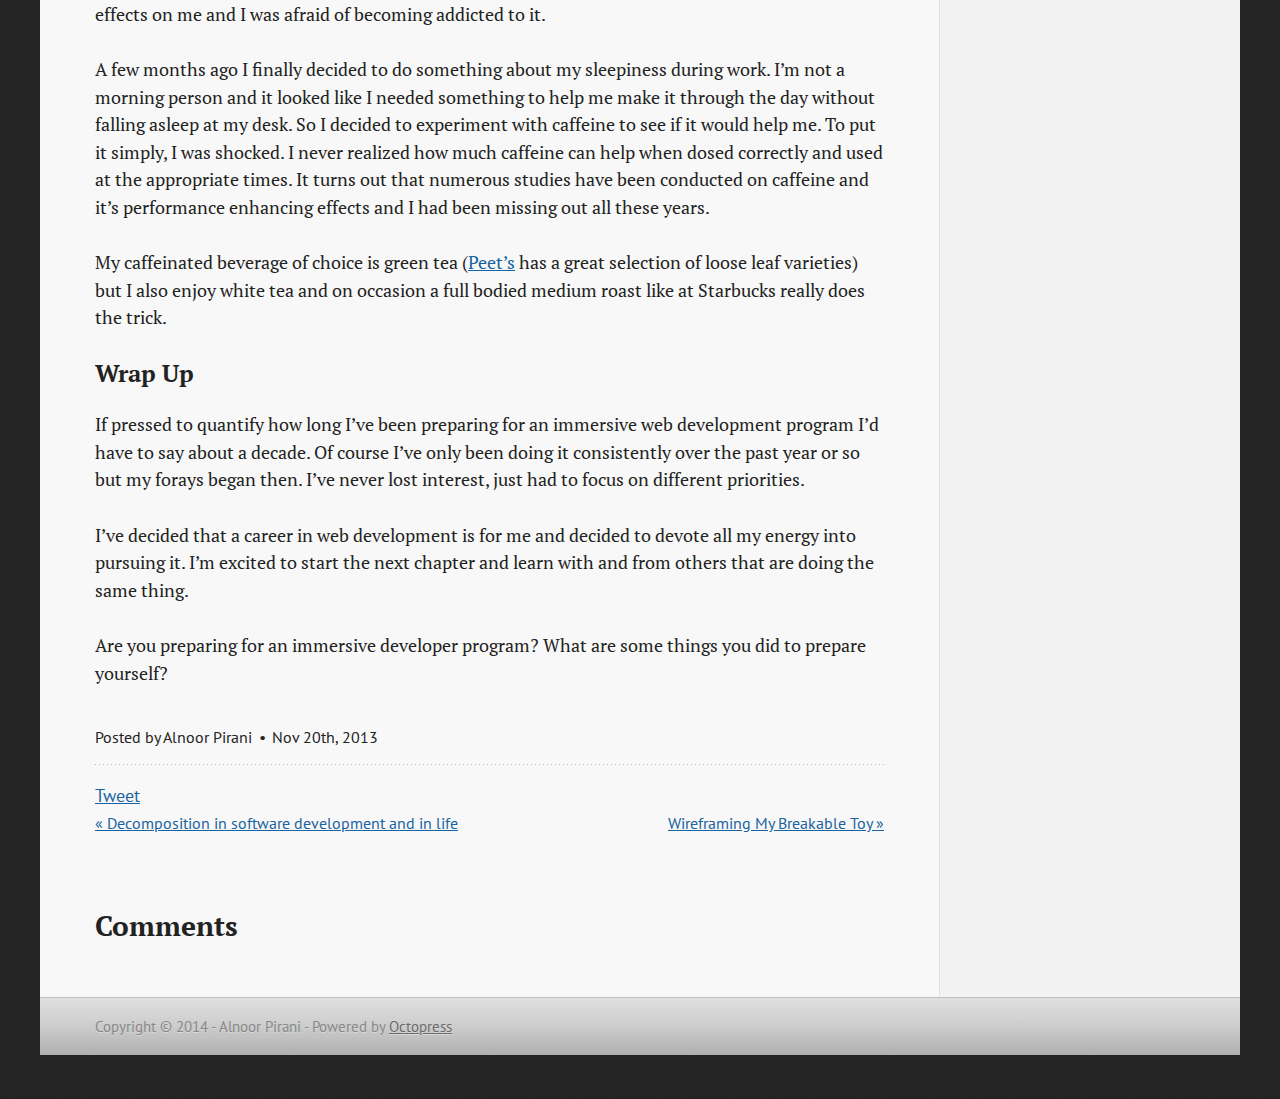
<file: blog/2013/11/20/5-ways-i-prepared-for-an-immersive-web-developer-program/index.html>
<!DOCTYPE html>
<!--[if IEMobile 7 ]><html class="no-js iem7"><![endif]-->
<!--[if lt IE 9]><html class="no-js lte-ie8"><![endif]-->
<!--[if (gt IE 8)|(gt IEMobile 7)|!(IEMobile)|!(IE)]><!--><html class="no-js" lang="en"><!--<![endif]-->
<head>
  <meta charset="utf-8">
  <title>5 Ways I Prepared for an Immersive Web Developer Program - Alnoor Pirani</title>
  <meta name="author" content="Alnoor Pirani">

  
  <meta name="description" content="The blog and portfolio website of Alnoor Pirani, Ruby on Rails web developer.">
  

  <!-- http://t.co/dKP3o1e -->
  <meta name="HandheldFriendly" content="True">
  <meta name="MobileOptimized" content="320">
  <meta name="viewport" content="width=device-width, initial-scale=1">

  
  <link rel="canonical" href="http://alnoorpirani.com/blog/2013/11/20/5-ways-i-prepared-for-an-immersive-web-developer-program">
  <link href="/favicon.png" rel="icon">
  <link href="/stylesheets/screen.css" media="screen, projection" rel="stylesheet" type="text/css">
  <link href="/atom.xml" rel="alternate" title="Alnoor Pirani" type="application/atom+xml">
  <script src="/javascripts/modernizr-2.0.js"></script>
  <script src="//ajax.googleapis.com/ajax/libs/jquery/1.9.1/jquery.min.js"></script>
  <script>!window.jQuery && document.write(unescape('%3Cscript src="./javascripts/libs/jquery.min.js"%3E%3C/script%3E'))</script>
  <script src="/javascripts/octopress.js" type="text/javascript"></script>
  <!--Fonts from Google"s Web font directory at http://google.com/webfonts -->
<link href="http://fonts.googleapis.com/css?family=PT+Serif:regular,italic,bold,bolditalic" rel="stylesheet" type="text/css">
<link href="http://fonts.googleapis.com/css?family=PT+Sans:regular,italic,bold,bolditalic" rel="stylesheet" type="text/css">

  
  <script type="text/javascript">
    var _gaq = _gaq || [];
    _gaq.push(['_setAccount', 'UA-46327827-1']);
    _gaq.push(['_trackPageview']);

    (function() {
      var ga = document.createElement('script'); ga.type = 'text/javascript'; ga.async = true;
      ga.src = ('https:' == document.location.protocol ? 'https://ssl' : 'http://www') + '.google-analytics.com/ga.js';
      var s = document.getElementsByTagName('script')[0]; s.parentNode.insertBefore(ga, s);
    })();
  </script>


</head>

<body   >
  <header role="banner"><hgroup>
  <h1><a href="/">Alnoor Pirani</a></h1>
  
    <h2>Web Development Professional</h2>
  
</hgroup>

</header>
  <nav role="navigation"><ul class="subscription" data-subscription="rss">
  <li><a href="/atom.xml" rel="subscribe-rss" title="subscribe via RSS">RSS</a></li>
  
</ul>
  
<form action="http://google.com/search" method="get">
  <fieldset role="search">
    <input type="hidden" name="q" value="site:alnoorpirani.com" />
    <input class="search" type="text" name="q" results="0" placeholder="Search"/>
  </fieldset>
</form>
  
<ul class="main-navigation">
<!--   <li><a href="/">Home</a></li> -->
<!--   <li><a href="/projects/">Projects</a></li>
 -->  <li><a href="/blog/">Blog</a></li>
  <li><a href="/blog/archives">Archives</a></li>
</ul>

</nav>
  <div id="main">
    <div id="content">
      <div>
<article class="hentry" role="article">
  
  <header>
    
      <h1 class="entry-title">5 Ways I Prepared for an Immersive Web Developer Program</h1>
    
    
      <p class="meta">
        








  


<time datetime="2013-11-20T17:51:30-05:00" pubdate data-updated="true">Nov 20<span>th</span>, 2013</time>
        
      </p>
    
  </header>


<div class="entry-content"><p>Tomorrow I will be starting the next phase of <a href="http://www.launchacademy.com" title="Launch Academy">Launch Academy</a>, the part where I get to meet the other students and experience engineers in person and start working and learning in teams. This is my last day of working independently and I wanted to take a moment to reflect on how I got to this point with some thoughts about what lies ahead. I&rsquo;ve spent a great deal of time learning about web development on my own and preparing myself for this program and I&rsquo;m looking forward to finally getting to work with and learn from others who are going through the same journey of reinventing themselves.</p>

<h3>Independent Study</h3>

<p>Up until now, the majority of my training in web technologies has been through independent study. I&rsquo;ve accessed a variety of resources online resources to learn about HTML, CSS, PHP, WordPress and JavaScript. Some of my favorite sites are listed below:</p>

<ul>
<li>  <a href="http://teamtreehouse.com" title="Treehouse">Treehouse</a> - Their quirky instructors and videos make learning fun</li>
<li>  <a href="http://www.w3schools.com/" title="W3 Schools">W3 Schools</a> &ndash; A great reference to help you brush up details</li>
<li>  <a href="http://www.codecademy.com/" title="Codecademy">Codecademy</a> &ndash; Learning by doing done right</li>
<li>  <a href="http://stackoverflow.com/" title="Stack Overflow">Stack Overflow</a> &ndash; Awesome community of helpers to get you unstuck</li>
</ul>


<p>As a beginner, learning independently has been great. I was able to follow the coursework at my own pace in the privacy of my own home and on my own time. I had the freedom to learn what I want to learn and choose the resources I wanted to use based on my learning style. But to take it to the next level I will have work with others and hopefully jumpstart my learning with practical experience.</p>

<!-- more -->


<h3>Working on Pet Projects</h3>

<p>Independent study provided me with the background and theoretical knowledge to code. But to really solidify what I had learned it was important that I use my new skills to actually create something. This is the scary part because it exposes you to potential criticism and the risk of failure and being seen as a fraud. <a title="Seth Godin" href="http://sethgodin.com" target="_blank">Seth Godin</a> is well-known for his essays about the lizard brain and the natural human tendency to avoid this kind of risk. But pushing past that fear is crucial for creative types and those who want to change the world. Working on the web gives you a degree of anonymity that&rsquo;s not possible in other media, which I think makes it easier to make that leap and create something risky.</p>

<p>My first pet project was a photo blog that I created in 2004 while I was in graduate school. I needed an outlet to express my creativity and share my photography with the world before photo sharing on the web became so common through Instagram and other social media sites. I built the site using a CMS called <a title="TypePad" href="http://www.typepad.com/" target="_blank">TypePad</a> and learned a great deal about CSS and separating style from structure.</p>

<p>Earlier this year, Treehouse held a web design competition that I decided to enter as a way to push myself to create a site from scratch and practice my new skills. It had been a long time since I had done any web coding and I was eager to get back into it. The theme for the contest was Spring/Easter and they asked that all entries relate to this theme. I created a very simple egg hunting game and created all the graphics from scratch. Check out <a title="Alnoor's Egg Hunt" href="http://th.alnoorpirani.com/spring/" target="_blank">Alnoor&rsquo;s Egg Hunt</a> if you&rsquo;re curious. I didn&rsquo;t win anything but had a lot of fun making the site and dealing with all the little challenges that come with creating a site for modern browsers that&rsquo;s also works on a mobile device.</p>

<p>This year I also launched a site called <a title="Liftagram" href="http://liftagram.com" target="_blank">liftagram.com</a>, an Instagram web viewer for the bodybuilding and fitness community. I had spent a lot of time on Instagram and discovered a niche community of people using Instagram to track their fitness journey. I wanted to create a site that would help connect this community and facilitate discovery of other users and brands in the fit lifestyle space. I hired a local web development company to create the site for me. However, I had creative control of the site and have since taken over development and maintenance,  and continue to make additions. It was this experience of working with a web development team on my own project that solidified my interest in pursuing web development as a profession.</p>

<h3>Internship at Local Web Development Shop</h3>

<p>The pet projects taught me a ton about web development but the next natural step was to see if I could work for someone else and add value to client projects as opposed to my own work. I knew I had the skills to make a contribution but still had a lot to learn. That&rsquo;s when I decided that it was the perfect time to seek out an internship.</p>

<p>I was lucky to find a great opportunity at a local web development firm specializing in creating WordPress sites for Boston area businesses. My job involved making edits to existing sites (both content and code) based on client needs during the website life cycle. Most of the time I was reading and editing someone else&rsquo;s code, an important skill for any software developer since most of the time you are expanding on or cleaning up existing work rather than creating something from scratch. This experience also gave me a taste of what it&rsquo;s like working with others in a software development environment.</p>

<h3>Reading about Coding, Productivity and Brain Science</h3>

<p>Part of the core curriculum at Launch Academy involved reading various books related to coding but also to how the brain works in the social/working world and how people learn. Although coding is largely an individual activity, software developers generally work in teams and learning how to effectively work with others is crucial to a successful career in software development. The following is a list of books that I read over the past few months to prepare myself:</p>

<ul>
  <li><a title="Getting Things Done" href="http://www.amazon.com/Getting-Things-Done-Stress-Free-Productivity/dp/0142000280" target="_blank">Getting Things Done</a> by David Allen</li>
  <li><a title="The Well Grounded Rubyist" href="http://www.amazon.com/The-Well-Grounded-Rubyist-David-Black/dp/1933988657" target="_blank">The Well Grounded Rubyist</a> by David Black</li>
  <li><a title="Beginning Database Design: From Novice to Professional" href="http://www.amazon.com/Beginning-Database-Design-Novice-Professional/dp/1590597699" target="_blank">Beginning Database Design: From Novice to Professional</a> by Clare Churcher</li>
  <li><a title="Pragmatic Thinking and Learning: Refactor Your Wetware" href="http://www.amazon.com/Pragmatic-Thinking-Learning-Refactor-Programmers/dp/1934356050" target="_blank">Pragmatic Thinking and Learning: Refactor Your Wetware</a> by Dan Pickett</li>
  <li><a title="Learn to Program, Second Edition (The Facets of Ruby Series)" href="http://www.amazon.com/Program-Second-Edition-Facets-Series/dp/1934356360" target="_blank">Learn to Program, Second Edition (The Facets of Ruby Series)</a> by Chris Pine</li>
  <li><a title="Your Brain at Work: Strategies for Overcoming Distraction, Regaining Focus, and Working Smarter All Day Long" href="http://www.amazon.com/Your-Brain-Work-Strategies-Distraction/dp/0061771295" target="_blank">Your Brain at Work: Strategies for Overcoming Distraction, Regaining Focus, and Working Smarter All Day Long</a> by David Rock</li>
</ul>


<p>I particularly enjoyed the books about brain science because they offered a glimpse into how my own brain works resulting in many &ldquo;Aha!&rdquo; moments where I recognized my own thought patterns being described. It turns out that knowing oneself brings you a lot closer to knowing others (a fact borne out by science even though it makes intuitive sense).</p>

<h3>Falling in Love with Caffeine</h3>

<p>Before a few months ago I rarely drank caffeinated drinks. Although I enjoyed the taste of tea and coffee I never developed a habit of drinking tea or coffee since it seemed to have inconsistent effects on me and I was afraid of becoming addicted to it.</p>

<p>A few months ago I finally decided to do something about my sleepiness during work. I&rsquo;m not a morning person and it looked like I needed something to help me make it through the day without falling asleep at my desk. So I decided to experiment with caffeine to see if it would help me. To put it simply, I was shocked. I never realized how much caffeine can help when dosed correctly and used at the appropriate times. <span style="line-height: 1.5;">It turns out that numerous studies have been conducted on caffeine and it&rsquo;s performance enhancing effects and I had been missing out all these years.</span></p>

<p>My caffeinated beverage of choice is green tea (<a title="Peet's" href="http://www.peets.com/" target="_blank">Peet&rsquo;s</a> has a great selection of loose leaf varieties) but I also enjoy white tea and on occasion a full bodied medium roast like at Starbucks really does the trick.</p>

<h3>Wrap Up</h3>

<p>If pressed to quantify how long I&rsquo;ve been preparing for an immersive web development program I&rsquo;d have to say about a decade. Of course I&rsquo;ve only been doing it consistently over the past year or so but my forays began then. I&rsquo;ve never lost interest, just had to focus on different priorities.</p>

<p>I&rsquo;ve decided that a career in web development is for me and decided to devote all my energy into pursuing it. I&rsquo;m excited to start the next chapter and learn with and from others that are doing the same thing.</p>

<p>Are you preparing for an immersive developer program? What are some things you did to prepare yourself?</p>
</div>


  <footer>
    <p class="meta">
      
  

<span class="byline author vcard">Posted by <span class="fn">Alnoor Pirani</span></span>

      








  


<time datetime="2013-11-20T17:51:30-05:00" pubdate data-updated="true">Nov 20<span>th</span>, 2013</time>
      


    </p>
    
      <div class="sharing">
  
  <a href="//twitter.com/share" class="twitter-share-button" data-url="http://alnoorpirani.com/blog/2013/11/20/5-ways-i-prepared-for-an-immersive-web-developer-program/" data-via="alnoorp" data-counturl="http://alnoorpirani.com/blog/2013/11/20/5-ways-i-prepared-for-an-immersive-web-developer-program/" >Tweet</a>
  
  
  
</div>

    
    <p class="meta">
      
        <a class="basic-alignment left" href="/blog/2013/11/20/decomposition-in-software-development-and-in-life/" title="Previous Post: Decomposition in software development and in life">&laquo; Decomposition in software development and in life</a>
      
      
        <a class="basic-alignment right" href="/blog/2013/11/24/wireframing-my-breakable-toy/" title="Next Post: Wireframing My Breakable Toy">Wireframing My Breakable Toy &raquo;</a>
      
    </p>
  </footer>
</article>

  <section>
    <h1>Comments</h1>
    <div id="disqus_thread" aria-live="polite"><noscript>Please enable JavaScript to view the <a href="http://disqus.com/?ref_noscript">comments powered by Disqus.</a></noscript>
</div>
  </section>

</div>

<aside class="sidebar">
  
    <section>
  <h1>About Me</h1>
  <p>I'm a cell biologist turned web developer currently leveling up my skills with Ruby on Rails at <a href="http://www.launchacademy.com/" title="Launch Academy" alt="Launch Academy">Launch Academy</a>.</p>
  <a href="https://twitter.com/alnoorp" class="twitter-follow-button" data-show-count="false">Follow @alnoorp</a>
  <p>Email: <a href="mailto:alnoorp@gmail.com">alnoorp@gmail.com</a></p>
  <img src="/images/alnoor-pirani.jpg" />
</section>
<script>!function(d,s,id){var js,fjs=d.getElementsByTagName(s)[0],p=/^http:/.test(d.location)?'http':'https';if(!d.getElementById(id)){js=d.createElement(s);js.id=id;js.src=p+'://platform.twitter.com/widgets.js';fjs.parentNode.insertBefore(js,fjs);}}(document, 'script', 'twitter-wjs');</script>

<section>
  <h1>Recent Posts</h1>
  <ul id="recent_posts">
    
      <li class="post">
        <a href="/blog/2014/01/12/ship-it-saturday/">Ship It! Saturday</a>
      </li>
    
      <li class="post">
        <a href="/blog/2014/01/05/software-development-from-the-outside-in/">Software Development From the Outside In</a>
      </li>
    
      <li class="post">
        <a href="/blog/2013/11/24/wireframing-my-breakable-toy/">Wireframing My Breakable Toy</a>
      </li>
    
      <li class="post">
        <a href="/blog/2013/11/20/5-ways-i-prepared-for-an-immersive-web-developer-program/">5 Ways I Prepared for an Immersive Web Developer Program</a>
      </li>
    
      <li class="post">
        <a href="/blog/2013/11/20/decomposition-in-software-development-and-in-life/">Decomposition in Software Development and in Life</a>
      </li>
    
  </ul>
</section>

<section>
  <h1>GitHub Repos</h1>
  <ul id="gh_repos">
    <li class="loading">Status updating...</li>
  </ul>
  
  <a href="https://github.com/alnoorp">@alnoorp</a> on GitHub
  
  <script type="text/javascript">
    $(document).ready(function(){
        if (!window.jXHR){
            var jxhr = document.createElement('script');
            jxhr.type = 'text/javascript';
            jxhr.src = '/javascripts/libs/jXHR.js';
            var s = document.getElementsByTagName('script')[0];
            s.parentNode.insertBefore(jxhr, s);
        }

        github.showRepos({
            user: 'alnoorp',
            count: 0,
            skip_forks: true,
            target: '#gh_repos'
        });
    });
  </script>
  <script src="/javascripts/github.js" type="text/javascript"> </script>
</section>

<section>
  <h1>Twitter</h1>
    <a class="twitter-timeline" href="https://twitter.com/alnoorp" data-widget-id="412450998880174080">Tweets by @alnoorp</a>
    <script>!function(d,s,id){var js,fjs=d.getElementsByTagName(s)[0],p=/^http:/.test(d.location)?'http':'https';if(!d.getElementById(id)){js=d.createElement(s);js.id=id;js.src=p+"://platform.twitter.com/widgets.js";fjs.parentNode.insertBefore(js,fjs);}}(document,"script","twitter-wjs");</script>
 </section>

  
</aside>


    </div>
  </div>
  <footer role="contentinfo"><p>
  Copyright &copy; 2014 - Alnoor Pirani -
  <span class="credit">Powered by <a href="http://octopress.org">Octopress</a></span>
</p>

</footer>
  

<script type="text/javascript">
      var disqus_shortname = 'alnoorpirani';
      
        
        // var disqus_developer = 1;
        var disqus_identifier = 'http://alnoorpirani.com/blog/2013/11/20/5-ways-i-prepared-for-an-immersive-web-developer-program/';
        var disqus_url = 'http://alnoorpirani.com/blog/2013/11/20/5-ways-i-prepared-for-an-immersive-web-developer-program/';
        var disqus_script = 'embed.js';
      
    (function () {
      var dsq = document.createElement('script'); dsq.type = 'text/javascript'; dsq.async = true;
      dsq.src = '//' + disqus_shortname + '.disqus.com/' + disqus_script;
      (document.getElementsByTagName('head')[0] || document.getElementsByTagName('body')[0]).appendChild(dsq);
    }());
</script>







  <script type="text/javascript">
    (function(){
      var twitterWidgets = document.createElement('script');
      twitterWidgets.type = 'text/javascript';
      twitterWidgets.async = true;
      twitterWidgets.src = '//platform.twitter.com/widgets.js';
      document.getElementsByTagName('head')[0].appendChild(twitterWidgets);
    })();
  </script>





</body>
</html>
</file>
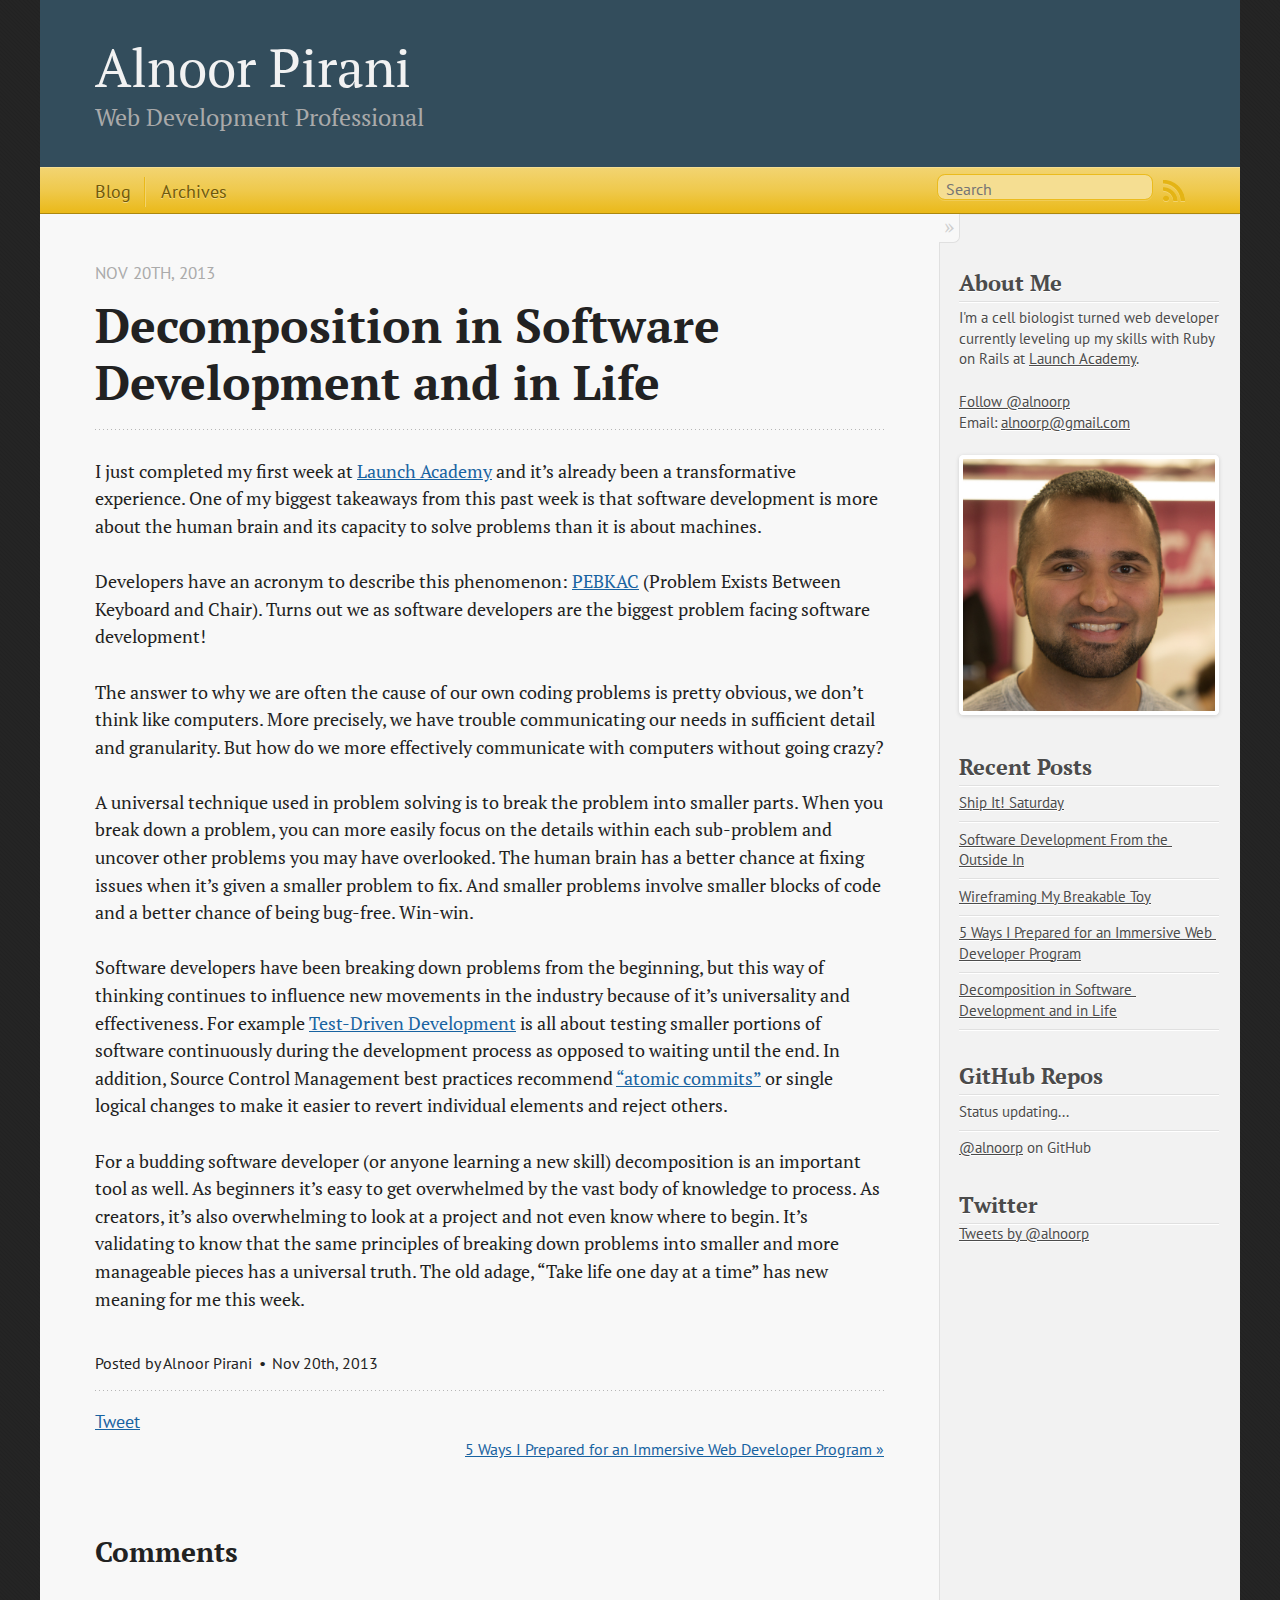
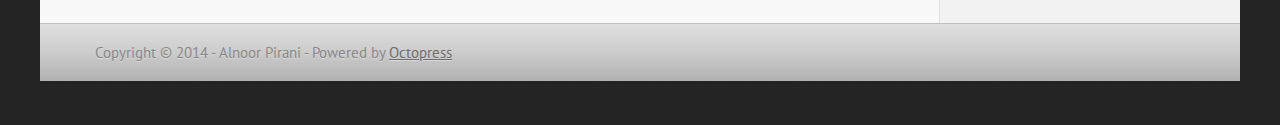
<file: blog/2013/11/20/decomposition-in-software-development-and-in-life/index.html>
<!DOCTYPE html>
<!--[if IEMobile 7 ]><html class="no-js iem7"><![endif]-->
<!--[if lt IE 9]><html class="no-js lte-ie8"><![endif]-->
<!--[if (gt IE 8)|(gt IEMobile 7)|!(IEMobile)|!(IE)]><!--><html class="no-js" lang="en"><!--<![endif]-->
<head>
  <meta charset="utf-8">
  <title>Decomposition in Software Development and in Life - Alnoor Pirani</title>
  <meta name="author" content="Alnoor Pirani">

  
  <meta name="description" content="The blog and portfolio website of Alnoor Pirani, Ruby on Rails web developer.">
  

  <!-- http://t.co/dKP3o1e -->
  <meta name="HandheldFriendly" content="True">
  <meta name="MobileOptimized" content="320">
  <meta name="viewport" content="width=device-width, initial-scale=1">

  
  <link rel="canonical" href="http://alnoorpirani.com/blog/2013/11/20/decomposition-in-software-development-and-in-life">
  <link href="/favicon.png" rel="icon">
  <link href="/stylesheets/screen.css" media="screen, projection" rel="stylesheet" type="text/css">
  <link href="/atom.xml" rel="alternate" title="Alnoor Pirani" type="application/atom+xml">
  <script src="/javascripts/modernizr-2.0.js"></script>
  <script src="//ajax.googleapis.com/ajax/libs/jquery/1.9.1/jquery.min.js"></script>
  <script>!window.jQuery && document.write(unescape('%3Cscript src="./javascripts/libs/jquery.min.js"%3E%3C/script%3E'))</script>
  <script src="/javascripts/octopress.js" type="text/javascript"></script>
  <!--Fonts from Google"s Web font directory at http://google.com/webfonts -->
<link href="http://fonts.googleapis.com/css?family=PT+Serif:regular,italic,bold,bolditalic" rel="stylesheet" type="text/css">
<link href="http://fonts.googleapis.com/css?family=PT+Sans:regular,italic,bold,bolditalic" rel="stylesheet" type="text/css">

  
  <script type="text/javascript">
    var _gaq = _gaq || [];
    _gaq.push(['_setAccount', 'UA-46327827-1']);
    _gaq.push(['_trackPageview']);

    (function() {
      var ga = document.createElement('script'); ga.type = 'text/javascript'; ga.async = true;
      ga.src = ('https:' == document.location.protocol ? 'https://ssl' : 'http://www') + '.google-analytics.com/ga.js';
      var s = document.getElementsByTagName('script')[0]; s.parentNode.insertBefore(ga, s);
    })();
  </script>


</head>

<body   >
  <header role="banner"><hgroup>
  <h1><a href="/">Alnoor Pirani</a></h1>
  
    <h2>Web Development Professional</h2>
  
</hgroup>

</header>
  <nav role="navigation"><ul class="subscription" data-subscription="rss">
  <li><a href="/atom.xml" rel="subscribe-rss" title="subscribe via RSS">RSS</a></li>
  
</ul>
  
<form action="http://google.com/search" method="get">
  <fieldset role="search">
    <input type="hidden" name="q" value="site:alnoorpirani.com" />
    <input class="search" type="text" name="q" results="0" placeholder="Search"/>
  </fieldset>
</form>
  
<ul class="main-navigation">
<!--   <li><a href="/">Home</a></li> -->
<!--   <li><a href="/projects/">Projects</a></li>
 -->  <li><a href="/blog/">Blog</a></li>
  <li><a href="/blog/archives">Archives</a></li>
</ul>

</nav>
  <div id="main">
    <div id="content">
      <div>
<article class="hentry" role="article">
  
  <header>
    
      <h1 class="entry-title">Decomposition in Software Development and in Life</h1>
    
    
      <p class="meta">
        








  


<time datetime="2013-11-20T17:32:12-05:00" pubdate data-updated="true">Nov 20<span>th</span>, 2013</time>
        
      </p>
    
  </header>


<div class="entry-content"><p>I just completed my first week at <a href="http://www.launchacademy.com/" title="Launch Academy">Launch Academy</a> and it&rsquo;s already been a transformative experience. One of my biggest takeaways from this past week is that software development is more about the human brain and its capacity to solve problems than it is about machines.</p>

<p>Developers have an acronym to describe this phenomenon: <a href="http://en.wikipedia.org/wiki/User_error" title="User Error">PEBKAC</a> (Problem Exists Between Keyboard and Chair). Turns out we as software developers are the biggest problem facing software development!</p>

<p>The answer to why we are often the cause of our own coding problems is pretty obvious, we don&rsquo;t think like computers. More precisely, we have trouble communicating our needs in sufficient detail and granularity. But how do we more effectively communicate with computers without going crazy?</p>

<p>A universal technique used in problem solving is to break the problem into smaller parts. When you break down a problem, you can more easily focus on the details within each sub-problem and uncover other problems you may have overlooked. The human brain has a better chance at fixing issues when it&rsquo;s given a smaller problem to fix. And smaller problems involve smaller blocks of code and a better chance of being bug-free. Win-win.</p>

<p>Software developers have been breaking down problems from the beginning, but this way of thinking continues to influence new movements in the industry because of it&rsquo;s universality and effectiveness. For example <a href="http://en.wikipedia.org/wiki/Test-driven_development" title="Test-Driven Development">Test-Driven Development</a> is all about testing smaller portions of software continuously during the development process as opposed to waiting until the end. In addition, Source Control Management best practices recommend <a href="http://effectiveprogrammer.com/tip/35/make-atomic-commits" title="Make Atomic Commits">&ldquo;atomic commits&rdquo;</a> or single logical changes to make it easier to revert individual elements and reject others.</p>

<p>For a budding software developer (or anyone learning a new skill) decomposition is an important tool as well. As beginners it&rsquo;s easy to get overwhelmed by the vast body of knowledge to process. As creators, it&rsquo;s also overwhelming to look at a project and not even know where to begin. It&rsquo;s validating to know that the same principles of breaking down problems into smaller and more manageable pieces has a universal truth. The old adage, &ldquo;Take life one day at a time&rdquo; has new meaning for me this week.</p>
</div>


  <footer>
    <p class="meta">
      
  

<span class="byline author vcard">Posted by <span class="fn">Alnoor Pirani</span></span>

      








  


<time datetime="2013-11-20T17:32:12-05:00" pubdate data-updated="true">Nov 20<span>th</span>, 2013</time>
      


    </p>
    
      <div class="sharing">
  
  <a href="//twitter.com/share" class="twitter-share-button" data-url="http://alnoorpirani.com/blog/2013/11/20/decomposition-in-software-development-and-in-life/" data-via="alnoorp" data-counturl="http://alnoorpirani.com/blog/2013/11/20/decomposition-in-software-development-and-in-life/" >Tweet</a>
  
  
  
</div>

    
    <p class="meta">
      
      
        <a class="basic-alignment right" href="/blog/2013/11/20/5-ways-i-prepared-for-an-immersive-web-developer-program/" title="Next Post: 5 Ways I Prepared for an Immersive Web Developer Program">5 Ways I Prepared for an Immersive Web Developer Program &raquo;</a>
      
    </p>
  </footer>
</article>

  <section>
    <h1>Comments</h1>
    <div id="disqus_thread" aria-live="polite"><noscript>Please enable JavaScript to view the <a href="http://disqus.com/?ref_noscript">comments powered by Disqus.</a></noscript>
</div>
  </section>

</div>

<aside class="sidebar">
  
    <section>
  <h1>About Me</h1>
  <p>I'm a cell biologist turned web developer currently leveling up my skills with Ruby on Rails at <a href="http://www.launchacademy.com/" title="Launch Academy" alt="Launch Academy">Launch Academy</a>.</p>
  <a href="https://twitter.com/alnoorp" class="twitter-follow-button" data-show-count="false">Follow @alnoorp</a>
  <p>Email: <a href="mailto:alnoorp@gmail.com">alnoorp@gmail.com</a></p>
  <img src="/images/alnoor-pirani.jpg" />
</section>
<script>!function(d,s,id){var js,fjs=d.getElementsByTagName(s)[0],p=/^http:/.test(d.location)?'http':'https';if(!d.getElementById(id)){js=d.createElement(s);js.id=id;js.src=p+'://platform.twitter.com/widgets.js';fjs.parentNode.insertBefore(js,fjs);}}(document, 'script', 'twitter-wjs');</script>

<section>
  <h1>Recent Posts</h1>
  <ul id="recent_posts">
    
      <li class="post">
        <a href="/blog/2014/01/12/ship-it-saturday/">Ship It! Saturday</a>
      </li>
    
      <li class="post">
        <a href="/blog/2014/01/05/software-development-from-the-outside-in/">Software Development From the Outside In</a>
      </li>
    
      <li class="post">
        <a href="/blog/2013/11/24/wireframing-my-breakable-toy/">Wireframing My Breakable Toy</a>
      </li>
    
      <li class="post">
        <a href="/blog/2013/11/20/5-ways-i-prepared-for-an-immersive-web-developer-program/">5 Ways I Prepared for an Immersive Web Developer Program</a>
      </li>
    
      <li class="post">
        <a href="/blog/2013/11/20/decomposition-in-software-development-and-in-life/">Decomposition in Software Development and in Life</a>
      </li>
    
  </ul>
</section>

<section>
  <h1>GitHub Repos</h1>
  <ul id="gh_repos">
    <li class="loading">Status updating...</li>
  </ul>
  
  <a href="https://github.com/alnoorp">@alnoorp</a> on GitHub
  
  <script type="text/javascript">
    $(document).ready(function(){
        if (!window.jXHR){
            var jxhr = document.createElement('script');
            jxhr.type = 'text/javascript';
            jxhr.src = '/javascripts/libs/jXHR.js';
            var s = document.getElementsByTagName('script')[0];
            s.parentNode.insertBefore(jxhr, s);
        }

        github.showRepos({
            user: 'alnoorp',
            count: 0,
            skip_forks: true,
            target: '#gh_repos'
        });
    });
  </script>
  <script src="/javascripts/github.js" type="text/javascript"> </script>
</section>

<section>
  <h1>Twitter</h1>
    <a class="twitter-timeline" href="https://twitter.com/alnoorp" data-widget-id="412450998880174080">Tweets by @alnoorp</a>
    <script>!function(d,s,id){var js,fjs=d.getElementsByTagName(s)[0],p=/^http:/.test(d.location)?'http':'https';if(!d.getElementById(id)){js=d.createElement(s);js.id=id;js.src=p+"://platform.twitter.com/widgets.js";fjs.parentNode.insertBefore(js,fjs);}}(document,"script","twitter-wjs");</script>
 </section>

  
</aside>


    </div>
  </div>
  <footer role="contentinfo"><p>
  Copyright &copy; 2014 - Alnoor Pirani -
  <span class="credit">Powered by <a href="http://octopress.org">Octopress</a></span>
</p>

</footer>
  

<script type="text/javascript">
      var disqus_shortname = 'alnoorpirani';
      
        
        // var disqus_developer = 1;
        var disqus_identifier = 'http://alnoorpirani.com/blog/2013/11/20/decomposition-in-software-development-and-in-life/';
        var disqus_url = 'http://alnoorpirani.com/blog/2013/11/20/decomposition-in-software-development-and-in-life/';
        var disqus_script = 'embed.js';
      
    (function () {
      var dsq = document.createElement('script'); dsq.type = 'text/javascript'; dsq.async = true;
      dsq.src = '//' + disqus_shortname + '.disqus.com/' + disqus_script;
      (document.getElementsByTagName('head')[0] || document.getElementsByTagName('body')[0]).appendChild(dsq);
    }());
</script>







  <script type="text/javascript">
    (function(){
      var twitterWidgets = document.createElement('script');
      twitterWidgets.type = 'text/javascript';
      twitterWidgets.async = true;
      twitterWidgets.src = '//platform.twitter.com/widgets.js';
      document.getElementsByTagName('head')[0].appendChild(twitterWidgets);
    })();
  </script>





</body>
</html>
</file>
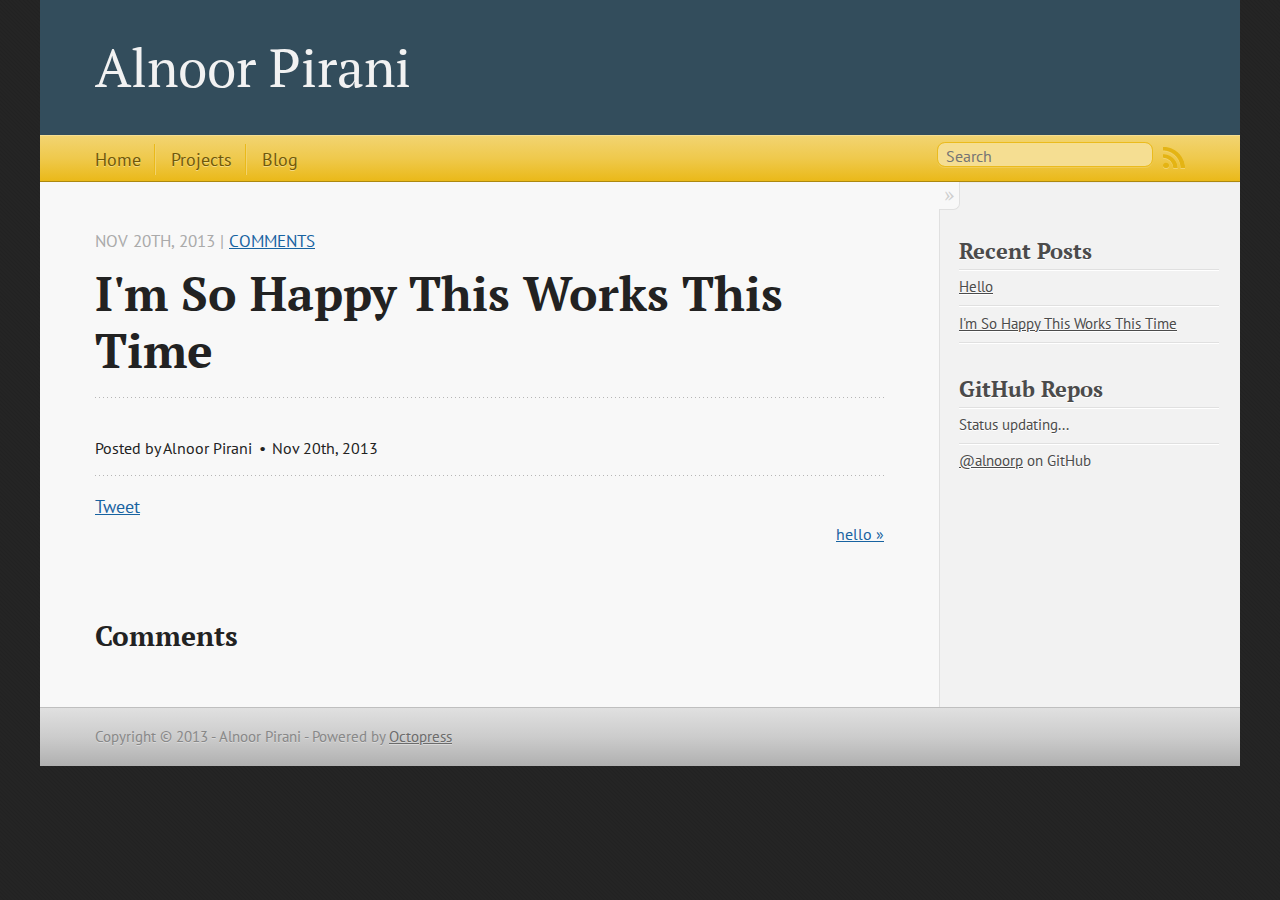
<file: blog/2013/11/20/im-so-happy-this-works-this-time/index.html>
<!DOCTYPE html>
<!--[if IEMobile 7 ]><html class="no-js iem7"><![endif]-->
<!--[if lt IE 9]><html class="no-js lte-ie8"><![endif]-->
<!--[if (gt IE 8)|(gt IEMobile 7)|!(IEMobile)|!(IE)]><!--><html class="no-js" lang="en"><!--<![endif]-->
<head>
  <meta charset="utf-8">
  <title>I'm So Happy This Works This Time - Alnoor Pirani</title>
  <meta name="author" content="Alnoor Pirani">

  
  <meta name="description" content="
">
  

  <!-- http://t.co/dKP3o1e -->
  <meta name="HandheldFriendly" content="True">
  <meta name="MobileOptimized" content="320">
  <meta name="viewport" content="width=device-width, initial-scale=1">

  
  <link rel="canonical" href="http://alnoorp.github.io/blog/2013/11/20/im-so-happy-this-works-this-time">
  <link href="/favicon.png" rel="icon">
  <link href="/stylesheets/screen.css" media="screen, projection" rel="stylesheet" type="text/css">
  <link href="/atom.xml" rel="alternate" title="Alnoor Pirani" type="application/atom+xml">
  <script src="/javascripts/modernizr-2.0.js"></script>
  <script src="//ajax.googleapis.com/ajax/libs/jquery/1.9.1/jquery.min.js"></script>
  <script>!window.jQuery && document.write(unescape('%3Cscript src="./javascripts/libs/jquery.min.js"%3E%3C/script%3E'))</script>
  <script src="/javascripts/octopress.js" type="text/javascript"></script>
  <!--Fonts from Google"s Web font directory at http://google.com/webfonts -->
<link href="http://fonts.googleapis.com/css?family=PT+Serif:regular,italic,bold,bolditalic" rel="stylesheet" type="text/css">
<link href="http://fonts.googleapis.com/css?family=PT+Sans:regular,italic,bold,bolditalic" rel="stylesheet" type="text/css">

  

</head>

<body   >
  <header role="banner"><hgroup>
  <h1><a href="/">Alnoor Pirani</a></h1>
  
</hgroup>

</header>
  <nav role="navigation"><ul class="subscription" data-subscription="rss">
  <li><a href="/atom.xml" rel="subscribe-rss" title="subscribe via RSS">RSS</a></li>
  
</ul>
  
<form action="http://google.com/search" method="get">
  <fieldset role="search">
    <input type="hidden" name="q" value="site:alnoorp.github.io" />
    <input class="search" type="text" name="q" results="0" placeholder="Search"/>
  </fieldset>
</form>
  
<ul class="main-navigation">
  <li><a href="/">Home</a></li>
  <li><a href="/projects/">Projects</a></li>
  <li><a href="/blog/">Blog</a></li>
<!--   <li><a href="/blog/archives">Archives</a></li>
 --></ul>

</nav>
  <div id="main">
    <div id="content">
      <div>
<article class="hentry" role="article">
  
  <header>
    
      <h1 class="entry-title">I'm So Happy This Works This Time</h1>
    
    
      <p class="meta">
        








  


<time datetime="2013-11-20T11:14:51-05:00" pubdate data-updated="true">Nov 20<span>th</span>, 2013</time>
        
           | <a href="#disqus_thread"
             data-disqus-identifier="http://alnoorp.github.io">Comments</a>
        
      </p>
    
  </header>


<div class="entry-content">
</div>


  <footer>
    <p class="meta">
      
  

<span class="byline author vcard">Posted by <span class="fn">Alnoor Pirani</span></span>

      








  


<time datetime="2013-11-20T11:14:51-05:00" pubdate data-updated="true">Nov 20<span>th</span>, 2013</time>
      


    </p>
    
      <div class="sharing">
  
  <a href="//twitter.com/share" class="twitter-share-button" data-url="http://alnoorp.github.io/blog/2013/11/20/im-so-happy-this-works-this-time/" data-via="alnoorp" data-counturl="http://alnoorp.github.io/blog/2013/11/20/im-so-happy-this-works-this-time/" >Tweet</a>
  
  
  
</div>

    
    <p class="meta">
      
      
        <a class="basic-alignment right" href="/blog/2013/11/20/hello/" title="Next Post: hello">hello &raquo;</a>
      
    </p>
  </footer>
</article>

  <section>
    <h1>Comments</h1>
    <div id="disqus_thread" aria-live="polite"><noscript>Please enable JavaScript to view the <a href="http://disqus.com/?ref_noscript">comments powered by Disqus.</a></noscript>
</div>
  </section>

</div>

<aside class="sidebar">
  
    <section>
  <h1>Recent Posts</h1>
  <ul id="recent_posts">
    
      <li class="post">
        <a href="/blog/2013/11/20/hello/">Hello</a>
      </li>
    
      <li class="post">
        <a href="/blog/2013/11/20/im-so-happy-this-works-this-time/">I'm So Happy This Works This Time</a>
      </li>
    
  </ul>
</section>

<section>
  <h1>GitHub Repos</h1>
  <ul id="gh_repos">
    <li class="loading">Status updating...</li>
  </ul>
  
  <a href="https://github.com/alnoorp">@alnoorp</a> on GitHub
  
  <script type="text/javascript">
    $(document).ready(function(){
        if (!window.jXHR){
            var jxhr = document.createElement('script');
            jxhr.type = 'text/javascript';
            jxhr.src = '/javascripts/libs/jXHR.js';
            var s = document.getElementsByTagName('script')[0];
            s.parentNode.insertBefore(jxhr, s);
        }

        github.showRepos({
            user: 'alnoorp',
            count: 0,
            skip_forks: true,
            target: '#gh_repos'
        });
    });
  </script>
  <script src="/javascripts/github.js" type="text/javascript"> </script>
</section>





  
</aside>


    </div>
  </div>
  <footer role="contentinfo"><p>
  Copyright &copy; 2013 - Alnoor Pirani -
  <span class="credit">Powered by <a href="http://octopress.org">Octopress</a></span>
</p>

</footer>
  

<script type="text/javascript">
      var disqus_shortname = 'alnoorpirani';
      
        
        // var disqus_developer = 1;
        var disqus_identifier = 'http://alnoorp.github.io/blog/2013/11/20/im-so-happy-this-works-this-time/';
        var disqus_url = 'http://alnoorp.github.io/blog/2013/11/20/im-so-happy-this-works-this-time/';
        var disqus_script = 'embed.js';
      
    (function () {
      var dsq = document.createElement('script'); dsq.type = 'text/javascript'; dsq.async = true;
      dsq.src = '//' + disqus_shortname + '.disqus.com/' + disqus_script;
      (document.getElementsByTagName('head')[0] || document.getElementsByTagName('body')[0]).appendChild(dsq);
    }());
</script>







  <script type="text/javascript">
    (function(){
      var twitterWidgets = document.createElement('script');
      twitterWidgets.type = 'text/javascript';
      twitterWidgets.async = true;
      twitterWidgets.src = '//platform.twitter.com/widgets.js';
      document.getElementsByTagName('head')[0].appendChild(twitterWidgets);
    })();
  </script>





</body>
</html>
</file>
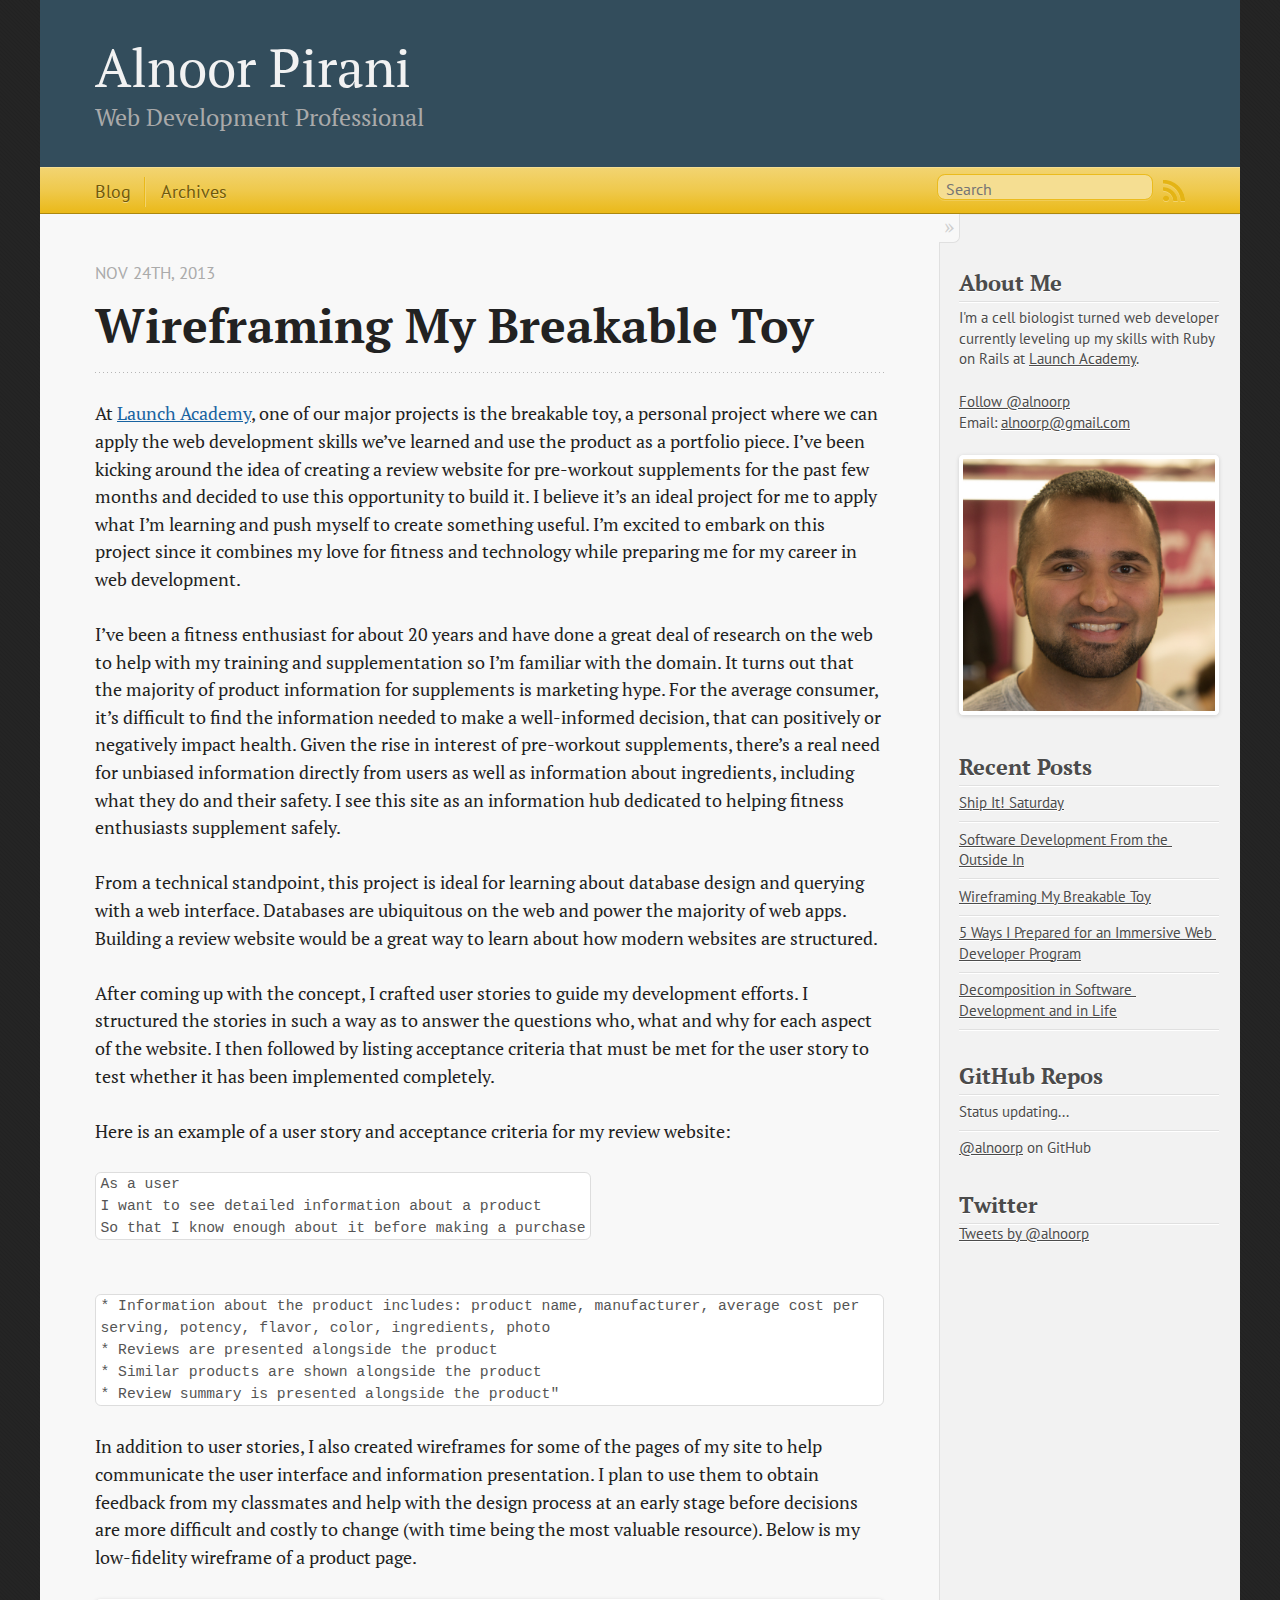
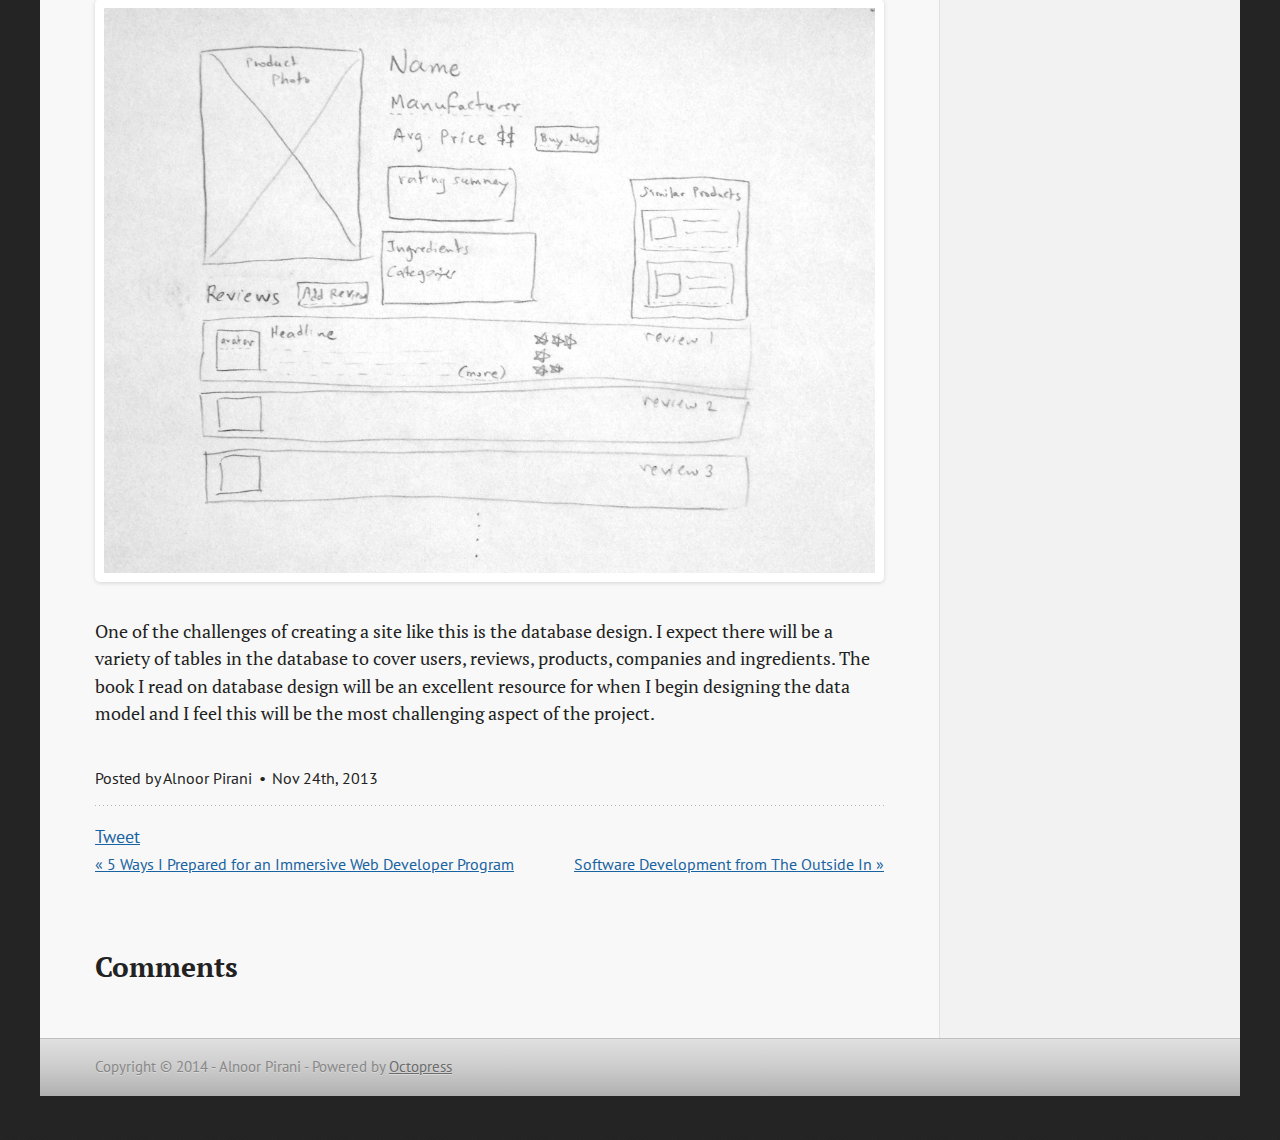
<file: blog/2013/11/24/wireframing-my-breakable-toy/index.html>
<!DOCTYPE html>
<!--[if IEMobile 7 ]><html class="no-js iem7"><![endif]-->
<!--[if lt IE 9]><html class="no-js lte-ie8"><![endif]-->
<!--[if (gt IE 8)|(gt IEMobile 7)|!(IEMobile)|!(IE)]><!--><html class="no-js" lang="en"><!--<![endif]-->
<head>
  <meta charset="utf-8">
  <title>Wireframing My Breakable Toy - Alnoor Pirani</title>
  <meta name="author" content="Alnoor Pirani">

  
  <meta name="description" content="The blog and portfolio website of Alnoor Pirani, Ruby on Rails web developer.">
  

  <!-- http://t.co/dKP3o1e -->
  <meta name="HandheldFriendly" content="True">
  <meta name="MobileOptimized" content="320">
  <meta name="viewport" content="width=device-width, initial-scale=1">

  
  <link rel="canonical" href="http://alnoorpirani.com/blog/2013/11/24/wireframing-my-breakable-toy">
  <link href="/favicon.png" rel="icon">
  <link href="/stylesheets/screen.css" media="screen, projection" rel="stylesheet" type="text/css">
  <link href="/atom.xml" rel="alternate" title="Alnoor Pirani" type="application/atom+xml">
  <script src="/javascripts/modernizr-2.0.js"></script>
  <script src="//ajax.googleapis.com/ajax/libs/jquery/1.9.1/jquery.min.js"></script>
  <script>!window.jQuery && document.write(unescape('%3Cscript src="./javascripts/libs/jquery.min.js"%3E%3C/script%3E'))</script>
  <script src="/javascripts/octopress.js" type="text/javascript"></script>
  <!--Fonts from Google"s Web font directory at http://google.com/webfonts -->
<link href="http://fonts.googleapis.com/css?family=PT+Serif:regular,italic,bold,bolditalic" rel="stylesheet" type="text/css">
<link href="http://fonts.googleapis.com/css?family=PT+Sans:regular,italic,bold,bolditalic" rel="stylesheet" type="text/css">

  
  <script type="text/javascript">
    var _gaq = _gaq || [];
    _gaq.push(['_setAccount', 'UA-46327827-1']);
    _gaq.push(['_trackPageview']);

    (function() {
      var ga = document.createElement('script'); ga.type = 'text/javascript'; ga.async = true;
      ga.src = ('https:' == document.location.protocol ? 'https://ssl' : 'http://www') + '.google-analytics.com/ga.js';
      var s = document.getElementsByTagName('script')[0]; s.parentNode.insertBefore(ga, s);
    })();
  </script>


</head>

<body   >
  <header role="banner"><hgroup>
  <h1><a href="/">Alnoor Pirani</a></h1>
  
    <h2>Web Development Professional</h2>
  
</hgroup>

</header>
  <nav role="navigation"><ul class="subscription" data-subscription="rss">
  <li><a href="/atom.xml" rel="subscribe-rss" title="subscribe via RSS">RSS</a></li>
  
</ul>
  
<form action="http://google.com/search" method="get">
  <fieldset role="search">
    <input type="hidden" name="q" value="site:alnoorpirani.com" />
    <input class="search" type="text" name="q" results="0" placeholder="Search"/>
  </fieldset>
</form>
  
<ul class="main-navigation">
<!--   <li><a href="/">Home</a></li> -->
<!--   <li><a href="/projects/">Projects</a></li>
 -->  <li><a href="/blog/">Blog</a></li>
  <li><a href="/blog/archives">Archives</a></li>
</ul>

</nav>
  <div id="main">
    <div id="content">
      <div>
<article class="hentry" role="article">
  
  <header>
    
      <h1 class="entry-title">Wireframing My Breakable Toy</h1>
    
    
      <p class="meta">
        








  


<time datetime="2013-11-24T14:10:06-05:00" pubdate data-updated="true">Nov 24<span>th</span>, 2013</time>
        
      </p>
    
  </header>


<div class="entry-content"><p>At <a href="http://www.launchacademy.com/">Launch Academy</a>, one of our major projects is the breakable toy, a personal project where we can apply the web development skills we&rsquo;ve learned and use the product as a portfolio piece. I&rsquo;ve been kicking around the idea of creating a review website for pre-workout supplements for the past few months and decided to use this opportunity to build it. I believe it&rsquo;s an ideal project for me to apply what I&rsquo;m learning and push myself to create something useful. I&rsquo;m excited to embark on this project since it combines my love for fitness and technology while preparing me for my career in web development.</p>

<p>I&rsquo;ve been a fitness enthusiast for about 20 years and have done a great deal of research on the web to help with my training and supplementation so I&rsquo;m familiar with the domain. It turns out that the majority of product information for supplements is marketing hype. For the average consumer, it&rsquo;s difficult to find the information needed to make a well-informed decision, that can positively or negatively impact health. Given the rise in interest of pre-workout supplements, there&rsquo;s a real need for unbiased information directly from users as well as information about ingredients, including what they do and their safety. I see this site as an information hub dedicated to helping fitness enthusiasts supplement safely.</p>

<!-- more -->


<p>From a technical standpoint, this project is ideal for learning about database design and querying with a web interface. Databases are ubiquitous on the web and power the  majority of web apps. Building a review website would be a great way to learn about how modern websites are structured.</p>

<p>After coming up with the concept, I crafted user stories to guide my development efforts. I structured the stories in such a way as to answer the questions who, what and why for each aspect of the website. I then followed by listing acceptance criteria that must be met for the user story to test whether it has been implemented completely.</p>

<p>Here is an example of a user story and acceptance criteria for my review website:</p>

<p><code class="text">As a user<br />
I want to see detailed information about a product<br />
So that I know enough about it before making a purchase<br />
</code></p>

<br />


<p><code>
* Information about the product includes: product name, manufacturer, average cost per serving, potency, flavor, color, ingredients, photo<br />
* Reviews are presented alongside the product<br />
* Similar products are shown alongside the product<br />
* Review summary is presented alongside the product"<br />
</code></p>

<p>In addition to user stories, I also created wireframes for some of the pages of my site to help communicate the user interface and information presentation. I plan to use them to obtain feedback from my classmates and help with the design process at an early stage before decisions are more difficult and costly to change (with time being the most valuable resource). Below is my low-fidelity wireframe of a product page.</p>

<p><img src="/images/wireframe.jpg" title="Wireframe of Product Page" alt="Wireframe of Product Page"></p>

<p>One of the challenges of creating a site like this is the database design. I expect there will be a variety of tables in the database to cover users, reviews, products, companies and ingredients. The book I read on database design will be an excellent resource for when I begin designing the data model and I feel this will be the most challenging aspect of the project.</p>
</div>


  <footer>
    <p class="meta">
      
  

<span class="byline author vcard">Posted by <span class="fn">Alnoor Pirani</span></span>

      








  


<time datetime="2013-11-24T14:10:06-05:00" pubdate data-updated="true">Nov 24<span>th</span>, 2013</time>
      


    </p>
    
      <div class="sharing">
  
  <a href="//twitter.com/share" class="twitter-share-button" data-url="http://alnoorpirani.com/blog/2013/11/24/wireframing-my-breakable-toy/" data-via="alnoorp" data-counturl="http://alnoorpirani.com/blog/2013/11/24/wireframing-my-breakable-toy/" >Tweet</a>
  
  
  
</div>

    
    <p class="meta">
      
        <a class="basic-alignment left" href="/blog/2013/11/20/5-ways-i-prepared-for-an-immersive-web-developer-program/" title="Previous Post: 5 Ways I Prepared for an Immersive Web Developer Program">&laquo; 5 Ways I Prepared for an Immersive Web Developer Program</a>
      
      
        <a class="basic-alignment right" href="/blog/2014/01/05/software-development-from-the-outside-in/" title="Next Post: Software Development from The Outside In">Software Development from The Outside In &raquo;</a>
      
    </p>
  </footer>
</article>

  <section>
    <h1>Comments</h1>
    <div id="disqus_thread" aria-live="polite"><noscript>Please enable JavaScript to view the <a href="http://disqus.com/?ref_noscript">comments powered by Disqus.</a></noscript>
</div>
  </section>

</div>

<aside class="sidebar">
  
    <section>
  <h1>About Me</h1>
  <p>I'm a cell biologist turned web developer currently leveling up my skills with Ruby on Rails at <a href="http://www.launchacademy.com/" title="Launch Academy" alt="Launch Academy">Launch Academy</a>.</p>
  <a href="https://twitter.com/alnoorp" class="twitter-follow-button" data-show-count="false">Follow @alnoorp</a>
  <p>Email: <a href="mailto:alnoorp@gmail.com">alnoorp@gmail.com</a></p>
  <img src="/images/alnoor-pirani.jpg" />
</section>
<script>!function(d,s,id){var js,fjs=d.getElementsByTagName(s)[0],p=/^http:/.test(d.location)?'http':'https';if(!d.getElementById(id)){js=d.createElement(s);js.id=id;js.src=p+'://platform.twitter.com/widgets.js';fjs.parentNode.insertBefore(js,fjs);}}(document, 'script', 'twitter-wjs');</script>

<section>
  <h1>Recent Posts</h1>
  <ul id="recent_posts">
    
      <li class="post">
        <a href="/blog/2014/01/12/ship-it-saturday/">Ship It! Saturday</a>
      </li>
    
      <li class="post">
        <a href="/blog/2014/01/05/software-development-from-the-outside-in/">Software Development From the Outside In</a>
      </li>
    
      <li class="post">
        <a href="/blog/2013/11/24/wireframing-my-breakable-toy/">Wireframing My Breakable Toy</a>
      </li>
    
      <li class="post">
        <a href="/blog/2013/11/20/5-ways-i-prepared-for-an-immersive-web-developer-program/">5 Ways I Prepared for an Immersive Web Developer Program</a>
      </li>
    
      <li class="post">
        <a href="/blog/2013/11/20/decomposition-in-software-development-and-in-life/">Decomposition in Software Development and in Life</a>
      </li>
    
  </ul>
</section>

<section>
  <h1>GitHub Repos</h1>
  <ul id="gh_repos">
    <li class="loading">Status updating...</li>
  </ul>
  
  <a href="https://github.com/alnoorp">@alnoorp</a> on GitHub
  
  <script type="text/javascript">
    $(document).ready(function(){
        if (!window.jXHR){
            var jxhr = document.createElement('script');
            jxhr.type = 'text/javascript';
            jxhr.src = '/javascripts/libs/jXHR.js';
            var s = document.getElementsByTagName('script')[0];
            s.parentNode.insertBefore(jxhr, s);
        }

        github.showRepos({
            user: 'alnoorp',
            count: 0,
            skip_forks: true,
            target: '#gh_repos'
        });
    });
  </script>
  <script src="/javascripts/github.js" type="text/javascript"> </script>
</section>

<section>
  <h1>Twitter</h1>
    <a class="twitter-timeline" href="https://twitter.com/alnoorp" data-widget-id="412450998880174080">Tweets by @alnoorp</a>
    <script>!function(d,s,id){var js,fjs=d.getElementsByTagName(s)[0],p=/^http:/.test(d.location)?'http':'https';if(!d.getElementById(id)){js=d.createElement(s);js.id=id;js.src=p+"://platform.twitter.com/widgets.js";fjs.parentNode.insertBefore(js,fjs);}}(document,"script","twitter-wjs");</script>
 </section>

  
</aside>


    </div>
  </div>
  <footer role="contentinfo"><p>
  Copyright &copy; 2014 - Alnoor Pirani -
  <span class="credit">Powered by <a href="http://octopress.org">Octopress</a></span>
</p>

</footer>
  

<script type="text/javascript">
      var disqus_shortname = 'alnoorpirani';
      
        
        // var disqus_developer = 1;
        var disqus_identifier = 'http://alnoorpirani.com/blog/2013/11/24/wireframing-my-breakable-toy/';
        var disqus_url = 'http://alnoorpirani.com/blog/2013/11/24/wireframing-my-breakable-toy/';
        var disqus_script = 'embed.js';
      
    (function () {
      var dsq = document.createElement('script'); dsq.type = 'text/javascript'; dsq.async = true;
      dsq.src = '//' + disqus_shortname + '.disqus.com/' + disqus_script;
      (document.getElementsByTagName('head')[0] || document.getElementsByTagName('body')[0]).appendChild(dsq);
    }());
</script>







  <script type="text/javascript">
    (function(){
      var twitterWidgets = document.createElement('script');
      twitterWidgets.type = 'text/javascript';
      twitterWidgets.async = true;
      twitterWidgets.src = '//platform.twitter.com/widgets.js';
      document.getElementsByTagName('head')[0].appendChild(twitterWidgets);
    })();
  </script>





</body>
</html>
</file>
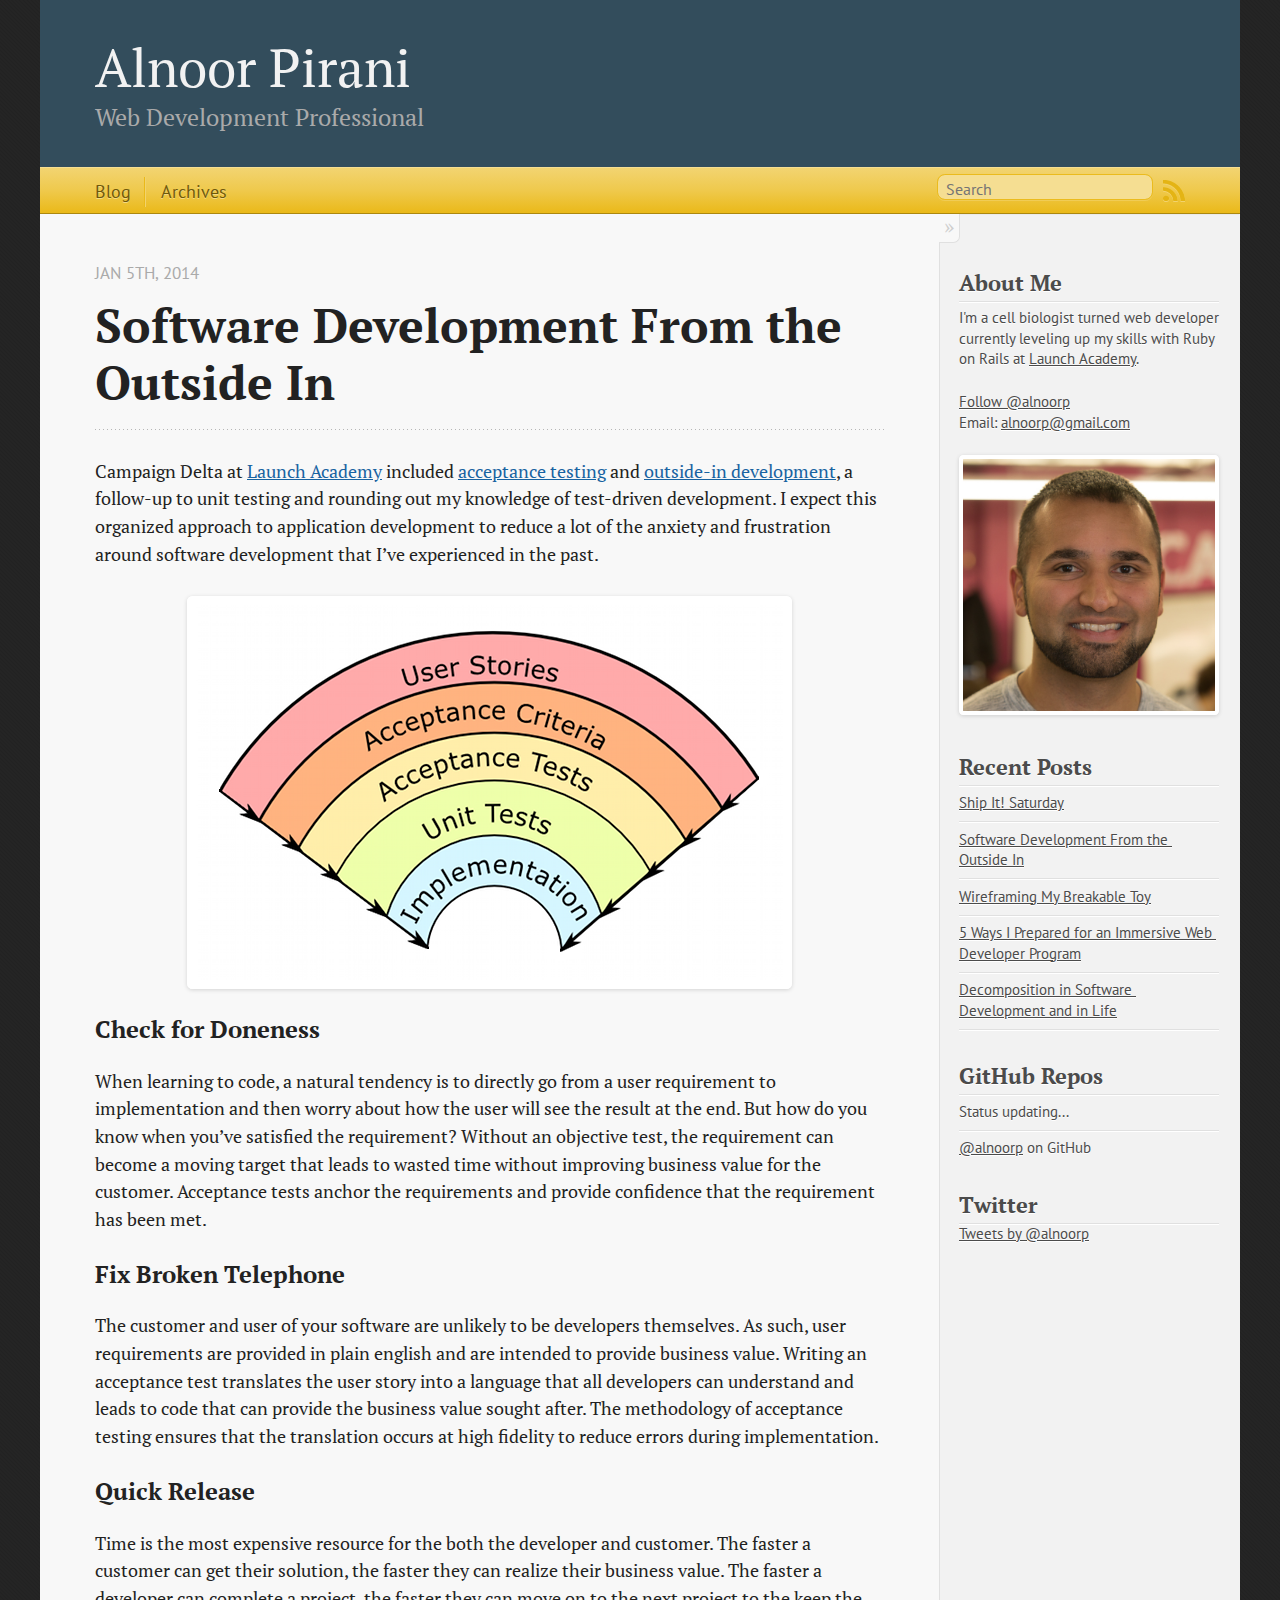
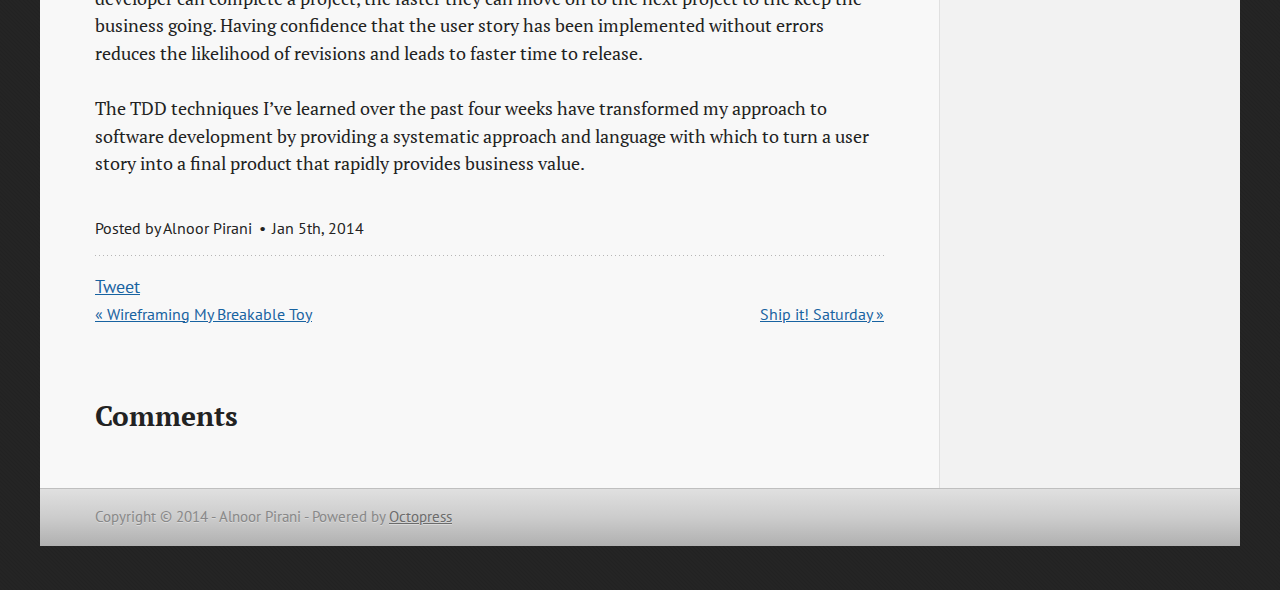
<file: blog/2014/01/05/software-development-from-the-outside-in/index.html>
<!DOCTYPE html>
<!--[if IEMobile 7 ]><html class="no-js iem7"><![endif]-->
<!--[if lt IE 9]><html class="no-js lte-ie8"><![endif]-->
<!--[if (gt IE 8)|(gt IEMobile 7)|!(IEMobile)|!(IE)]><!--><html class="no-js" lang="en"><!--<![endif]-->
<head>
  <meta charset="utf-8">
  <title>Software Development From the Outside In - Alnoor Pirani</title>
  <meta name="author" content="Alnoor Pirani">

  
  <meta name="description" content="The blog and portfolio website of Alnoor Pirani, Ruby on Rails web developer.">
  

  <!-- http://t.co/dKP3o1e -->
  <meta name="HandheldFriendly" content="True">
  <meta name="MobileOptimized" content="320">
  <meta name="viewport" content="width=device-width, initial-scale=1">

  
  <link rel="canonical" href="http://alnoorpirani.com/blog/2014/01/05/software-development-from-the-outside-in">
  <link href="/favicon.png" rel="icon">
  <link href="/stylesheets/screen.css" media="screen, projection" rel="stylesheet" type="text/css">
  <link href="/atom.xml" rel="alternate" title="Alnoor Pirani" type="application/atom+xml">
  <script src="/javascripts/modernizr-2.0.js"></script>
  <script src="//ajax.googleapis.com/ajax/libs/jquery/1.9.1/jquery.min.js"></script>
  <script>!window.jQuery && document.write(unescape('%3Cscript src="./javascripts/libs/jquery.min.js"%3E%3C/script%3E'))</script>
  <script src="/javascripts/octopress.js" type="text/javascript"></script>
  <!--Fonts from Google"s Web font directory at http://google.com/webfonts -->
<link href="http://fonts.googleapis.com/css?family=PT+Serif:regular,italic,bold,bolditalic" rel="stylesheet" type="text/css">
<link href="http://fonts.googleapis.com/css?family=PT+Sans:regular,italic,bold,bolditalic" rel="stylesheet" type="text/css">

  
  <script type="text/javascript">
    var _gaq = _gaq || [];
    _gaq.push(['_setAccount', 'UA-46327827-1']);
    _gaq.push(['_trackPageview']);

    (function() {
      var ga = document.createElement('script'); ga.type = 'text/javascript'; ga.async = true;
      ga.src = ('https:' == document.location.protocol ? 'https://ssl' : 'http://www') + '.google-analytics.com/ga.js';
      var s = document.getElementsByTagName('script')[0]; s.parentNode.insertBefore(ga, s);
    })();
  </script>


</head>

<body   >
  <header role="banner"><hgroup>
  <h1><a href="/">Alnoor Pirani</a></h1>
  
    <h2>Web Development Professional</h2>
  
</hgroup>

</header>
  <nav role="navigation"><ul class="subscription" data-subscription="rss">
  <li><a href="/atom.xml" rel="subscribe-rss" title="subscribe via RSS">RSS</a></li>
  
</ul>
  
<form action="http://google.com/search" method="get">
  <fieldset role="search">
    <input type="hidden" name="q" value="site:alnoorpirani.com" />
    <input class="search" type="text" name="q" results="0" placeholder="Search"/>
  </fieldset>
</form>
  
<ul class="main-navigation">
<!--   <li><a href="/">Home</a></li> -->
<!--   <li><a href="/projects/">Projects</a></li>
 -->  <li><a href="/blog/">Blog</a></li>
  <li><a href="/blog/archives">Archives</a></li>
</ul>

</nav>
  <div id="main">
    <div id="content">
      <div>
<article class="hentry" role="article">
  
  <header>
    
      <h1 class="entry-title">Software Development From the Outside In</h1>
    
    
      <p class="meta">
        








  


<time datetime="2014-01-05T17:24:01-05:00" pubdate data-updated="true">Jan 5<span>th</span>, 2014</time>
        
      </p>
    
  </header>


<div class="entry-content"><p>Campaign Delta at <a href="http://www.launchacademy.com/">Launch Academy</a> included <a href="http://en.wikipedia.org/wiki/Acceptance_testing">acceptance testing</a> and <a href="http://en.wikipedia.org/wiki/Outside%E2%80%93in_software_development">outside-in development</a>, a follow-up to unit testing and rounding out my knowledge of test-driven development. I expect this organized approach to application development to reduce a lot of the anxiety and frustration around software development that I’ve experienced in the past.</p>

<p><img class="center size" src="/images/outside_in_development.png" title="Outside In Development" alt="Outside In Development"></p>

<h3>Check for Doneness</h3>

<p>When learning to code, a natural tendency is to directly go from a user requirement to implementation and then worry about how the user will see the result at the end. But how do you know when you’ve satisfied the requirement? Without an objective test, the requirement can become a moving target that leads to wasted time without improving business value for the customer. Acceptance tests anchor the requirements and provide confidence that the requirement has been met.</p>

<h3>Fix Broken Telephone</h3>

<p>The customer and user of your software are unlikely to be developers themselves. As such, user requirements are provided in plain english and are intended to provide business value. Writing an acceptance test translates the user story into a language that all developers can understand and leads to code that can provide the business value sought after. The methodology of acceptance testing ensures that the translation occurs at high fidelity to reduce errors during implementation.</p>

<h3>Quick Release</h3>

<p>Time is the most expensive resource for the both the developer and customer. The faster a customer can get their solution, the faster they can realize their business value. The faster a developer can complete a project, the faster they can move on to the next project to the keep the business going. Having confidence that the user story has been implemented without errors reduces the likelihood of revisions and leads to faster time to release.</p>

<p>The TDD techniques I’ve learned over the past four weeks have transformed my approach to software development by providing a systematic approach and language with which to turn a user story into a final product that rapidly provides business value.</p>
</div>


  <footer>
    <p class="meta">
      
  

<span class="byline author vcard">Posted by <span class="fn">Alnoor Pirani</span></span>

      








  


<time datetime="2014-01-05T17:24:01-05:00" pubdate data-updated="true">Jan 5<span>th</span>, 2014</time>
      


    </p>
    
      <div class="sharing">
  
  <a href="//twitter.com/share" class="twitter-share-button" data-url="http://alnoorpirani.com/blog/2014/01/05/software-development-from-the-outside-in/" data-via="alnoorp" data-counturl="http://alnoorpirani.com/blog/2014/01/05/software-development-from-the-outside-in/" >Tweet</a>
  
  
  
</div>

    
    <p class="meta">
      
        <a class="basic-alignment left" href="/blog/2013/11/24/wireframing-my-breakable-toy/" title="Previous Post: Wireframing My Breakable Toy">&laquo; Wireframing My Breakable Toy</a>
      
      
        <a class="basic-alignment right" href="/blog/2014/01/12/ship-it-saturday/" title="Next Post: Ship it! Saturday">Ship it! Saturday &raquo;</a>
      
    </p>
  </footer>
</article>

  <section>
    <h1>Comments</h1>
    <div id="disqus_thread" aria-live="polite"><noscript>Please enable JavaScript to view the <a href="http://disqus.com/?ref_noscript">comments powered by Disqus.</a></noscript>
</div>
  </section>

</div>

<aside class="sidebar">
  
    <section>
  <h1>About Me</h1>
  <p>I'm a cell biologist turned web developer currently leveling up my skills with Ruby on Rails at <a href="http://www.launchacademy.com/" title="Launch Academy" alt="Launch Academy">Launch Academy</a>.</p>
  <a href="https://twitter.com/alnoorp" class="twitter-follow-button" data-show-count="false">Follow @alnoorp</a>
  <p>Email: <a href="mailto:alnoorp@gmail.com">alnoorp@gmail.com</a></p>
  <img src="/images/alnoor-pirani.jpg" />
</section>
<script>!function(d,s,id){var js,fjs=d.getElementsByTagName(s)[0],p=/^http:/.test(d.location)?'http':'https';if(!d.getElementById(id)){js=d.createElement(s);js.id=id;js.src=p+'://platform.twitter.com/widgets.js';fjs.parentNode.insertBefore(js,fjs);}}(document, 'script', 'twitter-wjs');</script>

<section>
  <h1>Recent Posts</h1>
  <ul id="recent_posts">
    
      <li class="post">
        <a href="/blog/2014/01/12/ship-it-saturday/">Ship It! Saturday</a>
      </li>
    
      <li class="post">
        <a href="/blog/2014/01/05/software-development-from-the-outside-in/">Software Development From the Outside In</a>
      </li>
    
      <li class="post">
        <a href="/blog/2013/11/24/wireframing-my-breakable-toy/">Wireframing My Breakable Toy</a>
      </li>
    
      <li class="post">
        <a href="/blog/2013/11/20/5-ways-i-prepared-for-an-immersive-web-developer-program/">5 Ways I Prepared for an Immersive Web Developer Program</a>
      </li>
    
      <li class="post">
        <a href="/blog/2013/11/20/decomposition-in-software-development-and-in-life/">Decomposition in Software Development and in Life</a>
      </li>
    
  </ul>
</section>

<section>
  <h1>GitHub Repos</h1>
  <ul id="gh_repos">
    <li class="loading">Status updating...</li>
  </ul>
  
  <a href="https://github.com/alnoorp">@alnoorp</a> on GitHub
  
  <script type="text/javascript">
    $(document).ready(function(){
        if (!window.jXHR){
            var jxhr = document.createElement('script');
            jxhr.type = 'text/javascript';
            jxhr.src = '/javascripts/libs/jXHR.js';
            var s = document.getElementsByTagName('script')[0];
            s.parentNode.insertBefore(jxhr, s);
        }

        github.showRepos({
            user: 'alnoorp',
            count: 0,
            skip_forks: true,
            target: '#gh_repos'
        });
    });
  </script>
  <script src="/javascripts/github.js" type="text/javascript"> </script>
</section>

<section>
  <h1>Twitter</h1>
    <a class="twitter-timeline" href="https://twitter.com/alnoorp" data-widget-id="412450998880174080">Tweets by @alnoorp</a>
    <script>!function(d,s,id){var js,fjs=d.getElementsByTagName(s)[0],p=/^http:/.test(d.location)?'http':'https';if(!d.getElementById(id)){js=d.createElement(s);js.id=id;js.src=p+"://platform.twitter.com/widgets.js";fjs.parentNode.insertBefore(js,fjs);}}(document,"script","twitter-wjs");</script>
 </section>

  
</aside>


    </div>
  </div>
  <footer role="contentinfo"><p>
  Copyright &copy; 2014 - Alnoor Pirani -
  <span class="credit">Powered by <a href="http://octopress.org">Octopress</a></span>
</p>

</footer>
  

<script type="text/javascript">
      var disqus_shortname = 'alnoorpirani';
      
        
        // var disqus_developer = 1;
        var disqus_identifier = 'http://alnoorpirani.com/blog/2014/01/05/software-development-from-the-outside-in/';
        var disqus_url = 'http://alnoorpirani.com/blog/2014/01/05/software-development-from-the-outside-in/';
        var disqus_script = 'embed.js';
      
    (function () {
      var dsq = document.createElement('script'); dsq.type = 'text/javascript'; dsq.async = true;
      dsq.src = '//' + disqus_shortname + '.disqus.com/' + disqus_script;
      (document.getElementsByTagName('head')[0] || document.getElementsByTagName('body')[0]).appendChild(dsq);
    }());
</script>







  <script type="text/javascript">
    (function(){
      var twitterWidgets = document.createElement('script');
      twitterWidgets.type = 'text/javascript';
      twitterWidgets.async = true;
      twitterWidgets.src = '//platform.twitter.com/widgets.js';
      document.getElementsByTagName('head')[0].appendChild(twitterWidgets);
    })();
  </script>





</body>
</html>
</file>
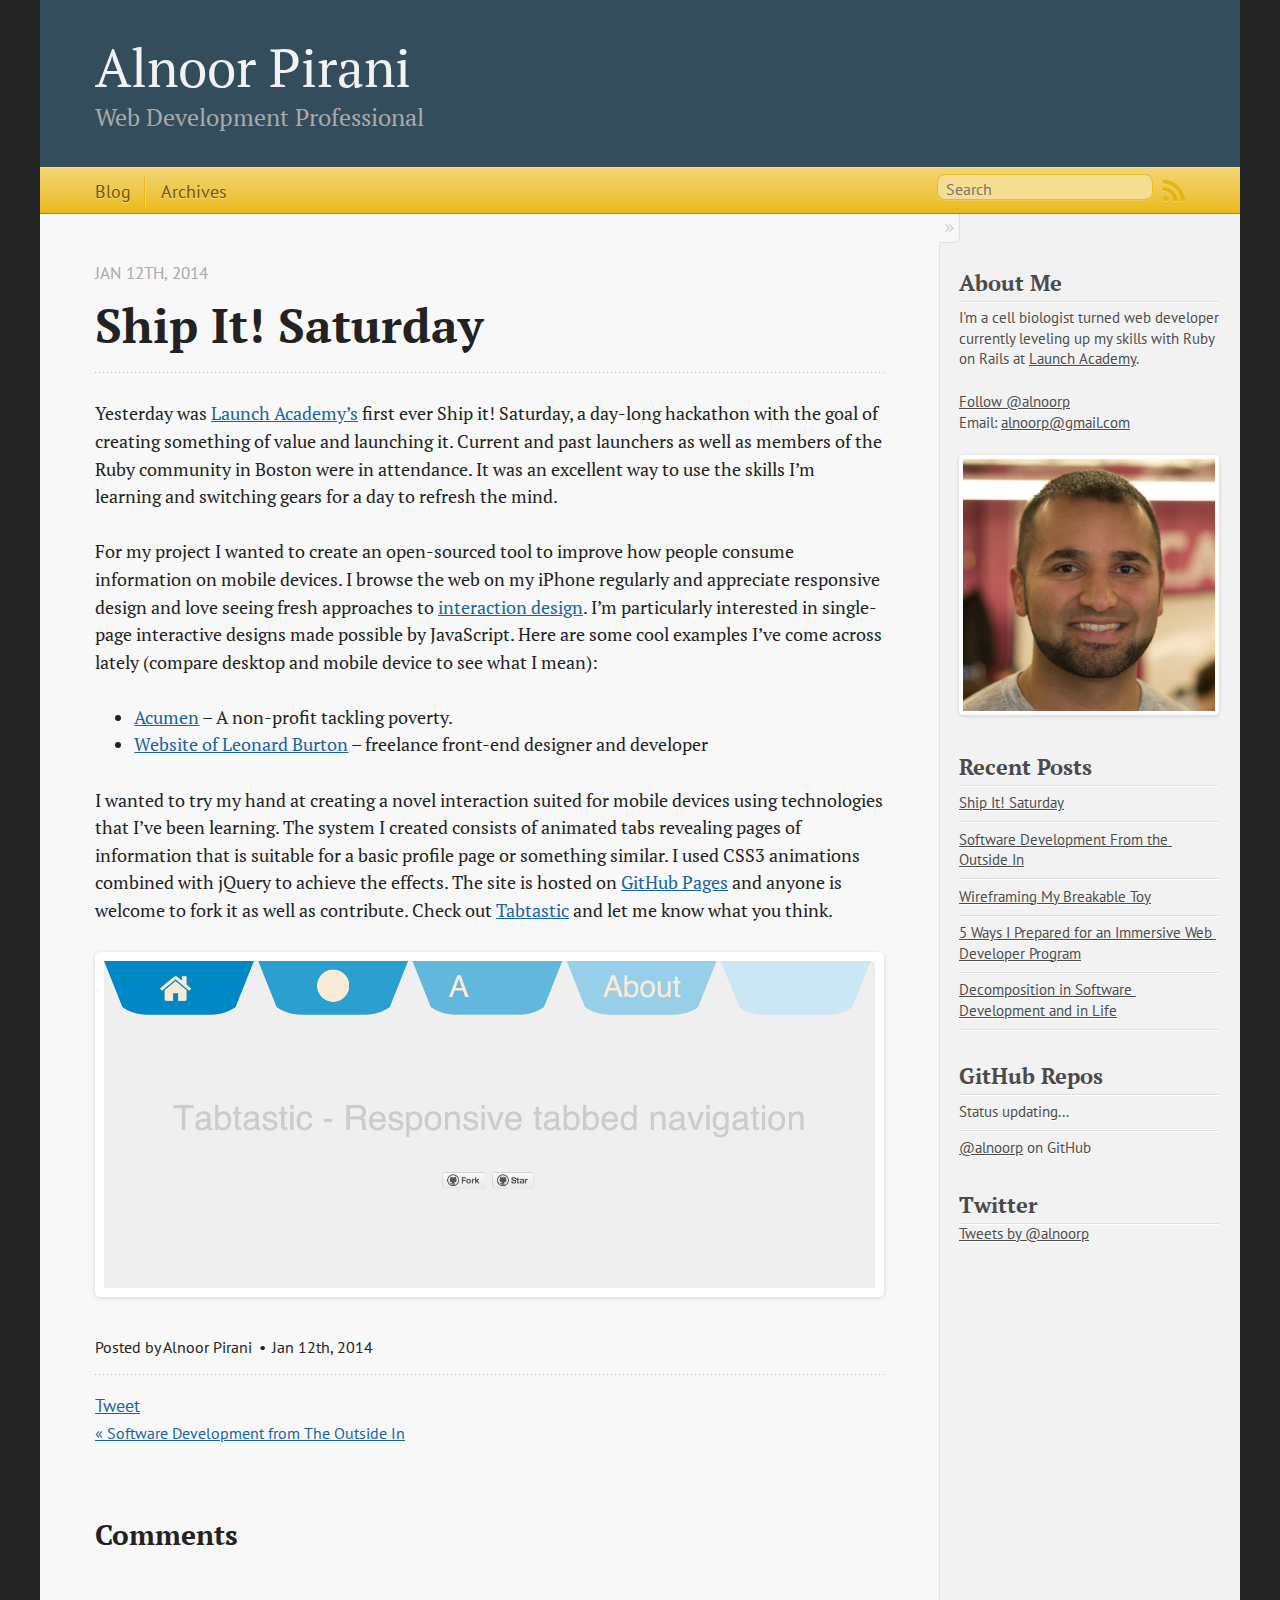
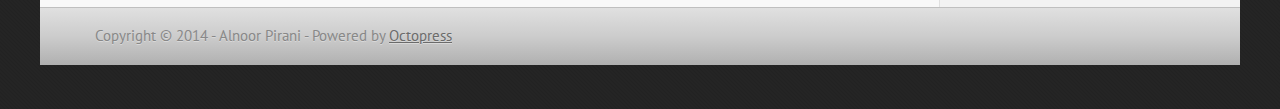
<file: blog/2014/01/12/ship-it-saturday/index.html>
<!DOCTYPE html>
<!--[if IEMobile 7 ]><html class="no-js iem7"><![endif]-->
<!--[if lt IE 9]><html class="no-js lte-ie8"><![endif]-->
<!--[if (gt IE 8)|(gt IEMobile 7)|!(IEMobile)|!(IE)]><!--><html class="no-js" lang="en"><!--<![endif]-->
<head>
  <meta charset="utf-8">
  <title>Ship It! Saturday - Alnoor Pirani</title>
  <meta name="author" content="Alnoor Pirani">

  
  <meta name="description" content="The blog and portfolio website of Alnoor Pirani, Ruby on Rails web developer.">
  

  <!-- http://t.co/dKP3o1e -->
  <meta name="HandheldFriendly" content="True">
  <meta name="MobileOptimized" content="320">
  <meta name="viewport" content="width=device-width, initial-scale=1">

  
  <link rel="canonical" href="http://alnoorpirani.com/blog/2014/01/12/ship-it-saturday">
  <link href="/favicon.png" rel="icon">
  <link href="/stylesheets/screen.css" media="screen, projection" rel="stylesheet" type="text/css">
  <link href="/atom.xml" rel="alternate" title="Alnoor Pirani" type="application/atom+xml">
  <script src="/javascripts/modernizr-2.0.js"></script>
  <script src="//ajax.googleapis.com/ajax/libs/jquery/1.9.1/jquery.min.js"></script>
  <script>!window.jQuery && document.write(unescape('%3Cscript src="./javascripts/libs/jquery.min.js"%3E%3C/script%3E'))</script>
  <script src="/javascripts/octopress.js" type="text/javascript"></script>
  <!--Fonts from Google"s Web font directory at http://google.com/webfonts -->
<link href="http://fonts.googleapis.com/css?family=PT+Serif:regular,italic,bold,bolditalic" rel="stylesheet" type="text/css">
<link href="http://fonts.googleapis.com/css?family=PT+Sans:regular,italic,bold,bolditalic" rel="stylesheet" type="text/css">

  
  <script type="text/javascript">
    var _gaq = _gaq || [];
    _gaq.push(['_setAccount', 'UA-46327827-1']);
    _gaq.push(['_trackPageview']);

    (function() {
      var ga = document.createElement('script'); ga.type = 'text/javascript'; ga.async = true;
      ga.src = ('https:' == document.location.protocol ? 'https://ssl' : 'http://www') + '.google-analytics.com/ga.js';
      var s = document.getElementsByTagName('script')[0]; s.parentNode.insertBefore(ga, s);
    })();
  </script>


</head>

<body   >
  <header role="banner"><hgroup>
  <h1><a href="/">Alnoor Pirani</a></h1>
  
    <h2>Web Development Professional</h2>
  
</hgroup>

</header>
  <nav role="navigation"><ul class="subscription" data-subscription="rss">
  <li><a href="/atom.xml" rel="subscribe-rss" title="subscribe via RSS">RSS</a></li>
  
</ul>
  
<form action="http://google.com/search" method="get">
  <fieldset role="search">
    <input type="hidden" name="q" value="site:alnoorpirani.com" />
    <input class="search" type="text" name="q" results="0" placeholder="Search"/>
  </fieldset>
</form>
  
<ul class="main-navigation">
<!--   <li><a href="/">Home</a></li> -->
<!--   <li><a href="/projects/">Projects</a></li>
 -->  <li><a href="/blog/">Blog</a></li>
  <li><a href="/blog/archives">Archives</a></li>
</ul>

</nav>
  <div id="main">
    <div id="content">
      <div>
<article class="hentry" role="article">
  
  <header>
    
      <h1 class="entry-title">Ship It! Saturday</h1>
    
    
      <p class="meta">
        








  


<time datetime="2014-01-12T14:09:12-05:00" pubdate data-updated="true">Jan 12<span>th</span>, 2014</time>
        
      </p>
    
  </header>


<div class="entry-content"><p>Yesterday was <a href="http://launchacademy.com">Launch Academy’s</a> first ever Ship it! Saturday, a day-long hackathon with the goal of creating something of value and launching it. Current and past launchers as well as members of the Ruby community in Boston were in attendance. It was an excellent way to use the skills I’m learning and switching gears for a day to refresh the mind.</p>

<p>For my project I wanted to create an open-sourced tool to improve how people consume information on mobile devices. I browse the web on my iPhone regularly and appreciate responsive design and love seeing fresh approaches to <a href="http://en.wikipedia.org/wiki/Interaction_design">interaction design</a>. I’m particularly interested in single-page interactive designs made possible by JavaScript. Here are some cool examples I’ve come across lately (compare desktop and mobile device to see what I mean):</p>

<ul>
<li>  <a href="http://acumen.org/">Acumen</a> &ndash; A non-profit tackling poverty.</li>
<li>  <a href="http://www.atomworks.co/">Website of Leonard Burton</a> &ndash; freelance front-end designer and developer</li>
</ul>


<p>I wanted to try my hand at creating a novel interaction suited for mobile devices using technologies that I’ve been learning. The system I created consists of animated tabs revealing pages of information that is suitable for a basic profile page or something similar. I used CSS3 animations combined with jQuery to achieve the effects. The site is hosted on <a href="http://pages.github.com/">GitHub Pages</a> and anyone is welcome to fork it as well as contribute. Check out <a href="http://alnoorpirani.com/tabtastic">Tabtastic</a> and let me know what you think.</p>

<p><img class="center size" src="/images/tabtastic_screenshot.png" title="Tabtastic" alt="Tabtastic"></p>
</div>


  <footer>
    <p class="meta">
      
  

<span class="byline author vcard">Posted by <span class="fn">Alnoor Pirani</span></span>

      








  


<time datetime="2014-01-12T14:09:12-05:00" pubdate data-updated="true">Jan 12<span>th</span>, 2014</time>
      


    </p>
    
      <div class="sharing">
  
  <a href="//twitter.com/share" class="twitter-share-button" data-url="http://alnoorpirani.com/blog/2014/01/12/ship-it-saturday/" data-via="alnoorp" data-counturl="http://alnoorpirani.com/blog/2014/01/12/ship-it-saturday/" >Tweet</a>
  
  
  
</div>

    
    <p class="meta">
      
        <a class="basic-alignment left" href="/blog/2014/01/05/software-development-from-the-outside-in/" title="Previous Post: Software Development from The Outside In">&laquo; Software Development from The Outside In</a>
      
      
    </p>
  </footer>
</article>

  <section>
    <h1>Comments</h1>
    <div id="disqus_thread" aria-live="polite"><noscript>Please enable JavaScript to view the <a href="http://disqus.com/?ref_noscript">comments powered by Disqus.</a></noscript>
</div>
  </section>

</div>

<aside class="sidebar">
  
    <section>
  <h1>About Me</h1>
  <p>I'm a cell biologist turned web developer currently leveling up my skills with Ruby on Rails at <a href="http://www.launchacademy.com/" title="Launch Academy" alt="Launch Academy">Launch Academy</a>.</p>
  <a href="https://twitter.com/alnoorp" class="twitter-follow-button" data-show-count="false">Follow @alnoorp</a>
  <p>Email: <a href="mailto:alnoorp@gmail.com">alnoorp@gmail.com</a></p>
  <img src="/images/alnoor-pirani.jpg" />
</section>
<script>!function(d,s,id){var js,fjs=d.getElementsByTagName(s)[0],p=/^http:/.test(d.location)?'http':'https';if(!d.getElementById(id)){js=d.createElement(s);js.id=id;js.src=p+'://platform.twitter.com/widgets.js';fjs.parentNode.insertBefore(js,fjs);}}(document, 'script', 'twitter-wjs');</script>

<section>
  <h1>Recent Posts</h1>
  <ul id="recent_posts">
    
      <li class="post">
        <a href="/blog/2014/01/12/ship-it-saturday/">Ship It! Saturday</a>
      </li>
    
      <li class="post">
        <a href="/blog/2014/01/05/software-development-from-the-outside-in/">Software Development From the Outside In</a>
      </li>
    
      <li class="post">
        <a href="/blog/2013/11/24/wireframing-my-breakable-toy/">Wireframing My Breakable Toy</a>
      </li>
    
      <li class="post">
        <a href="/blog/2013/11/20/5-ways-i-prepared-for-an-immersive-web-developer-program/">5 Ways I Prepared for an Immersive Web Developer Program</a>
      </li>
    
      <li class="post">
        <a href="/blog/2013/11/20/decomposition-in-software-development-and-in-life/">Decomposition in Software Development and in Life</a>
      </li>
    
  </ul>
</section>

<section>
  <h1>GitHub Repos</h1>
  <ul id="gh_repos">
    <li class="loading">Status updating...</li>
  </ul>
  
  <a href="https://github.com/alnoorp">@alnoorp</a> on GitHub
  
  <script type="text/javascript">
    $(document).ready(function(){
        if (!window.jXHR){
            var jxhr = document.createElement('script');
            jxhr.type = 'text/javascript';
            jxhr.src = '/javascripts/libs/jXHR.js';
            var s = document.getElementsByTagName('script')[0];
            s.parentNode.insertBefore(jxhr, s);
        }

        github.showRepos({
            user: 'alnoorp',
            count: 0,
            skip_forks: true,
            target: '#gh_repos'
        });
    });
  </script>
  <script src="/javascripts/github.js" type="text/javascript"> </script>
</section>

<section>
  <h1>Twitter</h1>
    <a class="twitter-timeline" href="https://twitter.com/alnoorp" data-widget-id="412450998880174080">Tweets by @alnoorp</a>
    <script>!function(d,s,id){var js,fjs=d.getElementsByTagName(s)[0],p=/^http:/.test(d.location)?'http':'https';if(!d.getElementById(id)){js=d.createElement(s);js.id=id;js.src=p+"://platform.twitter.com/widgets.js";fjs.parentNode.insertBefore(js,fjs);}}(document,"script","twitter-wjs");</script>
 </section>

  
</aside>


    </div>
  </div>
  <footer role="contentinfo"><p>
  Copyright &copy; 2014 - Alnoor Pirani -
  <span class="credit">Powered by <a href="http://octopress.org">Octopress</a></span>
</p>

</footer>
  

<script type="text/javascript">
      var disqus_shortname = 'alnoorpirani';
      
        
        // var disqus_developer = 1;
        var disqus_identifier = 'http://alnoorpirani.com/blog/2014/01/12/ship-it-saturday/';
        var disqus_url = 'http://alnoorpirani.com/blog/2014/01/12/ship-it-saturday/';
        var disqus_script = 'embed.js';
      
    (function () {
      var dsq = document.createElement('script'); dsq.type = 'text/javascript'; dsq.async = true;
      dsq.src = '//' + disqus_shortname + '.disqus.com/' + disqus_script;
      (document.getElementsByTagName('head')[0] || document.getElementsByTagName('body')[0]).appendChild(dsq);
    }());
</script>







  <script type="text/javascript">
    (function(){
      var twitterWidgets = document.createElement('script');
      twitterWidgets.type = 'text/javascript';
      twitterWidgets.async = true;
      twitterWidgets.src = '//platform.twitter.com/widgets.js';
      document.getElementsByTagName('head')[0].appendChild(twitterWidgets);
    })();
  </script>





</body>
</html>
</file>
<file: stylesheets/screen.css>
html,body,div,span,applet,object,iframe,h1,h2,h3,h4,h5,h6,p,blockquote,pre,a,abbr,acronym,address,big,cite,code,del,dfn,em,img,ins,kbd,q,s,samp,small,strike,strong,sub,sup,tt,var,b,u,i,center,dl,dt,dd,ol,ul,li,fieldset,form,label,legend,table,caption,tbody,tfoot,thead,tr,th,td,article,aside,canvas,details,embed,figure,figcaption,footer,header,hgroup,menu,nav,output,ruby,section,summary,time,mark,audio,video{margin:0;padding:0;border:0;font:inherit;font-size:100%;vertical-align:baseline}html{line-height:1}ol,ul{list-style:none}table{border-collapse:collapse;border-spacing:0}caption,th,td{text-align:left;font-weight:normal;vertical-align:middle}q,blockquote{quotes:none}q:before,q:after,blockquote:before,blockquote:after{content:"";content:none}a img{border:none}article,aside,details,figcaption,figure,footer,header,hgroup,menu,nav,section,summary{display:block}a{color:#45b29d}a{color:#1863a1}a:visited{color:#751590}a:focus{color:#0181eb}a:hover{color:#0181eb}a:active{color:#01579f}aside.sidebar a{color:#466da6}aside.sidebar a:focus{color:#63a04a}aside.sidebar a:hover{color:#63a04a}aside.sidebar a:active{color:#01579f}a{-webkit-transition:color 0.3s;-moz-transition:color 0.3s;-o-transition:color 0.3s;transition:color 0.3s}html{background:#252525 url('/images/line-tile.png?1385345079') top left}body>div{background:#f2f2f2 url('/images/noise.png?1385345079') top left;border-bottom:1px solid #bfbfbf}body>div>div{background:#f8f8f8 url('/images/noise.png?1385345079') top left;border-right:1px solid #e0e0e0}.heading,body>header h1,h1,h2,h3,h4,h5,h6{font-family:"PT Serif","Georgia","Helvetica Neue",Arial,sans-serif}.sans,body>header h2,article header p.meta,article>footer,#content .blog-index footer,html .gist .gist-file .gist-meta,#blog-archives a.category,#blog-archives time,aside.sidebar section,body>footer{font-family:"PT Sans","Helvetica Neue",Arial,sans-serif}.serif,body,#content .blog-index a[rel=full-article]{font-family:"PT Serif",Georgia,Times,"Times New Roman",serif}.mono,pre,code,tt,p code,li code{font-family:Menlo,Monaco,"Andale Mono","lucida console","Courier New",monospace}body>header h1{font-size:2.2em;font-family:"PT Serif","Georgia","Helvetica Neue",Arial,sans-serif;font-weight:normal;line-height:1.2em;margin-bottom:0.6667em}body>header h2{font-family:"PT Serif","Georgia","Helvetica Neue",Arial,sans-serif}body{line-height:1.5em;color:#222}h1{font-size:2.2em;line-height:1.2em}@media only screen and (min-width: 992px){body{font-size:1.15em}h1{font-size:2.6em;line-height:1.2em}}h1,h2,h3,h4,h5,h6{text-rendering:optimizelegibility;margin-bottom:1em;font-weight:bold}h2,section h1{font-size:1.5em}h3,section h2,section section h1{font-size:1.3em}h4,section h3,section section h2,section section section h1{font-size:1em}h5,section h4,section section h3{font-size:.9em}h6,section h5,section section h4,section section section h3{font-size:.8em}p,article blockquote,ul,ol{margin-bottom:1.5em}ul{list-style-type:disc}ul ul{list-style-type:circle;margin-bottom:0px}ul ul ul{list-style-type:square;margin-bottom:0px}ol{list-style-type:decimal}ol ol{list-style-type:lower-alpha;margin-bottom:0px}ol ol ol{list-style-type:lower-roman;margin-bottom:0px}ul,ul ul,ul ol,ol,ol ul,ol ol{margin-left:1.3em}ul ul,ul ol,ol ul,ol ol{margin-bottom:0em}strong{font-weight:bold}em{font-style:italic}sup,sub{font-size:0.75em;position:relative;display:inline-block;padding:0 .2em;line-height:.8em}sup{top:-.5em}sub{bottom:-.5em}a[rev='footnote']{font-size:.75em;padding:0 .3em;line-height:1}q{font-style:italic}q:before{content:"\201C"}q:after{content:"\201D"}em,dfn{font-style:italic}strong,dfn{font-weight:bold}del,s{text-decoration:line-through}abbr,acronym{border-bottom:1px dotted;cursor:help}hr{margin-bottom:0.2em}small{font-size:.8em}big{font-size:1.2em}article blockquote{font-style:italic;position:relative;font-size:1.2em;line-height:1.5em;padding-left:1em;border-left:4px solid rgba(170,170,170,0.5)}article blockquote cite{font-style:italic}article blockquote cite a{color:#aaa !important;word-wrap:break-word}article blockquote cite:before{content:'\2014';padding-right:.3em;padding-left:.3em;color:#aaa}@media only screen and (min-width: 992px){article blockquote{padding-left:1.5em;border-left-width:4px}}.pullquote-right:before,.pullquote-left:before{padding:0;border:none;content:attr(data-pullquote);float:right;width:45%;margin:.5em 0 1em 1.5em;position:relative;top:7px;font-size:1.4em;line-height:1.45em}.pullquote-left:before{float:left;margin:.5em 1.5em 1em 0}.force-wrap,article a,aside.sidebar a{white-space:-moz-pre-wrap;white-space:-pre-wrap;white-space:-o-pre-wrap;white-space:pre-wrap;word-wrap:break-word}.group,body>header,body>nav,body>footer,body #content>article,body #content>div>article,body #content>div>section,body div.pagination,aside.sidebar,#main,#content,.sidebar{*zoom:1}.group:after,body>header:after,body>nav:after,body>footer:after,body #content>article:after,body #content>div>section:after,body div.pagination:after,#main:after,#content:after,.sidebar:after{content:"";display:table;clear:both}body{-webkit-text-size-adjust:none;max-width:1200px;position:relative;margin:0 auto}body>header,body>nav,body>footer,body #content>article,body #content>div>article,body #content>div>section{padding-left:18px;padding-right:18px}@media only screen and (min-width: 480px){body>header,body>nav,body>footer,body #content>article,body #content>div>article,body #content>div>section{padding-left:25px;padding-right:25px}}@media only screen and (min-width: 768px){body>header,body>nav,body>footer,body #content>article,body #content>div>article,body #content>div>section{padding-left:35px;padding-right:35px}}@media only screen and (min-width: 992px){body>header,body>nav,body>footer,body #content>article,body #content>div>article,body #content>div>section{padding-left:55px;padding-right:55px}}body div.pagination{margin-left:18px;margin-right:18px}@media only screen and (min-width: 480px){body div.pagination{margin-left:25px;margin-right:25px}}@media only screen and (min-width: 768px){body div.pagination{margin-left:35px;margin-right:35px}}@media only screen and (min-width: 992px){body div.pagination{margin-left:55px;margin-right:55px}}body>header{font-size:1em;padding-top:1.5em;padding-bottom:1.5em}#content{overflow:hidden}#content>div,#content>article{width:100%}aside.sidebar{float:none;padding:0 18px 1px;background-color:#f7f7f7;border-top:1px solid #e0e0e0}.flex-content,article img,article video,article .flash-video,aside.sidebar img{max-width:100%;height:auto}.basic-alignment.left,article img.left,article video.left,article .left.flash-video,aside.sidebar img.left{float:left;margin-right:1.5em}.basic-alignment.right,article img.right,article video.right,article .right.flash-video,aside.sidebar img.right{float:right;margin-left:1.5em}.basic-alignment.center,article img.center,article video.center,article .center.flash-video,aside.sidebar img.center{display:block;margin:0 auto 1.5em}.basic-alignment.left,article img.left,article video.left,article .left.flash-video,aside.sidebar img.left,.basic-alignment.right,article img.right,article video.right,article .right.flash-video,aside.sidebar img.right{margin-bottom:.8em}.toggle-sidebar,.no-sidebar .toggle-sidebar{display:none}@media only screen and (min-width: 750px){body.sidebar-footer aside.sidebar{float:none;width:auto;clear:left;margin:0;padding:0 35px 1px;background-color:#f7f7f7;border-top:1px solid #eaeaea}body.sidebar-footer aside.sidebar section.odd,body.sidebar-footer aside.sidebar section.even{float:left;width:48%}body.sidebar-footer aside.sidebar section.odd{margin-left:0}body.sidebar-footer aside.sidebar section.even{margin-left:4%}body.sidebar-footer aside.sidebar.thirds section{width:30%;margin-left:5%}body.sidebar-footer aside.sidebar.thirds section.first{margin-left:0;clear:both}}body.sidebar-footer #content{margin-right:0px}body.sidebar-footer .toggle-sidebar{display:none}@media only screen and (min-width: 550px){body>header{font-size:1em}}@media only screen and (min-width: 750px){aside.sidebar{float:none;width:auto;clear:left;margin:0;padding:0 35px 1px;background-color:#f7f7f7;border-top:1px solid #eaeaea}aside.sidebar section.odd,aside.sidebar section.even{float:left;width:48%}aside.sidebar section.odd{margin-left:0}aside.sidebar section.even{margin-left:4%}aside.sidebar.thirds section{width:30%;margin-left:5%}aside.sidebar.thirds section.first{margin-left:0;clear:both}}@media only screen and (min-width: 768px){body{-webkit-text-size-adjust:auto}body>header{font-size:1.2em}#main{padding:0;margin:0 auto}#content{overflow:visible;margin-right:240px;position:relative}.no-sidebar #content{margin-right:0;border-right:0}.collapse-sidebar #content{margin-right:20px}#content>div,#content>article{padding-top:17.5px;padding-bottom:17.5px;float:left}aside.sidebar{width:210px;padding:0 15px 15px;background:none;clear:none;float:left;margin:0 -100% 0 0}aside.sidebar section{width:auto;margin-left:0}aside.sidebar section.odd,aside.sidebar section.even{float:none;width:auto;margin-left:0}.collapse-sidebar aside.sidebar{float:none;width:auto;clear:left;margin:0;padding:0 35px 1px;background-color:#f7f7f7;border-top:1px solid #eaeaea}.collapse-sidebar aside.sidebar section.odd,.collapse-sidebar aside.sidebar section.even{float:left;width:48%}.collapse-sidebar aside.sidebar section.odd{margin-left:0}.collapse-sidebar aside.sidebar section.even{margin-left:4%}.collapse-sidebar aside.sidebar.thirds section{width:30%;margin-left:5%}.collapse-sidebar aside.sidebar.thirds section.first{margin-left:0;clear:both}}@media only screen and (min-width: 992px){body>header{font-size:1.3em}#content{margin-right:300px}#content>div,#content>article{padding-top:27.5px;padding-bottom:27.5px}aside.sidebar{width:260px;padding:1.2em 20px 20px}.collapse-sidebar aside.sidebar{padding-left:55px;padding-right:55px}}@media only screen and (min-width: 768px){ul,ol{margin-left:0}}body>header{background:#334d5c}body>header h1{display:inline-block;margin:0}body>header h1 a,body>header h1 a:visited,body>header h1 a:hover{color:#f2f2f2;text-decoration:none}body>header h2{margin:.2em 0 0;font-size:1em;color:#aaa;font-weight:normal}body>nav{position:relative;background-color:#efc94c;background:url('/images/?1389554893'),-webkit-gradient(linear, 50% 0%, 50% 100%, color-stop(0%, #f2d471), color-stop(50%, #efc94c), color-stop(100%, #eab919));background:url('/images/?1389554893'),-webkit-linear-gradient(#f2d471,#efc94c,#eab919);background:url('/images/?1389554893'),-moz-linear-gradient(#f2d471,#efc94c,#eab919);background:url('/images/?1389554893'),-o-linear-gradient(#f2d471,#efc94c,#eab919);background:url('/images/?1389554893'),linear-gradient(#f2d471,#efc94c,#eab919);border-top:1px solid #f5de92;border-bottom:1px solid #ac880f;padding-top:.35em;padding-bottom:.35em}body>nav form{-webkit-background-clip:padding;-moz-background-clip:padding;background-clip:padding-box;margin:0;padding:0}body>nav form .search{padding:.3em .5em 0;font-size:.85em;font-family:"PT Sans","Helvetica Neue",Arial,sans-serif;line-height:1.1em;width:95%;-webkit-border-radius:0.5em;-moz-border-radius:0.5em;-ms-border-radius:0.5em;-o-border-radius:0.5em;border-radius:0.5em;-webkit-background-clip:padding;-moz-background-clip:padding;background-clip:padding-box;-webkit-box-shadow:#f0cc55 0 1px;-moz-box-shadow:#f0cc55 0 1px;box-shadow:#f0cc55 0 1px;background-color:#f5de92;border:1px solid #ebbb1d;color:#888}body>nav form .search:focus{color:#444;border-color:#80b1df;-webkit-box-shadow:#80b1df 0 0 4px,#80b1df 0 0 3px inset;-moz-box-shadow:#80b1df 0 0 4px,#80b1df 0 0 3px inset;box-shadow:#80b1df 0 0 4px,#80b1df 0 0 3px inset;background-color:#fff;outline:none}body>nav fieldset[role=search]{float:right;width:48%}body>nav fieldset.mobile-nav{float:left;width:48%}body>nav fieldset.mobile-nav select{width:100%;font-size:.8em;border:1px solid #888}body>nav ul{display:none}@media only screen and (min-width: 550px){body>nav{font-size:.9em}body>nav ul{margin:0;padding:0;border:0;overflow:hidden;*zoom:1;float:left;display:block;padding-top:.15em}body>nav ul li{list-style-image:none;list-style-type:none;margin-left:0;white-space:nowrap;display:inline;float:left;padding-left:0;padding-right:0}body>nav ul li:first-child,body>nav ul li.first{padding-left:0}body>nav ul li:last-child{padding-right:0}body>nav ul li.last{padding-right:0}body>nav ul.subscription{margin-left:.8em;float:right}body>nav ul.subscription li:last-child a{padding-right:0}body>nav ul li{margin:0}body>nav a{color:#6f580a;font-family:"PT Sans","Helvetica Neue",Arial,sans-serif;text-shadow:#f4da84 0 1px;float:left;text-decoration:none;font-size:1.1em;padding:.1em 0;line-height:1.5em}body>nav a:visited{color:#6f580a}body>nav a:hover{color:#000}body>nav li+li{border-left:1px solid #eab919;margin-left:.8em}body>nav li+li a{padding-left:.8em;border-left:1px solid #f2d36d}body>nav form{float:right;text-align:left;padding-left:.8em;width:175px}body>nav form .search{width:93%;font-size:.95em;line-height:1.2em}body>nav ul[data-subscription$=email]+form{width:97px}body>nav ul[data-subscription$=email]+form .search{width:91%}body>nav fieldset.mobile-nav{display:none}body>nav fieldset[role=search]{width:99%}}@media only screen and (min-width: 992px){body>nav form{width:215px}body>nav ul[data-subscription$=email]+form{width:147px}}.no-placeholder body>nav .search{background:#f5de92 url('/images/search.png?1385345079') 0.3em 0.25em no-repeat;text-indent:1.3em}@media only screen and (min-width: 550px){.maskImage body>nav ul[data-subscription$=email]+form{width:123px}}@media only screen and (min-width: 992px){.maskImage body>nav ul[data-subscription$=email]+form{width:173px}}.maskImage ul.subscription{position:relative;top:.2em}.maskImage ul.subscription li,.maskImage ul.subscription a{border:0;padding:0}.maskImage a[rel=subscribe-rss]{position:relative;top:0px;text-indent:-999999em;background-color:#f2d36d;border:0;padding:0}.maskImage a[rel=subscribe-rss],.maskImage a[rel=subscribe-rss]:after{-webkit-mask-image:url('/images/rss.png?1385345079');-moz-mask-image:url('/images/rss.png?1385345079');-ms-mask-image:url('/images/rss.png?1385345079');-o-mask-image:url('/images/rss.png?1385345079');mask-image:url('/images/rss.png?1385345079');-webkit-mask-repeat:no-repeat;-moz-mask-repeat:no-repeat;-ms-mask-repeat:no-repeat;-o-mask-repeat:no-repeat;mask-repeat:no-repeat;width:22px;height:22px}.maskImage a[rel=subscribe-rss]:after{content:"";position:absolute;top:-1px;left:0;background-color:#e4b414}.maskImage a[rel=subscribe-rss]:hover:after{background-color:#cda112}.maskImage a[rel=subscribe-email]{position:relative;top:0px;text-indent:-999999em;background-color:#f2d36d;border:0;padding:0}.maskImage a[rel=subscribe-email],.maskImage a[rel=subscribe-email]:after{-webkit-mask-image:url('/images/email.png?1385345079');-moz-mask-image:url('/images/email.png?1385345079');-ms-mask-image:url('/images/email.png?1385345079');-o-mask-image:url('/images/email.png?1385345079');mask-image:url('/images/email.png?1385345079');-webkit-mask-repeat:no-repeat;-moz-mask-repeat:no-repeat;-ms-mask-repeat:no-repeat;-o-mask-repeat:no-repeat;mask-repeat:no-repeat;width:28px;height:22px}.maskImage a[rel=subscribe-email]:after{content:"";position:absolute;top:-1px;left:0;background-color:#e4b414}.maskImage a[rel=subscribe-email]:hover:after{background-color:#cda112}article{padding-top:1em}article header{position:relative;padding-top:2em;padding-bottom:1em;margin-bottom:1em;background:url('[data-uri]') bottom left repeat-x}article header h1{margin:0}article header h1 a{text-decoration:none}article header h1 a:hover{text-decoration:underline}article header p{font-size:.9em;color:#aaa;margin:0}article header p.meta{text-transform:uppercase;position:absolute;top:0}@media only screen and (min-width: 768px){article header{margin-bottom:1.5em;padding-bottom:1em;background:url('[data-uri]') bottom left repeat-x}}article h2{padding-top:0.8em;background:url('[data-uri]') top left repeat-x}.entry-content article h2:first-child,article header+h2{padding-top:0}article h2:first-child,article header+h2{background:none}article .feature{padding-top:.5em;margin-bottom:1em;padding-bottom:1em;background:url('[data-uri]') bottom left repeat-x;font-size:2.0em;font-style:italic;line-height:1.3em}article img,article video,article .flash-video{-webkit-border-radius:0.3em;-moz-border-radius:0.3em;-ms-border-radius:0.3em;-o-border-radius:0.3em;border-radius:0.3em;-webkit-box-shadow:rgba(0,0,0,0.15) 0 1px 4px;-moz-box-shadow:rgba(0,0,0,0.15) 0 1px 4px;box-shadow:rgba(0,0,0,0.15) 0 1px 4px;-webkit-box-sizing:border-box;-moz-box-sizing:border-box;box-sizing:border-box;border:#fff 0.5em solid}article video,article .flash-video{margin:0 auto 1.5em}article video{display:block;width:100%}article .flash-video>div{position:relative;display:block;padding-bottom:56.25%;padding-top:1px;height:0;overflow:hidden}article .flash-video>div iframe,article .flash-video>div object,article .flash-video>div embed{position:absolute;top:0;left:0;width:100%;height:100%}article>footer{padding-bottom:2.5em;margin-top:2em}article>footer p.meta{margin-bottom:.8em;font-size:.85em;clear:both;overflow:hidden}.blog-index article+article{background:url('[data-uri]') top left repeat-x}#content .blog-index{padding-top:0;padding-bottom:0}#content .blog-index article{padding-top:2em}#content .blog-index article header{background:none;padding-bottom:0}#content .blog-index article h1{font-size:2.2em}#content .blog-index article h1 a{color:inherit}#content .blog-index article h1 a:hover{color:#0181eb}#content .blog-index a[rel=full-article]{background:#ebebeb;display:inline-block;padding:.4em .8em;margin-right:.5em;text-decoration:none;color:#666;-webkit-transition:background-color 0.5s;-moz-transition:background-color 0.5s;-o-transition:background-color 0.5s;transition:background-color 0.5s}#content .blog-index a[rel=full-article]:hover{background:#0181eb;text-shadow:none;color:#f8f8f8}#content .blog-index footer{margin-top:1em}.separator,article>footer .byline+time:before,article>footer time+time:before,article>footer .comments:before,article>footer .byline ~ .categories:before{content:"\2022 ";padding:0 .4em 0 .2em;display:inline-block}#content div.pagination{text-align:center;font-size:.95em;position:relative;background:url('[data-uri]') top left repeat-x;padding-top:1.5em;padding-bottom:1.5em}#content div.pagination a{text-decoration:none;color:#aaa}#content div.pagination a.prev{position:absolute;left:0}#content div.pagination a.next{position:absolute;right:0}#content div.pagination a:hover{color:#0181eb}#content div.pagination a[href*=archive]:before,#content div.pagination a[href*=archive]:after{content:'\2014';padding:0 .3em}p.meta+.sharing{padding-top:1em;padding-left:0;background:url('[data-uri]') top left repeat-x}#fb-root{display:none}.highlight,html .gist .gist-file .gist-syntax .gist-highlight{border:1px solid #e7dec3 !important}.highlight table td.code,html .gist .gist-file .gist-syntax .gist-highlight table td.code{width:100%}.highlight .line-numbers,html .gist .gist-file .gist-syntax .highlight .line_numbers{text-align:right;font-size:13px;line-height:1.45em;background:#fdf8e8 url('/images/noise.png?1385345079') top left !important;border-right:1px solid #ebe4ce !important;-webkit-box-shadow:#fef9ed -1px 0 inset;-moz-box-shadow:#fef9ed -1px 0 inset;box-shadow:#fef9ed -1px 0 inset;text-shadow:#f1ecdc 0 -1px;padding:.8em !important;-webkit-border-radius:0;-moz-border-radius:0;-ms-border-radius:0;-o-border-radius:0;border-radius:0}.highlight .line-numbers span,html .gist .gist-file .gist-syntax .highlight .line_numbers span{color:#93a1a1 !important}figure.code,.gist-file,pre{-webkit-box-shadow:rgba(0,0,0,0.06) 0 0 10px;-moz-box-shadow:rgba(0,0,0,0.06) 0 0 10px;box-shadow:rgba(0,0,0,0.06) 0 0 10px}figure.code .highlight pre,.gist-file .highlight pre,pre .highlight pre{-webkit-box-shadow:none;-moz-box-shadow:none;box-shadow:none}.gist .highlight *::-moz-selection,figure.code .highlight *::-moz-selection{background:#fff;color:inherit;text-shadow:#fdf6e3 0 1px}.gist .highlight *::-webkit-selection,figure.code .highlight *::-webkit-selection{background:#fff;color:inherit;text-shadow:#fdf6e3 0 1px}.gist .highlight *::selection,figure.code .highlight *::selection{background:#fff;color:inherit;text-shadow:#fdf6e3 0 1px}html .gist .gist-file{margin-bottom:1.8em;position:relative;border:none;padding-top:26px !important}html .gist .gist-file .highlight{margin-bottom:0}html .gist .gist-file .gist-syntax{border-bottom:0 !important;background:none !important}html .gist .gist-file .gist-syntax .gist-highlight{background:#fdf6e3 !important}html .gist .gist-file .gist-syntax .highlight pre{padding:0}html .gist .gist-file .gist-meta{padding:.6em 0.8em;border:1px solid #f1ecdc !important;color:#93a1a1;font-size:.7em !important;background:#fef9ed url('/images/noise.png?1385345079') top left;border:1px solid #e7dec3 !important;border-top:1px solid #fef9ed !important;line-height:1.5em}html .gist .gist-file .gist-meta a{color:#75878b !important;text-decoration:none}html .gist .gist-file .gist-meta a:hover{text-decoration:underline}html .gist .gist-file .gist-meta a:hover{color:#586e75 !important}html .gist .gist-file .gist-meta a[href*='#file']{position:absolute;top:0;left:0;right:-10px;color:#474747 !important}html .gist .gist-file .gist-meta a[href*='#file']:hover{color:#1863a1 !important}html .gist .gist-file .gist-meta a[href*=raw]{top:.4em}pre{background:#fdf6e3 url('/images/noise.png?1385345079') top left;-webkit-border-radius:0.4em;-moz-border-radius:0.4em;-ms-border-radius:0.4em;-o-border-radius:0.4em;border-radius:0.4em;border:1px solid #e7dec3;line-height:1.45em;font-size:13px;margin-bottom:2.1em;padding:.8em 1em;color:#586e75;overflow:auto}h3.filename+pre{-moz-border-radius-topleft:0px;-webkit-border-top-left-radius:0px;border-top-left-radius:0px;-moz-border-radius-topright:0px;-webkit-border-top-right-radius:0px;border-top-right-radius:0px}p code,li code{display:inline-block;white-space:no-wrap;background:#fff;font-size:.8em;line-height:1.5em;color:#555;border:1px solid #ddd;-webkit-border-radius:0.4em;-moz-border-radius:0.4em;-ms-border-radius:0.4em;-o-border-radius:0.4em;border-radius:0.4em;padding:0 .3em;margin:-1px 0}p pre code,li pre code{font-size:1em !important;background:none;border:none}.pre-code,html .gist .gist-file .gist-syntax .highlight pre,.highlight code{font-family:Menlo,Monaco,"Andale Mono","lucida console","Courier New",monospace !important;overflow:scroll;overflow-y:hidden;display:block;padding:.8em;overflow-x:auto;line-height:1.45em;background:#fdf6e3 url('/images/noise.png?1385345079') top left !important;color:#586e75 !important}.pre-code span,html .gist .gist-file .gist-syntax .highlight pre span,.highlight code span{color:#586e75 !important}.pre-code span,html .gist .gist-file .gist-syntax .highlight pre span,.highlight code span{font-style:normal !important;font-weight:normal !important}.pre-code .c,html .gist .gist-file .gist-syntax .highlight pre .c,.highlight code .c{color:#93a1a1 !important;font-style:italic !important}.pre-code .cm,html .gist .gist-file .gist-syntax .highlight pre .cm,.highlight code .cm{color:#93a1a1 !important;font-style:italic !important}.pre-code .cp,html .gist .gist-file .gist-syntax .highlight pre .cp,.highlight code .cp{color:#93a1a1 !important;font-style:italic !important}.pre-code .c1,html .gist .gist-file .gist-syntax .highlight pre .c1,.highlight code .c1{color:#93a1a1 !important;font-style:italic !important}.pre-code .cs,html .gist .gist-file .gist-syntax .highlight pre .cs,.highlight code .cs{color:#93a1a1 !important;font-weight:bold !important;font-style:italic !important}.pre-code .err,html .gist .gist-file .gist-syntax .highlight pre .err,.highlight code .err{color:#dc322f !important;background:none !important}.pre-code .k,html .gist .gist-file .gist-syntax .highlight pre .k,.highlight code .k{color:#cb4b16 !important}.pre-code .o,html .gist .gist-file .gist-syntax .highlight pre .o,.highlight code .o{color:#586e75 !important;font-weight:bold !important}.pre-code .p,html .gist .gist-file .gist-syntax .highlight pre .p,.highlight code .p{color:#586e75 !important}.pre-code .ow,html .gist .gist-file .gist-syntax .highlight pre .ow,.highlight code .ow{color:#2aa198 !important;font-weight:bold !important}.pre-code .gd,html .gist .gist-file .gist-syntax .highlight pre .gd,.highlight code .gd{color:#586e75 !important;background-color:#f4c5b6 !important;display:inline-block}.pre-code .gd .x,html .gist .gist-file .gist-syntax .highlight pre .gd .x,.highlight code .gd .x{color:#586e75 !important;background-color:#f1b1a4 !important;display:inline-block}.pre-code .ge,html .gist .gist-file .gist-syntax .highlight pre .ge,.highlight code .ge{color:#586e75 !important;font-style:italic !important}.pre-code .gh,html .gist .gist-file .gist-syntax .highlight pre .gh,.highlight code .gh{color:#93a1a1 !important}.pre-code .gi,html .gist .gist-file .gist-syntax .highlight pre .gi,.highlight code .gi{color:#586e75 !important;background-color:#e5e3b5 !important;display:inline-block}.pre-code .gi .x,html .gist .gist-file .gist-syntax .highlight pre .gi .x,.highlight code .gi .x{color:#586e75 !important;background-color:#cdd088 !important;display:inline-block}.pre-code .gs,html .gist .gist-file .gist-syntax .highlight pre .gs,.highlight code .gs{color:#586e75 !important;font-weight:bold !important}.pre-code .gu,html .gist .gist-file .gist-syntax .highlight pre .gu,.highlight code .gu{color:#6c71c4 !important}.pre-code .kc,html .gist .gist-file .gist-syntax .highlight pre .kc,.highlight code .kc{color:#859900 !important;font-weight:bold !important}.pre-code .kd,html .gist .gist-file .gist-syntax .highlight pre .kd,.highlight code .kd{color:#268bd2 !important}.pre-code .kp,html .gist .gist-file .gist-syntax .highlight pre .kp,.highlight code .kp{color:#cb4b16 !important;font-weight:bold !important}.pre-code .kr,html .gist .gist-file .gist-syntax .highlight pre .kr,.highlight code .kr{color:#d33682 !important;font-weight:bold !important}.pre-code .kt,html .gist .gist-file .gist-syntax .highlight pre .kt,.highlight code .kt{color:#2aa198 !important}.pre-code .n,html .gist .gist-file .gist-syntax .highlight pre .n,.highlight code .n{color:#268bd2 !important}.pre-code .na,html .gist .gist-file .gist-syntax .highlight pre .na,.highlight code .na{color:#268bd2 !important}.pre-code .nb,html .gist .gist-file .gist-syntax .highlight pre .nb,.highlight code .nb{color:#859900 !important}.pre-code .nc,html .gist .gist-file .gist-syntax .highlight pre .nc,.highlight code .nc{color:#d33682 !important}.pre-code .no,html .gist .gist-file .gist-syntax .highlight pre .no,.highlight code .no{color:#b58900 !important}.pre-code .nl,html .gist .gist-file .gist-syntax .highlight pre .nl,.highlight code .nl{color:#859900 !important}.pre-code .ne,html .gist .gist-file .gist-syntax .highlight pre .ne,.highlight code .ne{color:#268bd2 !important;font-weight:bold !important}.pre-code .nf,html .gist .gist-file .gist-syntax .highlight pre .nf,.highlight code .nf{color:#268bd2 !important;font-weight:bold !important}.pre-code .nn,html .gist .gist-file .gist-syntax .highlight pre .nn,.highlight code .nn{color:#b58900 !important}.pre-code .nt,html .gist .gist-file .gist-syntax .highlight pre .nt,.highlight code .nt{color:#268bd2 !important;font-weight:bold !important}.pre-code .nx,html .gist .gist-file .gist-syntax .highlight pre .nx,.highlight code .nx{color:#b58900 !important}.pre-code .vg,html .gist .gist-file .gist-syntax .highlight pre .vg,.highlight code .vg{color:#268bd2 !important}.pre-code .vi,html .gist .gist-file .gist-syntax .highlight pre .vi,.highlight code .vi{color:#268bd2 !important}.pre-code .nv,html .gist .gist-file .gist-syntax .highlight pre .nv,.highlight code .nv{color:#268bd2 !important}.pre-code .mf,html .gist .gist-file .gist-syntax .highlight pre .mf,.highlight code .mf{color:#2aa198 !important}.pre-code .m,html .gist .gist-file .gist-syntax .highlight pre .m,.highlight code .m{color:#2aa198 !important}.pre-code .mh,html .gist .gist-file .gist-syntax .highlight pre .mh,.highlight code .mh{color:#2aa198 !important}.pre-code .mi,html .gist .gist-file .gist-syntax .highlight pre .mi,.highlight code .mi{color:#2aa198 !important}.pre-code .s,html .gist .gist-file .gist-syntax .highlight pre .s,.highlight code .s{color:#2aa198 !important}.pre-code .sd,html .gist .gist-file .gist-syntax .highlight pre .sd,.highlight code .sd{color:#2aa198 !important}.pre-code .s2,html .gist .gist-file .gist-syntax .highlight pre .s2,.highlight code .s2{color:#2aa198 !important}.pre-code .se,html .gist .gist-file .gist-syntax .highlight pre .se,.highlight code .se{color:#dc322f !important}.pre-code .si,html .gist .gist-file .gist-syntax .highlight pre .si,.highlight code .si{color:#268bd2 !important}.pre-code .sr,html .gist .gist-file .gist-syntax .highlight pre .sr,.highlight code .sr{color:#2aa198 !important}.pre-code .s1,html .gist .gist-file .gist-syntax .highlight pre .s1,.highlight code .s1{color:#2aa198 !important}.pre-code div .gd,html .gist .gist-file .gist-syntax .highlight pre div .gd,.highlight code div .gd,.pre-code div .gd .x,html .gist .gist-file .gist-syntax .highlight pre div .gd .x,.highlight code div .gd .x,.pre-code div .gi,html .gist .gist-file .gist-syntax .highlight pre div .gi,.highlight code div .gi,.pre-code div .gi .x,html .gist .gist-file .gist-syntax .highlight pre div .gi .x,.highlight code div .gi .x{display:inline-block;width:100%}.highlight,.gist-highlight{margin-bottom:1.8em;background:#fdf6e3;overflow-y:hidden;overflow-x:auto}.highlight pre,.gist-highlight pre{background:none;-webkit-border-radius:0px;-moz-border-radius:0px;-ms-border-radius:0px;-o-border-radius:0px;border-radius:0px;border:none;padding:0;margin-bottom:0}pre::-webkit-scrollbar,.highlight::-webkit-scrollbar,.gist-highlight::-webkit-scrollbar{height:.5em;background:rgba(0,0,0,0.15)}pre::-webkit-scrollbar-thumb:horizontal,.highlight::-webkit-scrollbar-thumb:horizontal,.gist-highlight::-webkit-scrollbar-thumb:horizontal{background:rgba(0,0,0,0.15);-webkit-border-radius:4px;border-radius:4px}.highlight code{background:#000}figure.code{background:none;padding:0;border:0;margin-bottom:1.5em}figure.code pre{margin-bottom:0}figure.code figcaption{position:relative}figure.code .highlight{margin-bottom:0}.code-title,html .gist .gist-file .gist-meta a[href*='#file'],h3.filename,figure.code figcaption{text-align:center;font-size:13px;line-height:2em;text-shadow:#cbcccc 0 1px 0;color:#474747;font-weight:normal;margin-bottom:0;-moz-border-radius-topleft:5px;-webkit-border-top-left-radius:5px;border-top-left-radius:5px;-moz-border-radius-topright:5px;-webkit-border-top-right-radius:5px;border-top-right-radius:5px;font-family:"Helvetica Neue", Arial, "Lucida Grande", "Lucida Sans Unicode", Lucida, sans-serif;background:#aaa url('/images/code_bg.png?1385345079') top repeat-x;border:1px solid #565656;border-top-color:#cbcbcb;border-left-color:#a5a5a5;border-right-color:#a5a5a5;border-bottom:0}.download-source,html .gist .gist-file .gist-meta a[href*=raw],figure.code figcaption a{position:absolute;right:.8em;text-decoration:none;color:#666 !important;z-index:1;font-size:13px;text-shadow:#cbcccc 0 1px 0;padding-left:3em}.download-source:hover,html .gist .gist-file .gist-meta a[href*=raw]:hover,figure.code figcaption a:hover{text-decoration:underline}#archive #content>div,#archive #content>div>article{padding-top:0}#blog-archives{color:#aaa}#blog-archives article{padding:1em 0 1em;position:relative;background:url('[data-uri]') bottom left repeat-x}#blog-archives article:last-child{background:none}#blog-archives article footer{padding:0;margin:0}#blog-archives h1{color:#222;margin-bottom:.3em}#blog-archives h2{display:none}#blog-archives h1{font-size:1.5em}#blog-archives h1 a{text-decoration:none;color:inherit;font-weight:normal;display:inline-block}#blog-archives h1 a:hover{text-decoration:underline}#blog-archives h1 a:hover{color:#0181eb}#blog-archives a.category,#blog-archives time{color:#aaa}#blog-archives .entry-content{display:none}#blog-archives time{font-size:.9em;line-height:1.2em}#blog-archives time .month,#blog-archives time .day{display:inline-block}#blog-archives time .month{text-transform:uppercase}#blog-archives p{margin-bottom:1em}#blog-archives a,#blog-archives .entry-content a{color:inherit}#blog-archives a:hover,#blog-archives .entry-content a:hover{color:#0181eb}#blog-archives a:hover{color:#0181eb}@media only screen and (min-width: 550px){#blog-archives article{margin-left:5em}#blog-archives h2{margin-bottom:.3em;font-weight:normal;display:inline-block;position:relative;top:-1px;float:left}#blog-archives h2:first-child{padding-top:.75em}#blog-archives time{position:absolute;text-align:right;left:0em;top:1.8em}#blog-archives .year{display:none}#blog-archives article{padding-left:4.5em;padding-bottom:.7em}#blog-archives a.category{line-height:1.1em}}#content>.category article{margin-left:0;padding-left:6.8em}#content>.category .year{display:inline}.side-shadow-border,aside.sidebar section h1,aside.sidebar li{-webkit-box-shadow:#fff 0 1px;-moz-box-shadow:#fff 0 1px;box-shadow:#fff 0 1px}aside.sidebar{overflow:hidden;color:#4b4b4b;text-shadow:#fff 0 1px}aside.sidebar section{font-size:.8em;line-height:1.4em;margin-bottom:1.5em}aside.sidebar section h1{margin:1.5em 0 0;padding-bottom:.2em;border-bottom:1px solid #e0e0e0}aside.sidebar section h1+p{padding-top:.4em}aside.sidebar img{-webkit-border-radius:0.3em;-moz-border-radius:0.3em;-ms-border-radius:0.3em;-o-border-radius:0.3em;border-radius:0.3em;-webkit-box-shadow:rgba(0,0,0,0.15) 0 1px 4px;-moz-box-shadow:rgba(0,0,0,0.15) 0 1px 4px;box-shadow:rgba(0,0,0,0.15) 0 1px 4px;-webkit-box-sizing:border-box;-moz-box-sizing:border-box;box-sizing:border-box;border:#fff 0.3em solid}aside.sidebar ul{margin-bottom:0.5em;margin-left:0}aside.sidebar li{list-style:none;padding:.5em 0;margin:0;border-bottom:1px solid #e0e0e0}aside.sidebar li p:last-child{margin-bottom:0}aside.sidebar a{color:inherit;-webkit-transition:color 0.5s;-moz-transition:color 0.5s;-o-transition:color 0.5s;transition:color 0.5s}aside.sidebar:hover a{color:#466da6}aside.sidebar:hover a:hover{color:#63a04a}.aside-alt-link,#pinboard_linkroll .pin-tag{color:#7e7e7e}.aside-alt-link:hover,#pinboard_linkroll .pin-tag:hover{color:#63a04a}@media only screen and (min-width: 768px){.toggle-sidebar{outline:none;position:absolute;right:-10px;top:0;bottom:0;display:inline-block;text-decoration:none;color:#cecece;width:9px;cursor:pointer}.toggle-sidebar:hover{background:#e9e9e9;background:-webkit-gradient(linear, 0% 50%, 100% 50%, color-stop(0%, rgba(224,224,224,0.5)), color-stop(100%, rgba(224,224,224,0)));background:-webkit-linear-gradient(left, rgba(224,224,224,0.5),rgba(224,224,224,0));background:-moz-linear-gradient(left, rgba(224,224,224,0.5),rgba(224,224,224,0));background:-o-linear-gradient(left, rgba(224,224,224,0.5),rgba(224,224,224,0));background:linear-gradient(left, rgba(224,224,224,0.5),rgba(224,224,224,0))}.toggle-sidebar:after{position:absolute;right:-11px;top:0;width:20px;font-size:1.2em;line-height:1.1em;padding-bottom:.15em;-moz-border-radius-bottomright:0.3em;-webkit-border-bottom-right-radius:0.3em;border-bottom-right-radius:0.3em;text-align:center;background:#f8f8f8 url('/images/noise.png?1385345079') top left;border-bottom:1px solid #e0e0e0;border-right:1px solid #e0e0e0;content:"\00BB";text-indent:-1px}.collapse-sidebar .toggle-sidebar{text-indent:0px;right:-20px;width:19px}.collapse-sidebar .toggle-sidebar:hover{background:#e9e9e9}.collapse-sidebar .toggle-sidebar:after{border-left:1px solid #e0e0e0;text-shadow:#fff 0 1px;content:"\00AB";left:0px;right:0;text-align:center;text-indent:0;border:0;border-right-width:0;background:none}}.googleplus h1{-moz-box-shadow:none !important;-webkit-box-shadow:none !important;-o-box-shadow:none !important;box-shadow:none !important;border-bottom:0px none !important}.googleplus a{text-decoration:none;white-space:normal !important;line-height:32px}.googleplus a img{float:left;margin-right:0.5em;border:0 none}.googleplus-hidden{position:absolute;top:-1000em;left:-1000em}#pinboard_linkroll .pin-title,#pinboard_linkroll .pin-description{display:block;margin-bottom:.5em}#pinboard_linkroll .pin-tag{text-decoration:none}#pinboard_linkroll .pin-tag:hover{text-decoration:underline}#pinboard_linkroll .pin-tag:after{content:','}#pinboard_linkroll .pin-tag:last-child:after{content:''}.delicious-posts a.delicious-link{margin-bottom:.5em;display:block}.delicious-posts p{font-size:1em}body>footer{font-size:.8em;color:#888;text-shadow:#d9d9d9 0 1px;background-color:#ccc;background:url('/images/?1389554893'),-webkit-gradient(linear, 50% 0%, 50% 100%, color-stop(0%, #e0e0e0), color-stop(50%, #cccccc), color-stop(100%, #b0b0b0));background:url('/images/?1389554893'),-webkit-linear-gradient(#e0e0e0,#cccccc,#b0b0b0);background:url('/images/?1389554893'),-moz-linear-gradient(#e0e0e0,#cccccc,#b0b0b0);background:url('/images/?1389554893'),-o-linear-gradient(#e0e0e0,#cccccc,#b0b0b0);background:url('/images/?1389554893'),linear-gradient(#e0e0e0,#cccccc,#b0b0b0);border-top:1px solid #f2f2f2;position:relative;padding-top:1em;padding-bottom:1em;margin-bottom:3em;-moz-border-radius-bottomleft:0.4em;-webkit-border-bottom-left-radius:0.4em;border-bottom-left-radius:0.4em;-moz-border-radius-bottomright:0.4em;-webkit-border-bottom-right-radius:0.4em;border-bottom-right-radius:0.4em;z-index:1}body>footer a{color:#6b6b6b}body>footer a:visited{color:#6b6b6b}body>footer a:hover{color:#484848}body>footer p:last-child{margin-bottom:0}#main,#content,.toggle-sidebar:after{background-image:url("")}body>footer{border-top:0px;border-radius:0px}ul{margin-left:5%}
</file>
